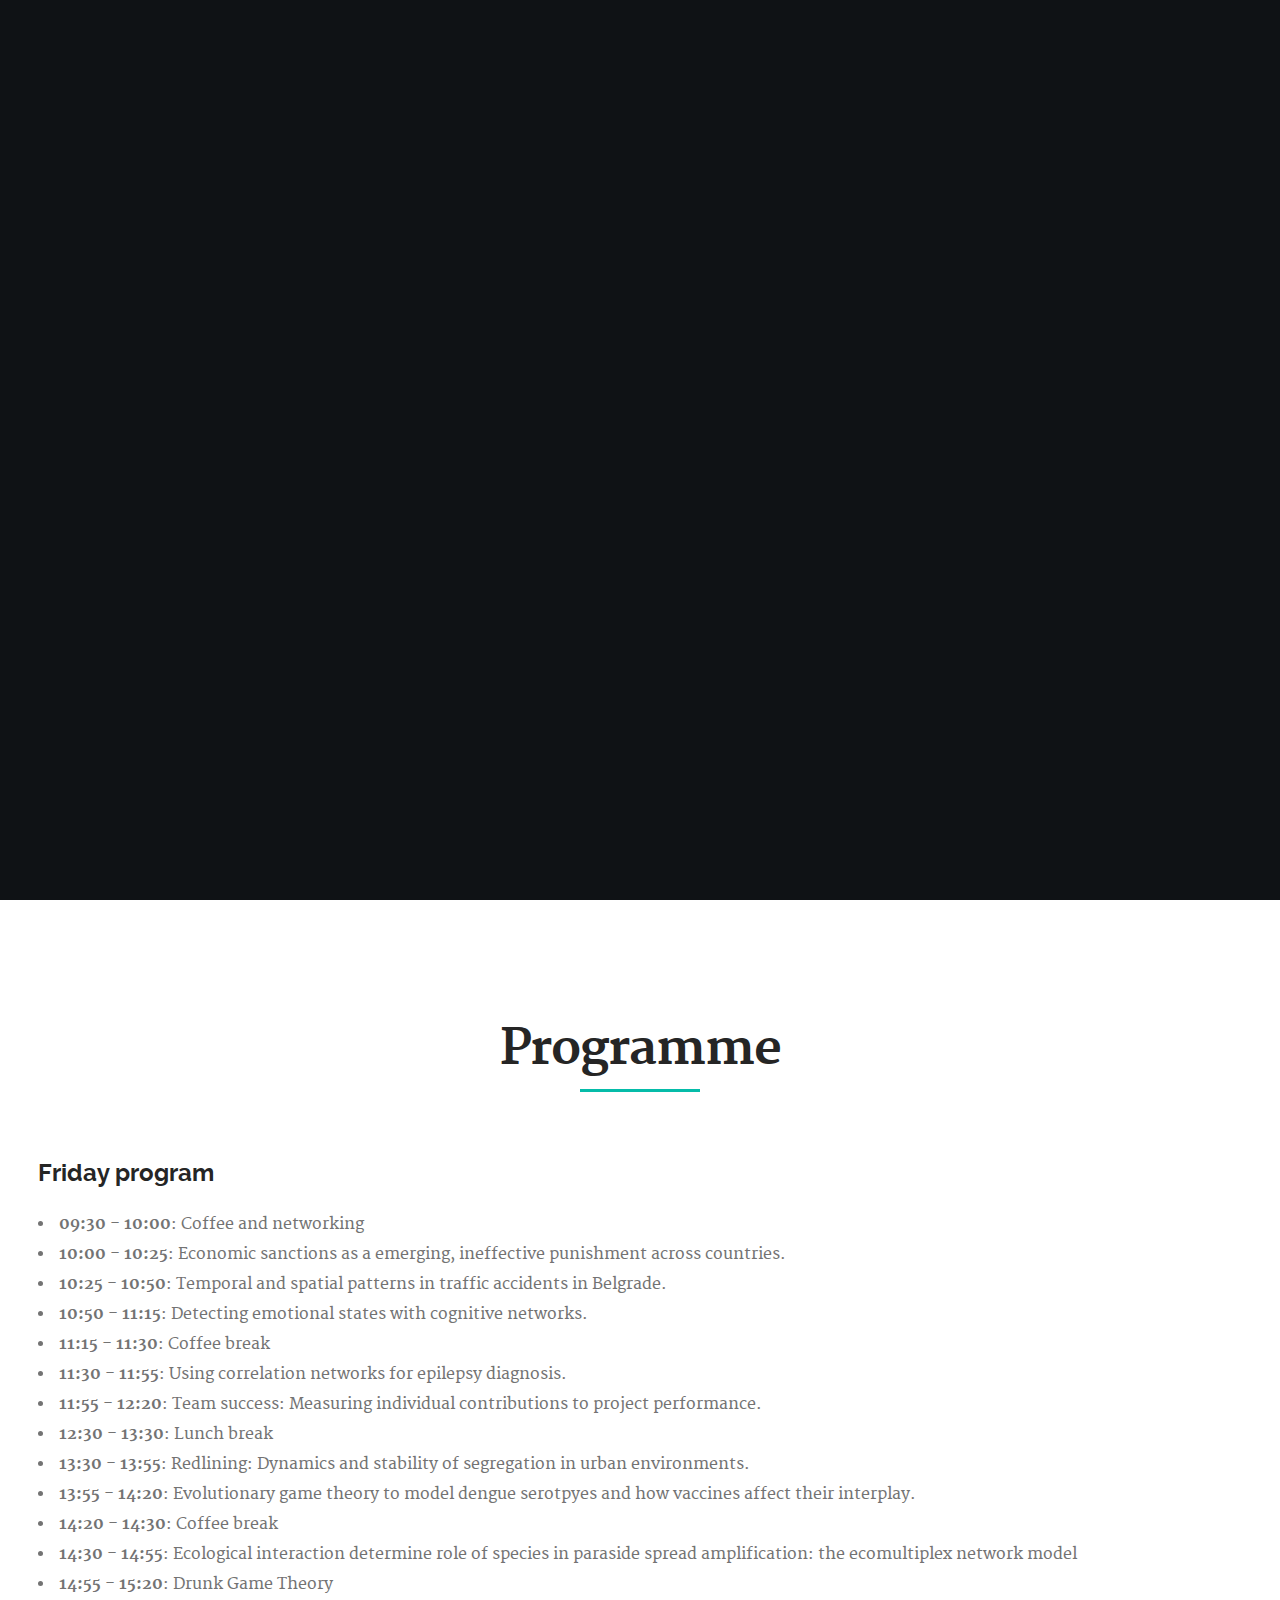
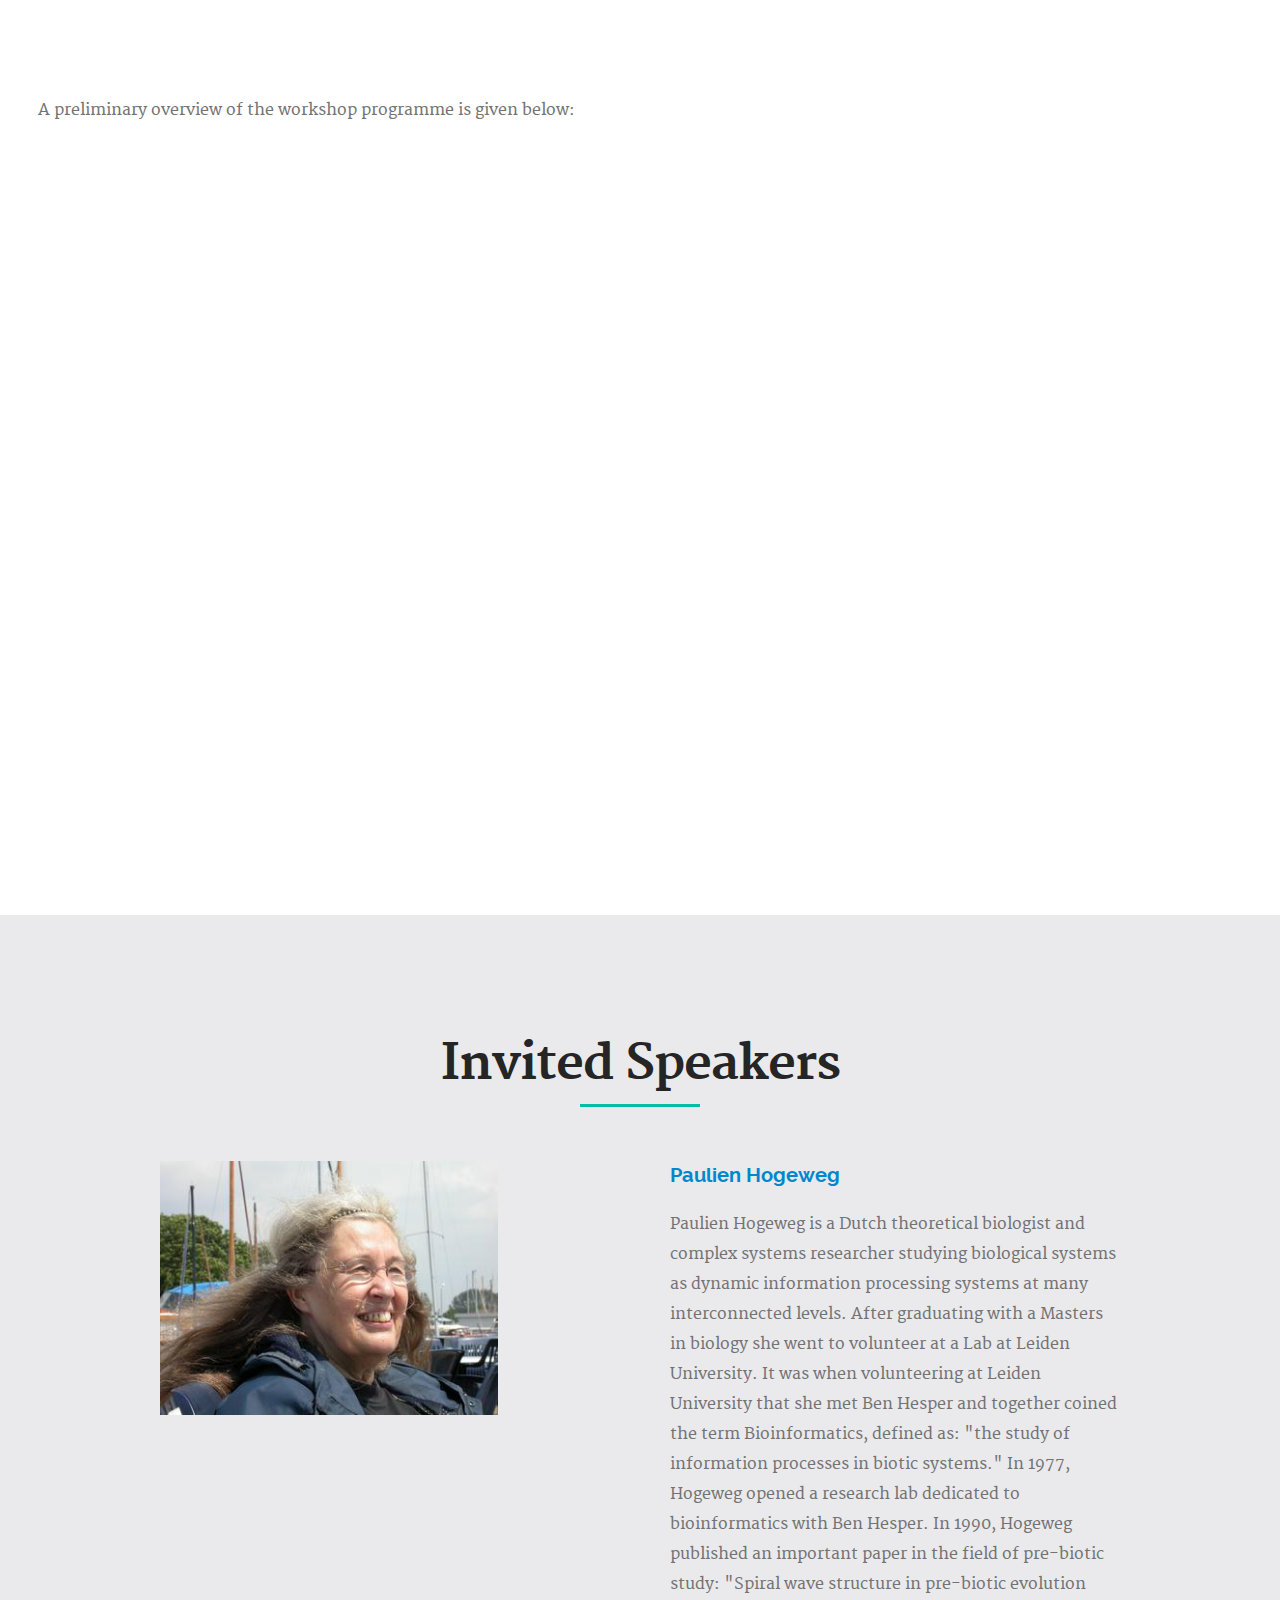
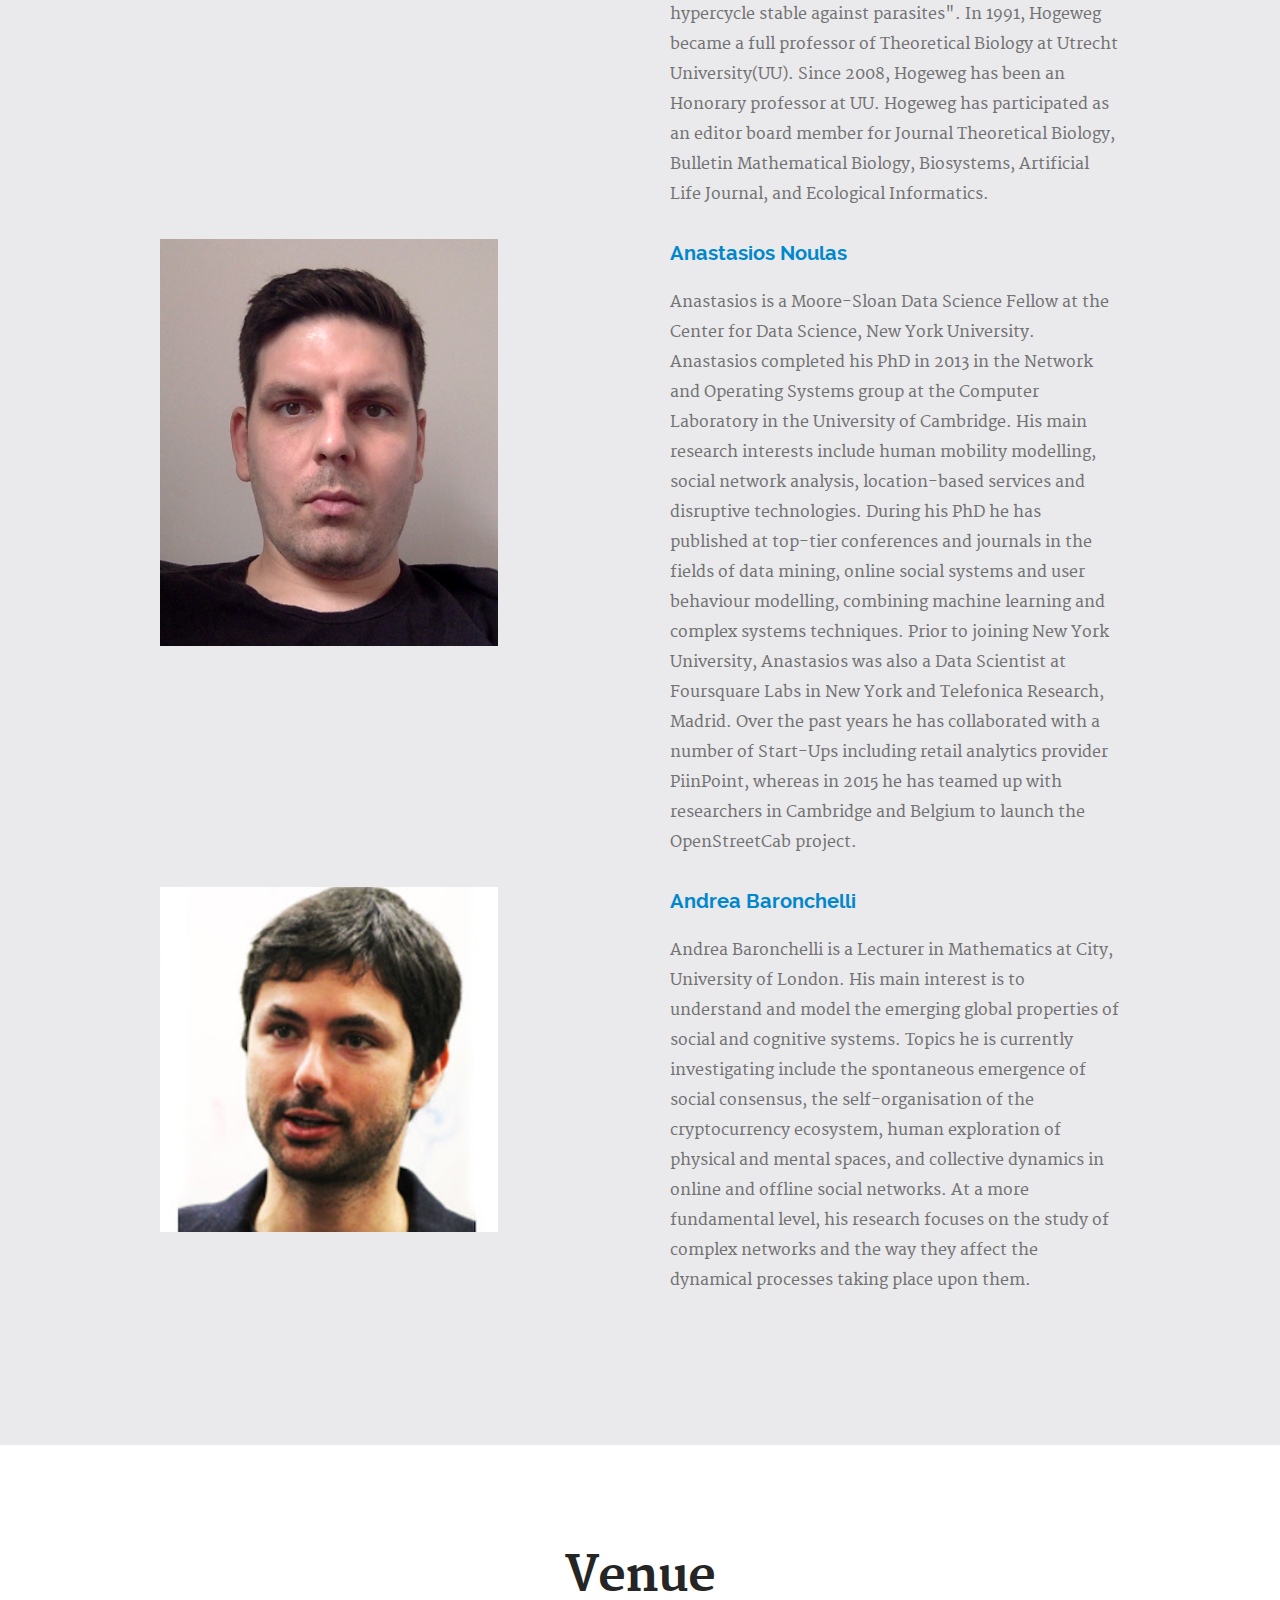
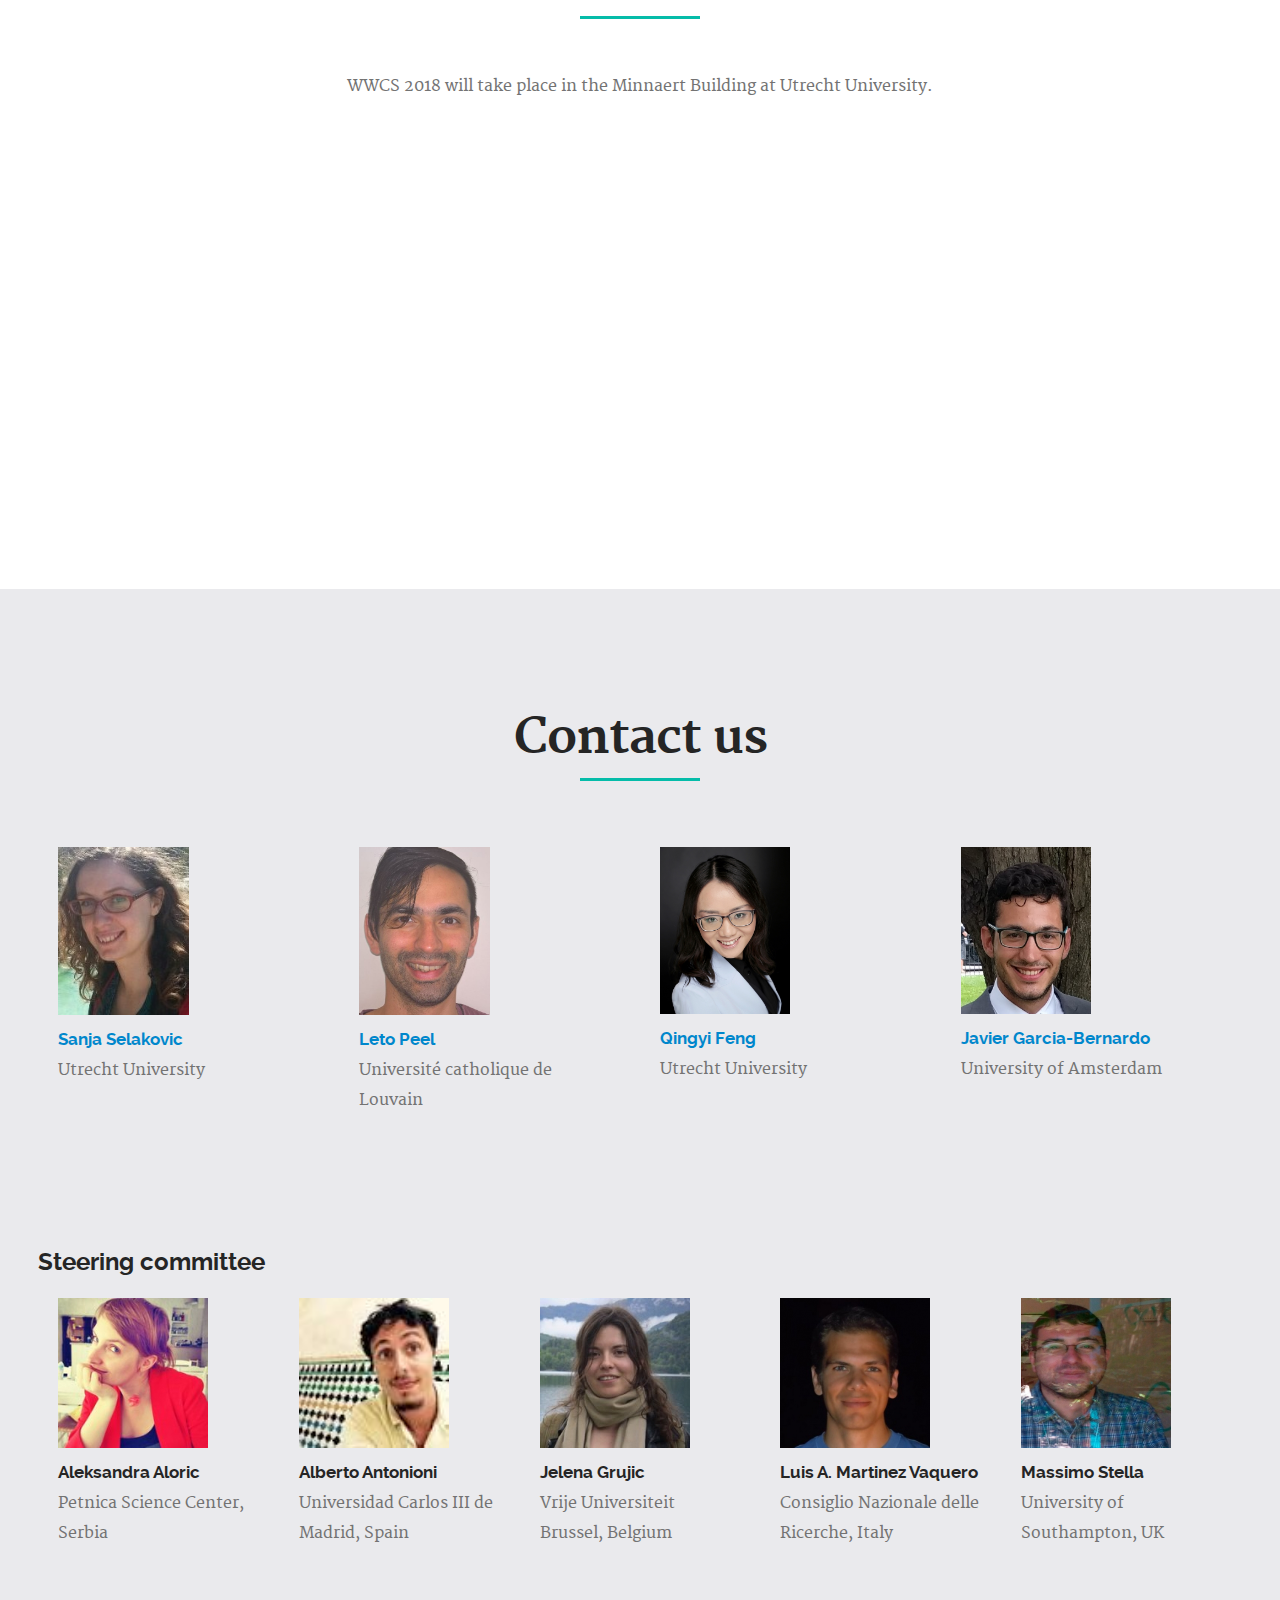
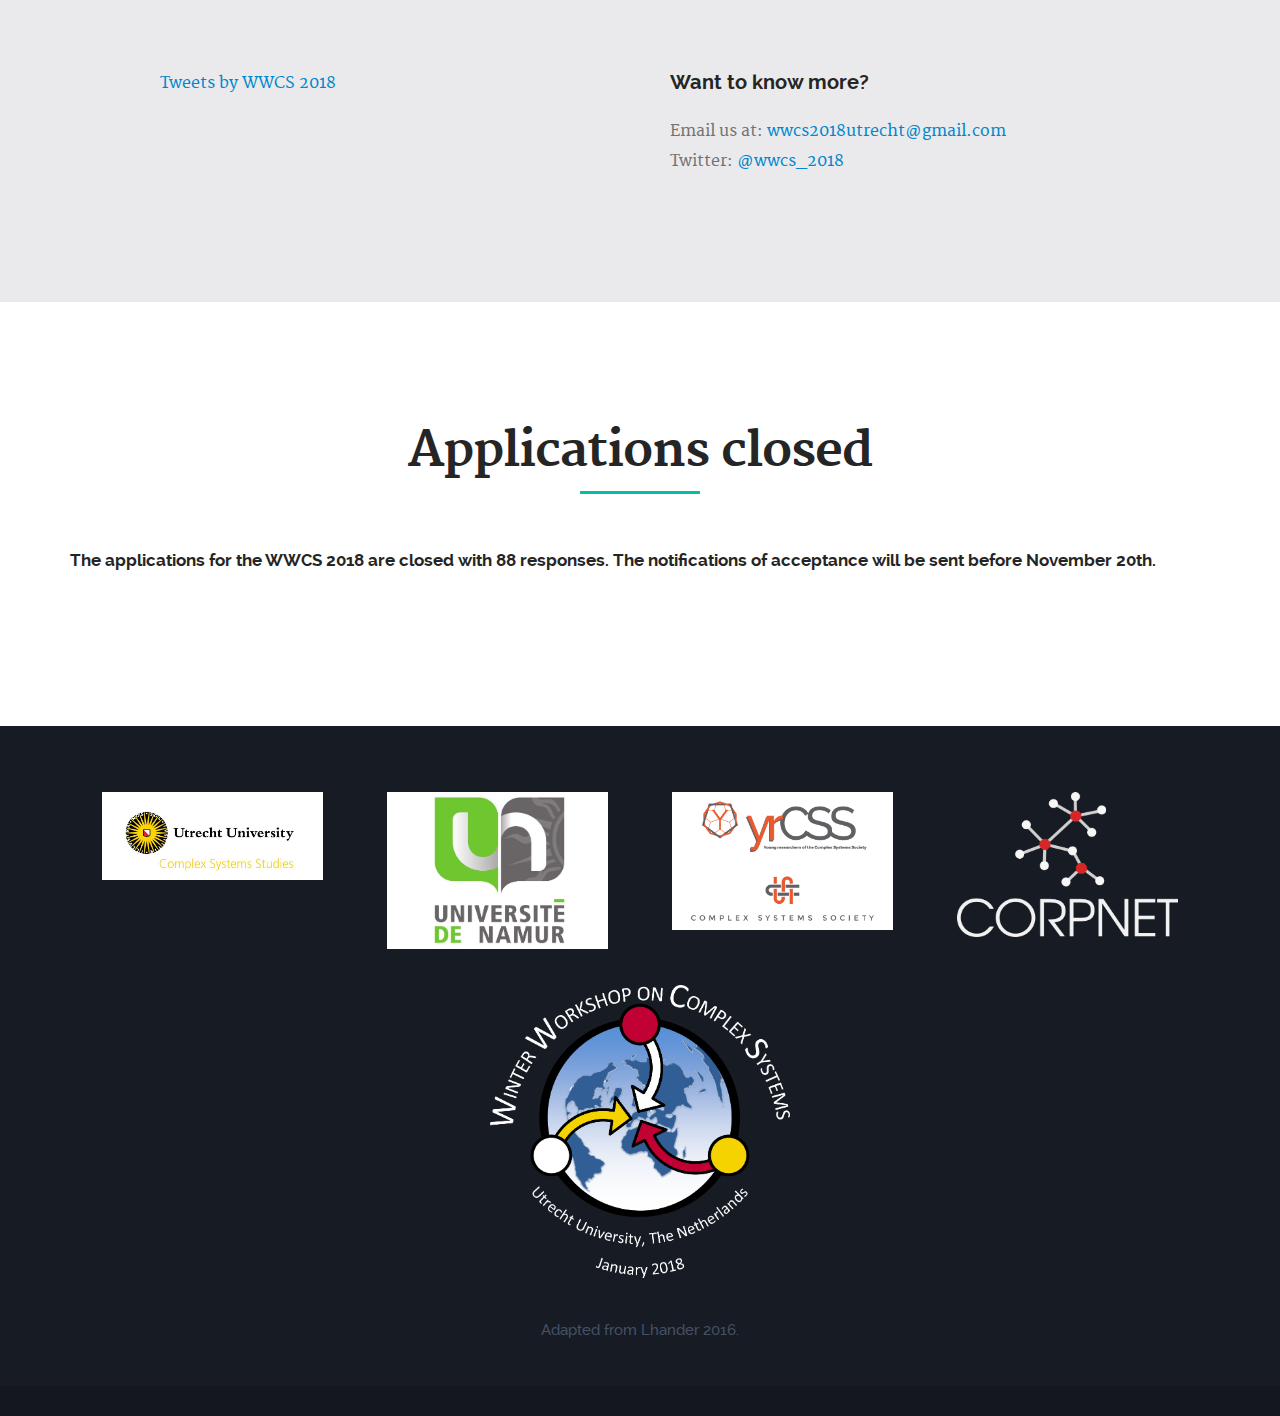
<file: index.html>
<!DOCTYPE html>
<!--[if IE 8 ]>
<html class="no-js oldie ie8" lang="en">
<![endif]-->
<!--[if IE 9 ]>
<html class="no-js oldie ie9" lang="en">
<![endif]-->
<!--[if (gte IE 9)|!(IE)]><!-->
<html class="no-js" lang="en">
 <!--<![endif]-->
 <head>


    <!--- basic page needs
       ================================================== -->
    <meta charset="utf-8">
    <title>WWCS2018</title>
    <meta name="description" content="">
    <meta name="author" content="WWCS2018 homepage">
    <meta property="og:title" content= "WWCS 2018"/>
    <meta property="og:type" content= "website"/>
    <meta property="og:description" content= "WWCS 2018 home page" />
    <meta property="og:url" content= "https://wwcs2018.github.io/" />
    <!-- mobile specific metas
       ================================================== -->
    <meta name="viewport" content="width=device-width, initial-scale=1, maximum-scale=1">
    <!-- CSS
       ================================================== -->
    <link rel="stylesheet" href="css/base.css">
    <link rel="stylesheet" href="css/main.css">
    <link rel="stylesheet" href="css/vendor.css">
    <!-- script
       ================================================== -->
    <script src="js/modernizr.js"></script>
    <!-- favicons
       ================================================== -->
    <link rel="icon" type="image/png" href="favicon.png">
 </head>
 <body id="top">
    <!-- header 
       ================================================== -->
    <header>
       <div class="row">
          <div class="logo">
             <a href="index.html">WWCS 2018</a>
          </div>
          <nav id="main-nav-wrap">
             <ul class="main-navigation">
                <li class="current"><a class="smoothscroll"  href="#intro" title="">Home</a></li>
                <li><a class="smoothscroll"  href="#programme" title="">Programme</a></li>
                <li><a class="smoothscroll"  href="#speakers" title="">Speakers</a></li>
                <li><a class="smoothscroll"  href="#venue" title="">Venue</a></li>
                <li><a class="smoothscroll"  href="#contact" title="">Contact</a></li>
                <li><a  href="./sponsors.html#sponsorpage" title="">Sponsors</a></li>
                <!--li><a class="smoothscroll"  href="#pricing" title="">Organisers</a></li-->			
                <li class="highlight with-sep"><a href="#apply" title="">Applications closed</a></li>
             </ul>
          </nav>
          <a class="menu-toggle" href="#"><span>Menu</span></a>
       </div>
    </header>
    <!-- /header -->
    <!-- intro section
       ================================================== -->
    <section id="intro">
       <div class="shadow-overlay"></div>
       <div class="intro-content">
          <div class="row">
             <div class="col-twelve">
                <br />
                <h1>Winter Workshop on Complex Systems 2018</h1>
                <h6>29 January -- 2 February 2018 (Utrecht, The Netherlands).</h6>
                <h5>The Winter Workshop on Complex Systems is a one-week workshop where young researchers from all over the world gather together for discussing about complexity science and engaging into novel research projects. This is the 4th edition of the WWCS and will be held at Utrecht University in the Netherlands. Previously it was held in <a href="http://ai.vub.ac.be/complexity/">Brussels</a>, <a href="http://wwcs2016.altervista.org/wwcswordyversion/">Madrid</a> and <a href="http://www.wwcs2017.com/">Petnica</a>. </h5>
                <br />
                <h5>IMPORTANT DATES</h5>
                <h5>
                   Deadline for applications: <u>CLOSED: 5 November 2017</u> <br />
                   Notification of acceptance: <u>20 November 2017</u> <br />
                   Workshop Dates: <font color="#ADFF2F"><u>29 January -- 2 February 2018</u> </font><br />
                </h5>
                <br />
                <a class="button stroke smoothscroll" href="#programme" title="">Programme</a>
		<!--<a class="button stroke smoothscroll" href="#apply" title="">Apply</a>-->
             </div>
          </div>
       </div>
    </section>
    <!-- /intro -->
    <!-- Process Section
       ================================================== -->
    <section id="programme">
       <div class="row section-intro">
          <div class="col-twelve with-bottom-line">
             <h1>Programme</h1>
          </div>
       </div>
       <div class="row pricing-content">
	<h2>Friday program</h2>
<ul>
<li><b>09:30 - 10:00</b>: Coffee and networking</li>
<li><b>10:00 - 10:25</b>: Economic sanctions as a emerging, ineffective punishment across countries.</li>
<li><b>10:25 - 10:50</b>: Temporal and spatial patterns in traffic accidents in Belgrade.</li>
<li><b>10:50 - 11:15</b>: Detecting emotional states with cognitive networks.</li>
<li><b>11:15 - 11:30</b>: Coffee break</li>
<li><b>11:30 - 11:55</b>: Using correlation networks for epilepsy diagnosis.</li>
<li><b>11:55 - 12:20</b>: Team success: Measuring individual contributions to project performance.</li>
<li><b>12:30 - 13:30</b>: Lunch break</li>
<li><b>13:30 - 13:55</b>: Redlining: Dynamics and stability of segregation in urban environments.</li>
<li><b>13:55 - 14:20</b>: Evolutionary game theory to model dengue serotpyes and how vaccines affect their interplay.</li>
<li><b>14:20 - 14:30</b>: Coffee break</li>
<li><b>14:30 - 14:55</b>: Ecological interaction determine role of species in paraside spread amplification: the ecomultiplex network model</li>
<li><b>14:55 - 15:20</b>: Drunk Game Theory</li>
</ul>
</div>

       <div class="row pricing-content">
       A preliminary overview of the workshop programme is given below:
       <br><br>
<iframe src="https://calendar.google.com/calendar/embed?showTitle=0&amp;mode=WEEK&dates=20180128%2F20180202&amp;height=600&amp;wkst=1&amp;hl=en&amp;bgcolor=%23FFFFFF&amp;src=4gpb1882sedhn4i48drcgoab5g%40group.calendar.google.com&amp;color=%232952A3&amp;ctz=Europe%2FAmsterdam" style="border-width:0" width="800" height="600" frameborder="0" scrolling="no"></iframe>
       <!--
	<div style="text-align:center;">
          <img src="images/Program_notime.png" align="center">
       </div>
	-->
    </section>
    <!-- /pricing --> 
    <section id="speakers">
       <div class="row section-intro">
          <div class="col-twelve with-bottom-line">
             <h1>Invited Speakers</h1>
          </div>
       </div>
       <div class="row faq-content">
          <div class="q-and-a block-1-2 block-tab-full group">
             <div class="bgrid">
                <img src="images/paulien.jpg"  width=75%>
             </div>
             <div class="bgrid">
                <h3><a href="http://www-binf.bio.uu.nl/ph/">Paulien Hogeweg</a></h3>
                <p> Paulien Hogeweg is a Dutch theoretical biologist and complex systems researcher studying biological systems as dynamic information processing systems at many interconnected levels. After graduating with a Masters in biology she went to volunteer at a Lab at Leiden University. It was when volunteering at Leiden University that she met Ben Hesper and together coined the term Bioinformatics, defined as: "the study of information processes in biotic systems." In 1977, Hogeweg opened a research lab dedicated to bioinformatics with Ben Hesper. In 1990, Hogeweg published an important paper in the field of pre-biotic study: "Spiral wave structure in pre-biotic evolution hypercycle stable against parasites". In 1991, Hogeweg became a full professor of Theoretical Biology at Utrecht University(UU). Since 2008, Hogeweg has been an Honorary professor at UU. Hogeweg has participated as an editor board member for Journal Theoretical Biology, Bulletin Mathematical Biology, Biosystems, Artificial Life Journal, and Ecological Informatics.</p>
             </div>
          </div>
          <!-- /q-and-a --> 
          <div class="q-and-a block-1-2 block-tab-full group">
             <div class="bgrid">
                <img src="images/TassosTwitter.png"  width=75%>
             </div>
             <div class="bgrid">
                <h3><a href="https://scholar.google.co.uk/citations?user=tnkMDBsAAAAJ&hl=en">Anastasios Noulas</a></h3>
                <p>Anastasios is a Moore-Sloan Data Science Fellow at the Center for Data Science, New York University. Anastasios completed his PhD in 2013 in the Network and Operating Systems group at the Computer Laboratory in the University of Cambridge. His main research interests include human mobility modelling, social network analysis, location-based services and disruptive technologies. During his PhD he has published at top-tier conferences and journals in the fields of data mining, online social systems and user behaviour modelling, combining machine learning and complex systems techniques. Prior to joining New York University, Anastasios was also a Data Scientist at Foursquare Labs in New York and Telefonica Research, Madrid. Over the past years he has collaborated with a number of Start-Ups including retail analytics provider PiinPoint, whereas in 2015 he has teamed up with researchers in Cambridge and Belgium to launch the OpenStreetCab project.</p>
             </div>
          </div>
          <!-- /q-and-a --> 
          <div class="q-and-a block-1-2 block-tab-full group">
             <div class="bgrid">
                <img src="images/baronchelli.jpg"  width=75%>
             </div>
             <div class="bgrid">
                <h3><a href="https://sites.google.com/site/andreabaronchelli/">Andrea Baronchelli</a></h3>
                <p>Andrea Baronchelli is a Lecturer in Mathematics at City, University of London. His main interest is to understand and model the emerging global properties of social and cognitive systems. Topics he is currently investigating include the spontaneous emergence of social consensus, the self-organisation of the cryptocurrency ecosystem, human exploration of physical and mental spaces, and collective dynamics in online and offline social networks. At a more fundamental level, his research focuses on the study of complex networks and the way they affect the dynamical processes taking place upon them. </p>
             </div>
          </div>
          <!-- /q-and-a --> 
       </div>
       <!-- /faq-content --> 
    </section>
    <!-- /faq -->
    <!-- Testimonials Section
       ================================================== -->
    <section id="venue">
       <div class="row section-intro">
          <div class="col-twelve with-bottom-line">
             <h1>Venue</h1>
          </div>
       </div>

       WWCS 2018 will take place in the Minnaert Building at Utrecht University. <br />
  	<div class="q-and-a block-1-2 block-tab-full group">

          <div class="bgrid">
	<div class="wrapper">
	          <iframe class="preview-iframe" src="https://www.google.com/maps/embed?pb=!1m14!1m8!1m3!1d4903.215524529!2d5.1623808!3d52.0868698!3m2!1i1024!2i768!4f13.1!3m3!1m2!1s0x47c668998390e181%3A0x3ed19711c96ff94d!2sMinnaert+Building!5e0!3m2!1sen!2snl!4v1507741196287" style="border:0" width=90%   allowfullscreen="" frameborder="0"></iframe>
</div>
<br>
	   </div>

          <div class="bgrid">
	<div class="wrapper">
	          <iframe class="preview-iframe" src="https://www.youtube.com/embed/c_5iufJA0E4"  width=90% frameborder="0" allowfullscreen></iframe>
          </div>

    </div>

</div>
    </section>
    <!-- /testimonials -->
    <!-- faq
       ================================================== -->
    <section id="contact">
       <div class="row section-intro">
          <div class="col-twelve with-bottom-line">
             <h1>Contact us</h1>
          </div>
       </div>

       <div class="row pricing-content">
       <div class="pricing-tables block-1-4 group">
	       <div class="bgrid">
		  <img src="images/sanja.jpg"  width=50%>
		  <h4><a href="https://www.uu.nl/staff/SSelakovic/0">Sanja Selakovic</a></h4>
		  <p>Utrecht University</p>
	       </div>
	       <!-- /price-block -->
	       <div class="bgrid">
		  <img src="images/leto.jpg"  width=50%>
		  <h4><a href="https://piratepeel.github.io/">Leto Peel</a></h4>
		  <p>Universit&eacute catholique de Louvain</p>
	       </div>
	       <!-- /price-block -->
	       <div class="bgrid">
		  <img src="images/qingyi.jpg" width=50%>
		  <h4><a href="https://www.uu.nl/medewerkers/QFeng">Qingyi Feng</a></h4>
		  <p>Utrecht University</p>
	       </div>
	       <!-- /price-block -->
	       <div class="bgrid">
		  <img src="images/javier.jpg"  width=50%>
		  <h4><a href="http://www.javiergb.com/">Javier Garcia-Bernardo</a></h4>
		  <p>University of Amsterdam</p>
	       </div>
	</div>
	</div>

       <div class="row pricing-content">
	<h2> Steering committee</h2>
       <div class="pricing-tables block-1-5 group">
	       <div class="bgrid">
		  <img src="images/aleksandra.jpg"  width=150px >
		  <h4>Aleksandra Aloric</h4>
		  <p>Petnica Science Center, Serbia</p>
	       </div>
	       <!-- /price-block -->
	       <div class="bgrid">
		  <img src="images/alberto.jpeg"  width=150px>
		  <h4>Alberto Antonioni</h4>
		  <p>Universidad Carlos III de Madrid, Spain</p>
	       </div>
	       <!-- /price-block -->
	       <div class="bgrid">
		  <img src="images/jelena.jpg" width=150px>
		  <h4>Jelena Grujic</h4>
		  <p>Vrije Universiteit Brussel, Belgium</p>
	       </div>
	       <!-- /price-block -->
	       <div class="bgrid">
		  <img src="images/luis.jpg"  width=150px>
		  <h4>Luis A. Martinez Vaquero</h4>
		  <p>Consiglio Nazionale delle Ricerche, Italy</p>
	       </div>
	       <div class="bgrid">
		  <img src="images/massimo.jpg"  width=150px height=150px>
		  <h4>Massimo Stella</h4>
		  <p>University of Southampton, UK</p>
	       </div>
	</div>
	</div>


       <!-- /price-block -->  
       <div class="row faq-content">
          <div class="q-and-a block-1-2 block-tab-full group">
             <div class="bgrid">
                <div class="twitter">
                   <a class="twitter-timeline" data-height="500" data-width="600" data-theme="light" data-link-color="#D50032" href="https://twitter.com/wwcs_2018">Tweets by WWCS 2018</a> 
                   <script async src="https://platform.twitter.com/widgets.js" charset="utf-8"></script>
                </div>
             </div>
             <div class="bgrid">
                <h3>Want to know more?</h3>
                <p>Email us at: <a href="mailto:wwcs2018utrecht@gmail.com">wwcs2018utrecht@gmail.com</a> <br />
                   Twitter: <a href="https://twitter.com/wwcs_2018">@wwcs_2018</a>
                </p>
             </div>
          </div>
          <!-- /q-and-a --> 
       </div>
       <!-- /faq-content --> 
    </section>
    <!-- /faq --> 
    <!-- Testimonials Section
       ================================================== -->
    <!-- cta
       ================================================== -->
    
    <section id="apply">
       <div class="row section-intro">
          <div class="col-twelve with-bottom-line">
             <h1>Applications closed</h1>
          </div>
       </div>
       <div class="row flex-container">
	<h4>The applications for the WWCS 2018 are closed with 88 responses. The notifications of acceptance will be sent before November 20th. </h4>

          <!--<h4> To apply for the workshop <a href="https://docs.google.com/forms/d/e/1FAIpQLSfcQUz45sNJF75X43zvkLOrkde8-PPwMPr6VP0f2-tH4r4F3A/viewform?usp=sf_link">
             complete this application form</a>
          </h4>
          <br />
          <div class="p">
             <p>The workshop fee is 100 euros to participate in the workshop and includes:</br>
                - Lunch each day of the workshop</br>
                - Introduction mixer evening (drinks and dinner)</br>
                - Social dinner</br>
                - Workshop pack</br>
             </p>
             <p>
                The notification of acceptance will also include all the details necessary for the payment of the workshop fee. Further information will be provided to the accepted participants.
             </p>
             <p>
                The workshop fee does not include accomodation. However, we are currently working on providing an option for cost effective accomodation in Utrecht. This will likely be in the form of shared dorms at a cost of about 75-150 euros. More details to follow...
             </p>
             <p>
                A limited number of travel grants will be made available for participants with limited funding possibilities. Full details of travel grants and how to apply will be made available later.     
             </p>-->
          </div>
       </div>
    </section>
    <!-- /testimonials -->
    <!-- footer
       ================================================== -->
    <section id="sponsors">
       <footer>
          <div class="footer-main">
          <div class="row">
             <!-- <h1>Sponsors</h1> -->
             <div class="pricing-tables block-1-4 group" style="text-align:center;">
                <div class="bgrid"> 
                   <img src="images/CCS_Logo.jpg"  width="90%">
                </div>
                <!-- /footer-info -->
                <!--div class="bgrid"> 
                   <img src="images/Logo_2018.png"  width="90%">
                   
                        	</div--> <!-- /site-links -->  
                <div class="bgrid"> 
                   <img src="images/unamur.jpg"  width="90%">
                </div>
          
                <div class="bgrid"> 
                   <img src="images/yrccs.png" width="90%">
                </div>

               <div class="bgrid"> 
                   <img src="images/logo_vertical_black_bg.png" width="90%">
                </div>


                <!--div class="bgrid"> 
                   <img src="images/npcs.png" width="90%">
                        	           	
                        	</div> <!-- /social -->     
             </div>
             <!-- /row -->
             <div style="text-align:center;">
                <br />
                <div class="pricing-tables block-1-3 group" style="text-align:center;">
                   <div class="bgrid"> &nbsp; </div>
                   <div class="bgrid"> 
                      <img src="images/Logo_2018.png" width="300px">
                   </div>
                   <div class="bgrid"> &nbsp; </div>
                </div>
             </div>
          </div>
          <!-- /footer-main -->
          <div class="footer-bottom">
             <div class="row">
                <div class="col-twelve">
                   <div class="copyright">
                      <span>Adapted from Lhander 2016.</span> 
                   </div>
                   <div id="go-top" style="display: block;">
                      <a class="smoothscroll" title="Back to Top" href="#top"><i class="icon ion-android-arrow-up"></i></a>
                   </div>
                </div>
             </div>
             <!-- /footer-bottom -->     	
          </div>
       </footer>
    </section>
    <div id="preloader">
       <div id="loader"></div>
    </div>
    <!-- Java Script
       ================================================== --> 
    <script src="js/jquery-1.11.3.min.js"></script>
    <script src="js/jquery-migrate-1.2.1.min.js"></script>
    <script src="js/plugins.js"></script>
    <script src="js/main.js"></script>
    <script>
       $(function() {
         $('div').click(function() {
           $(this).toggleClass('crop');
         });
       });
    </script>

 </body>
</html>
</file>
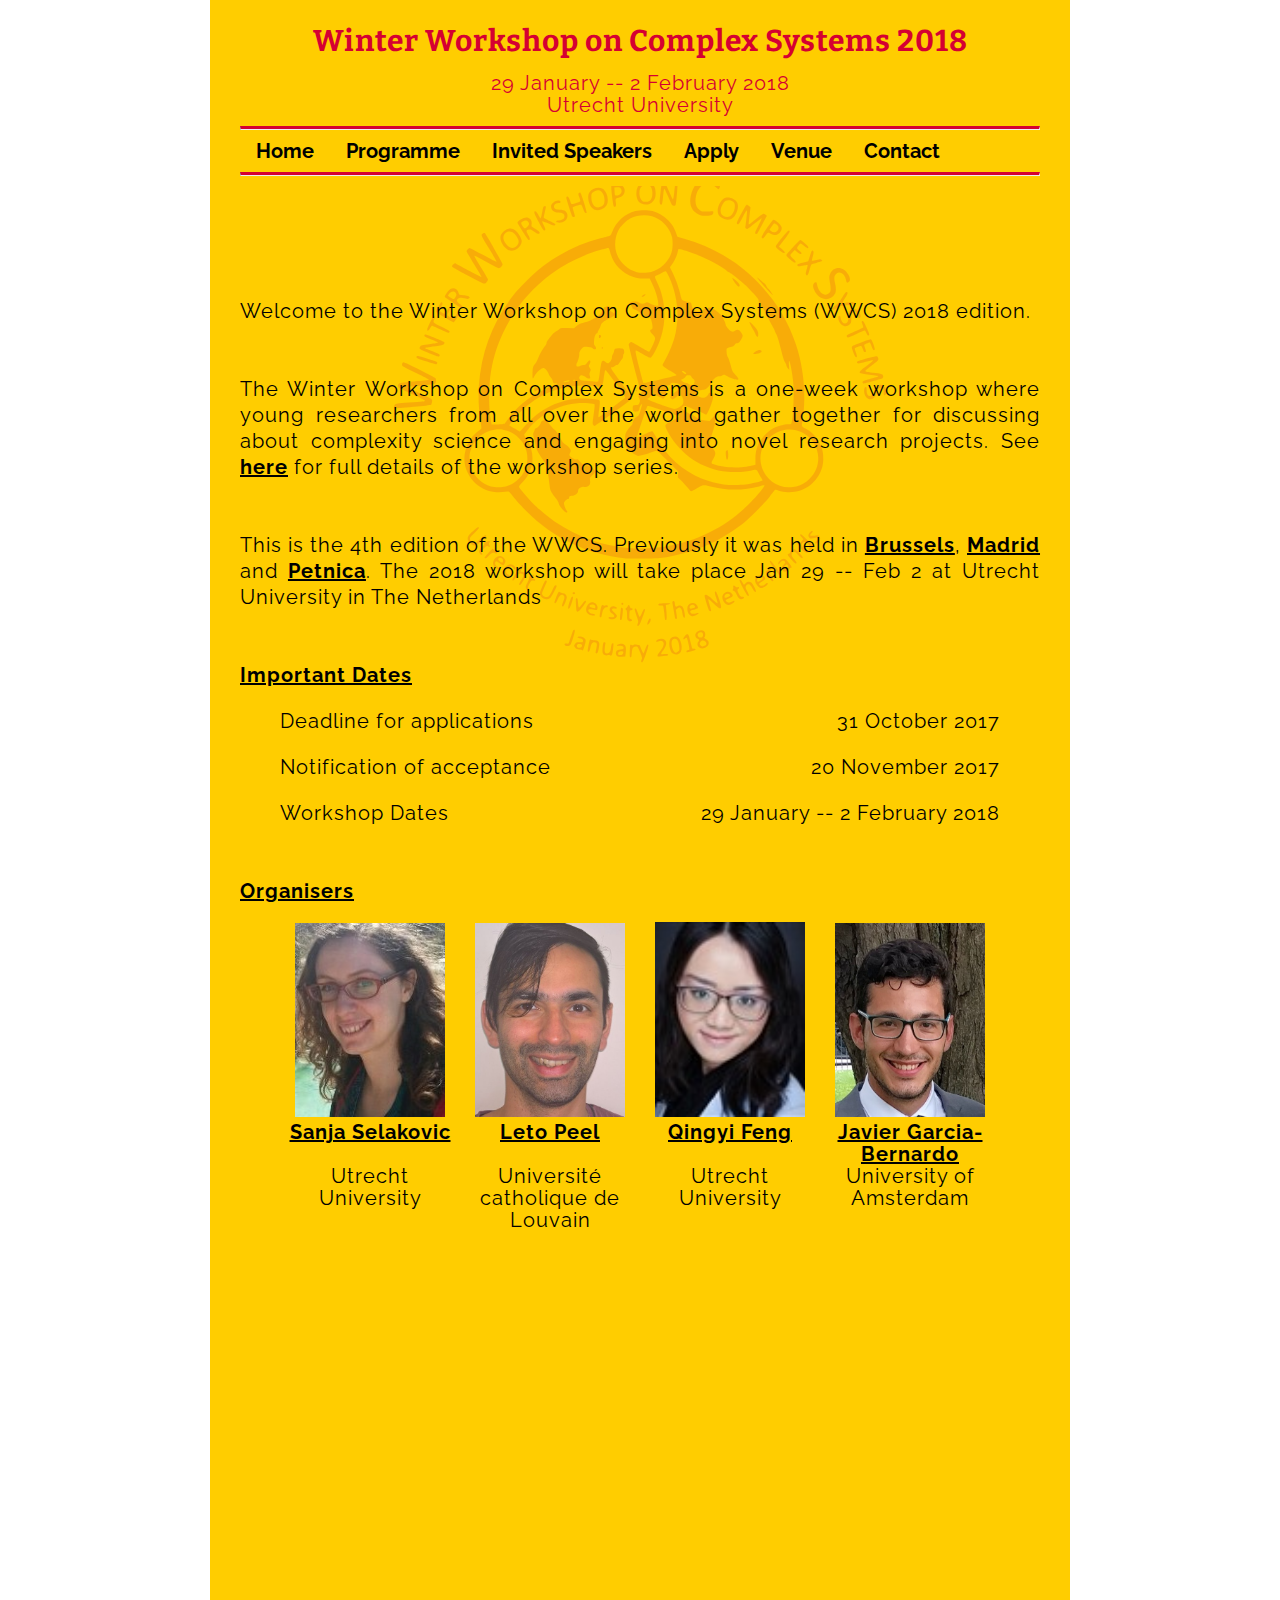
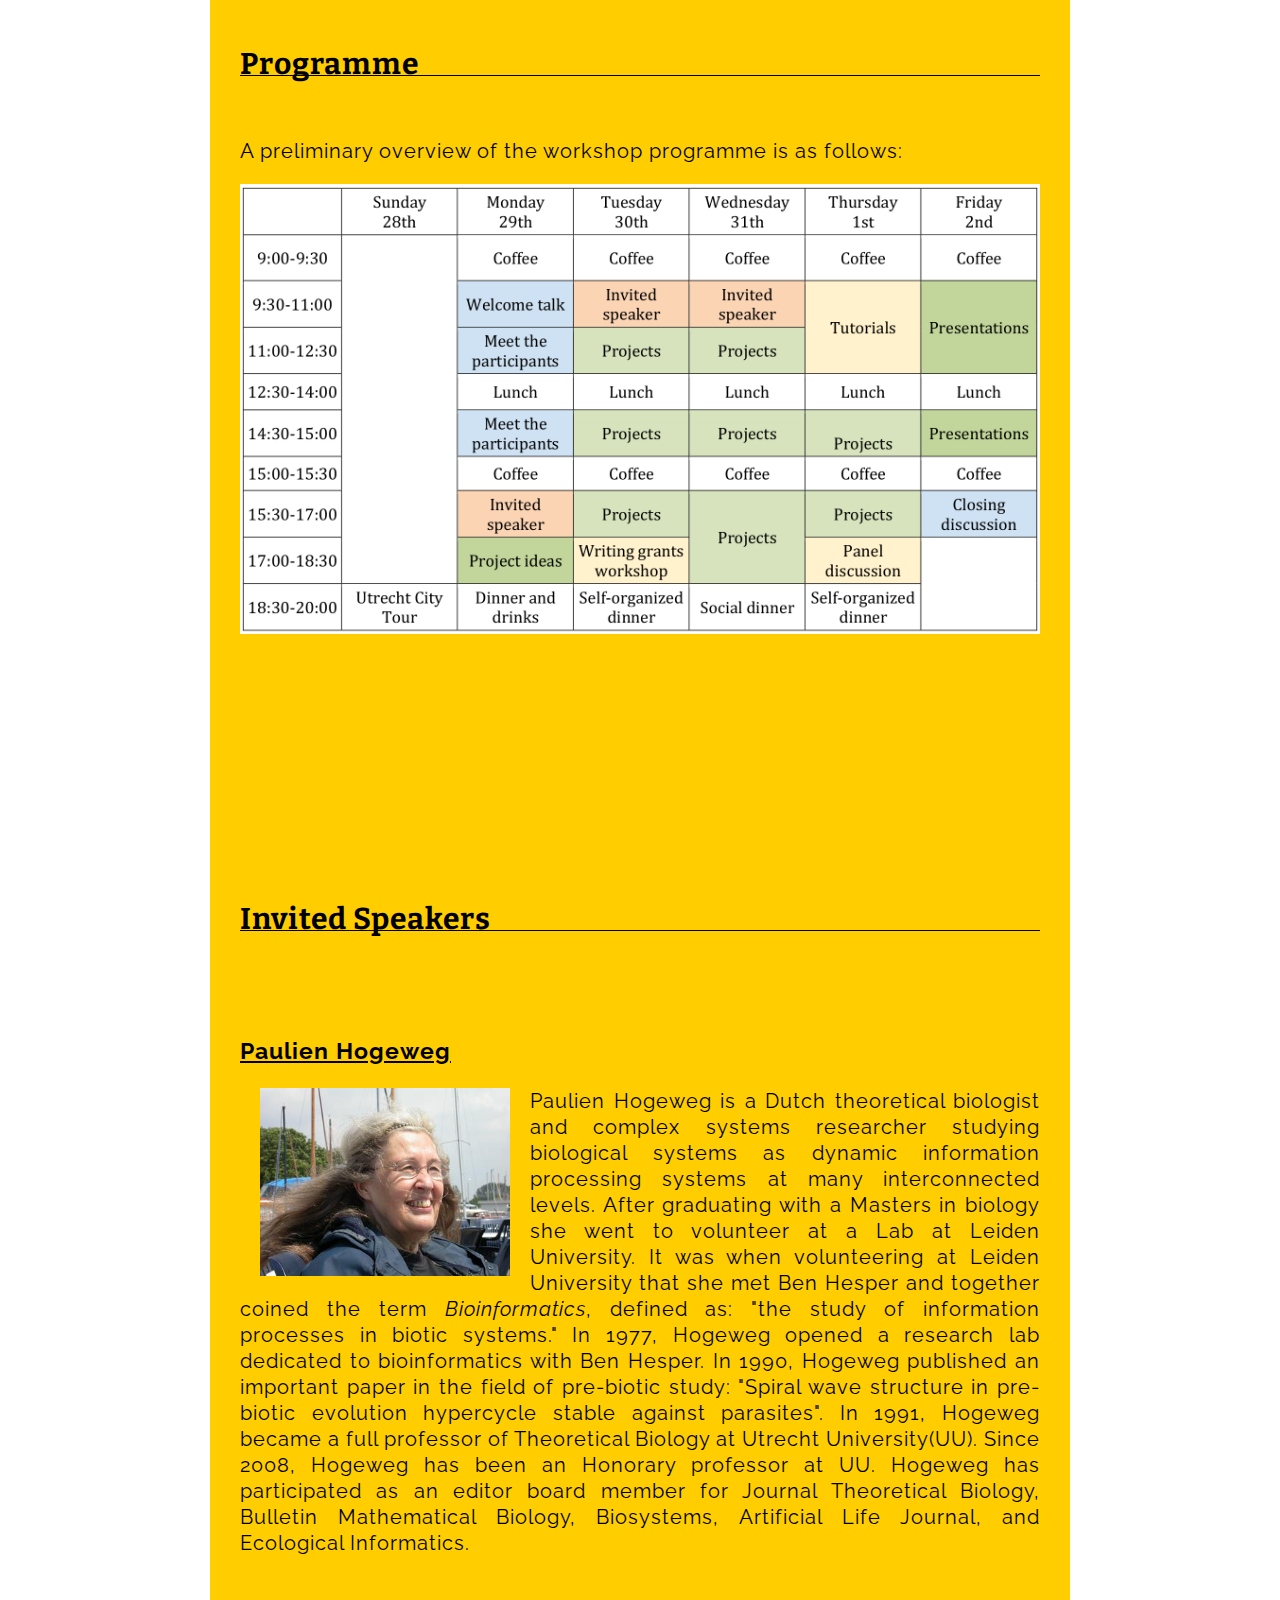
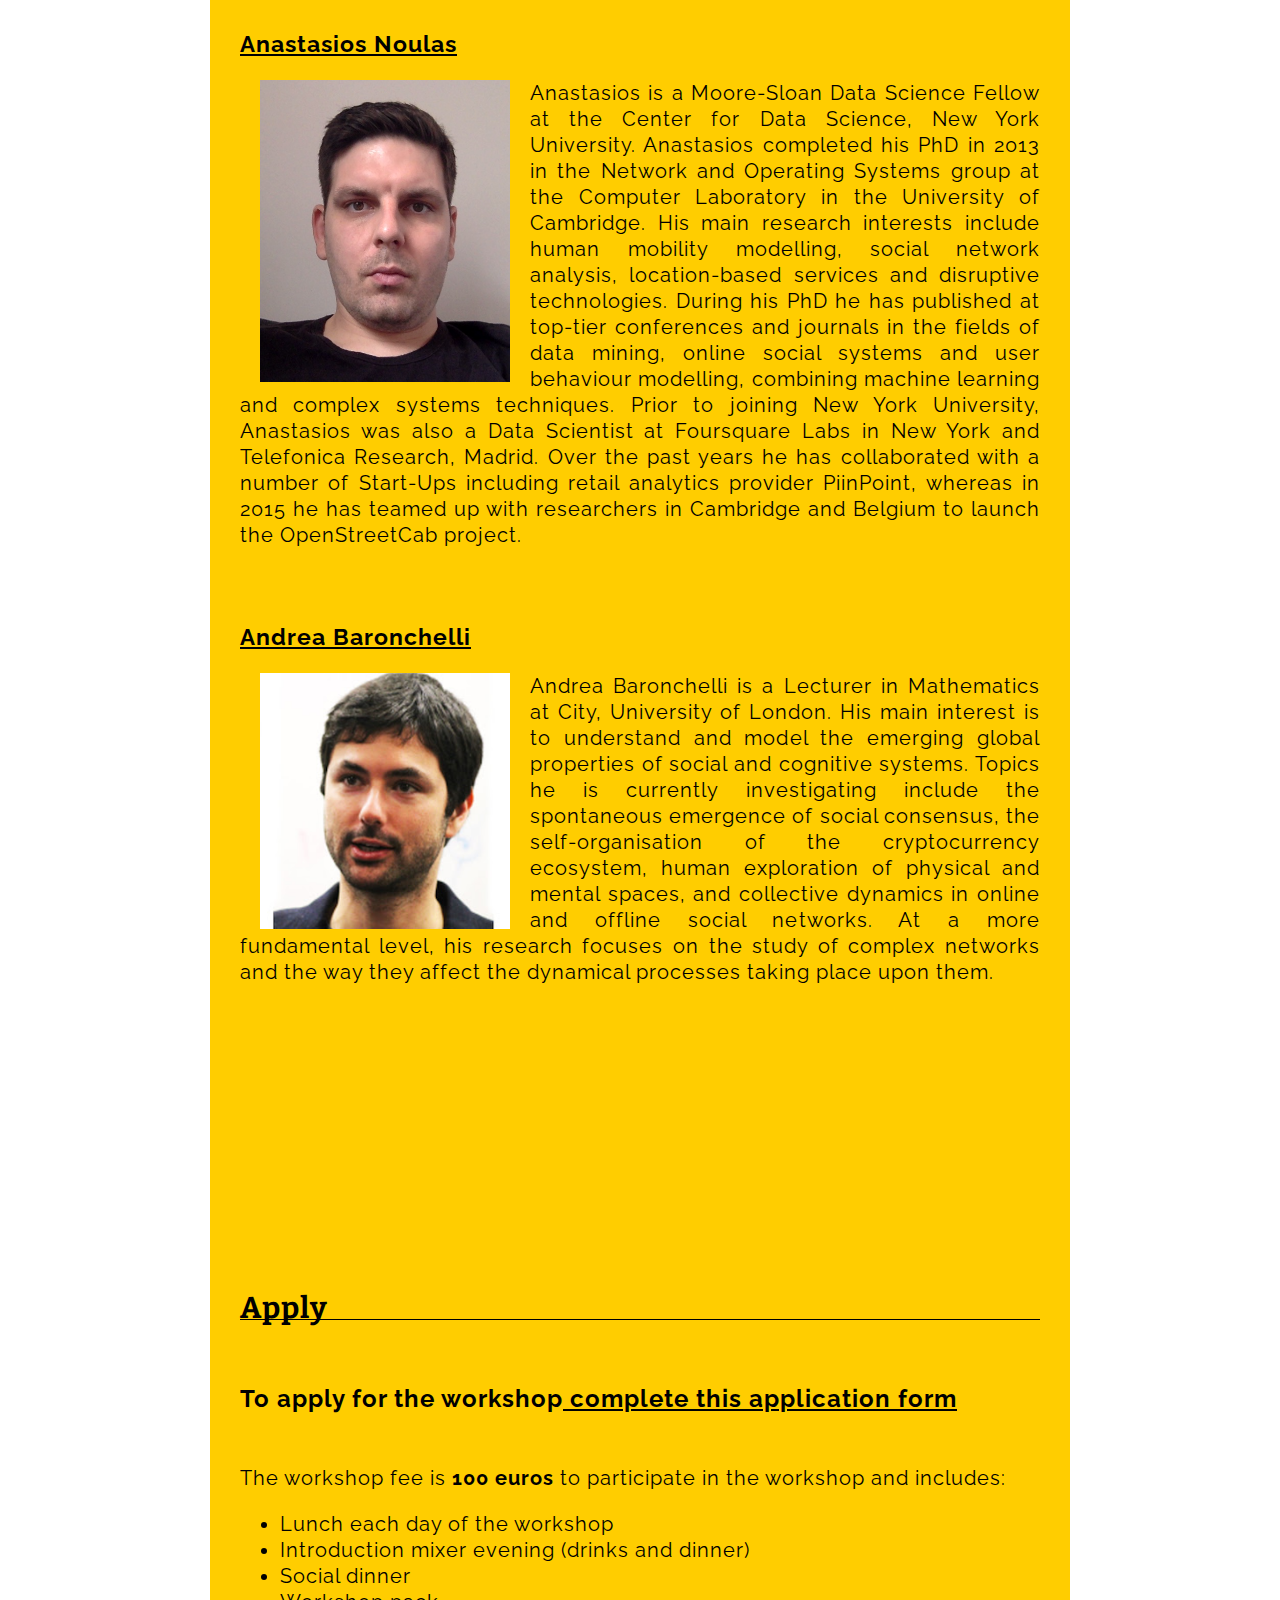
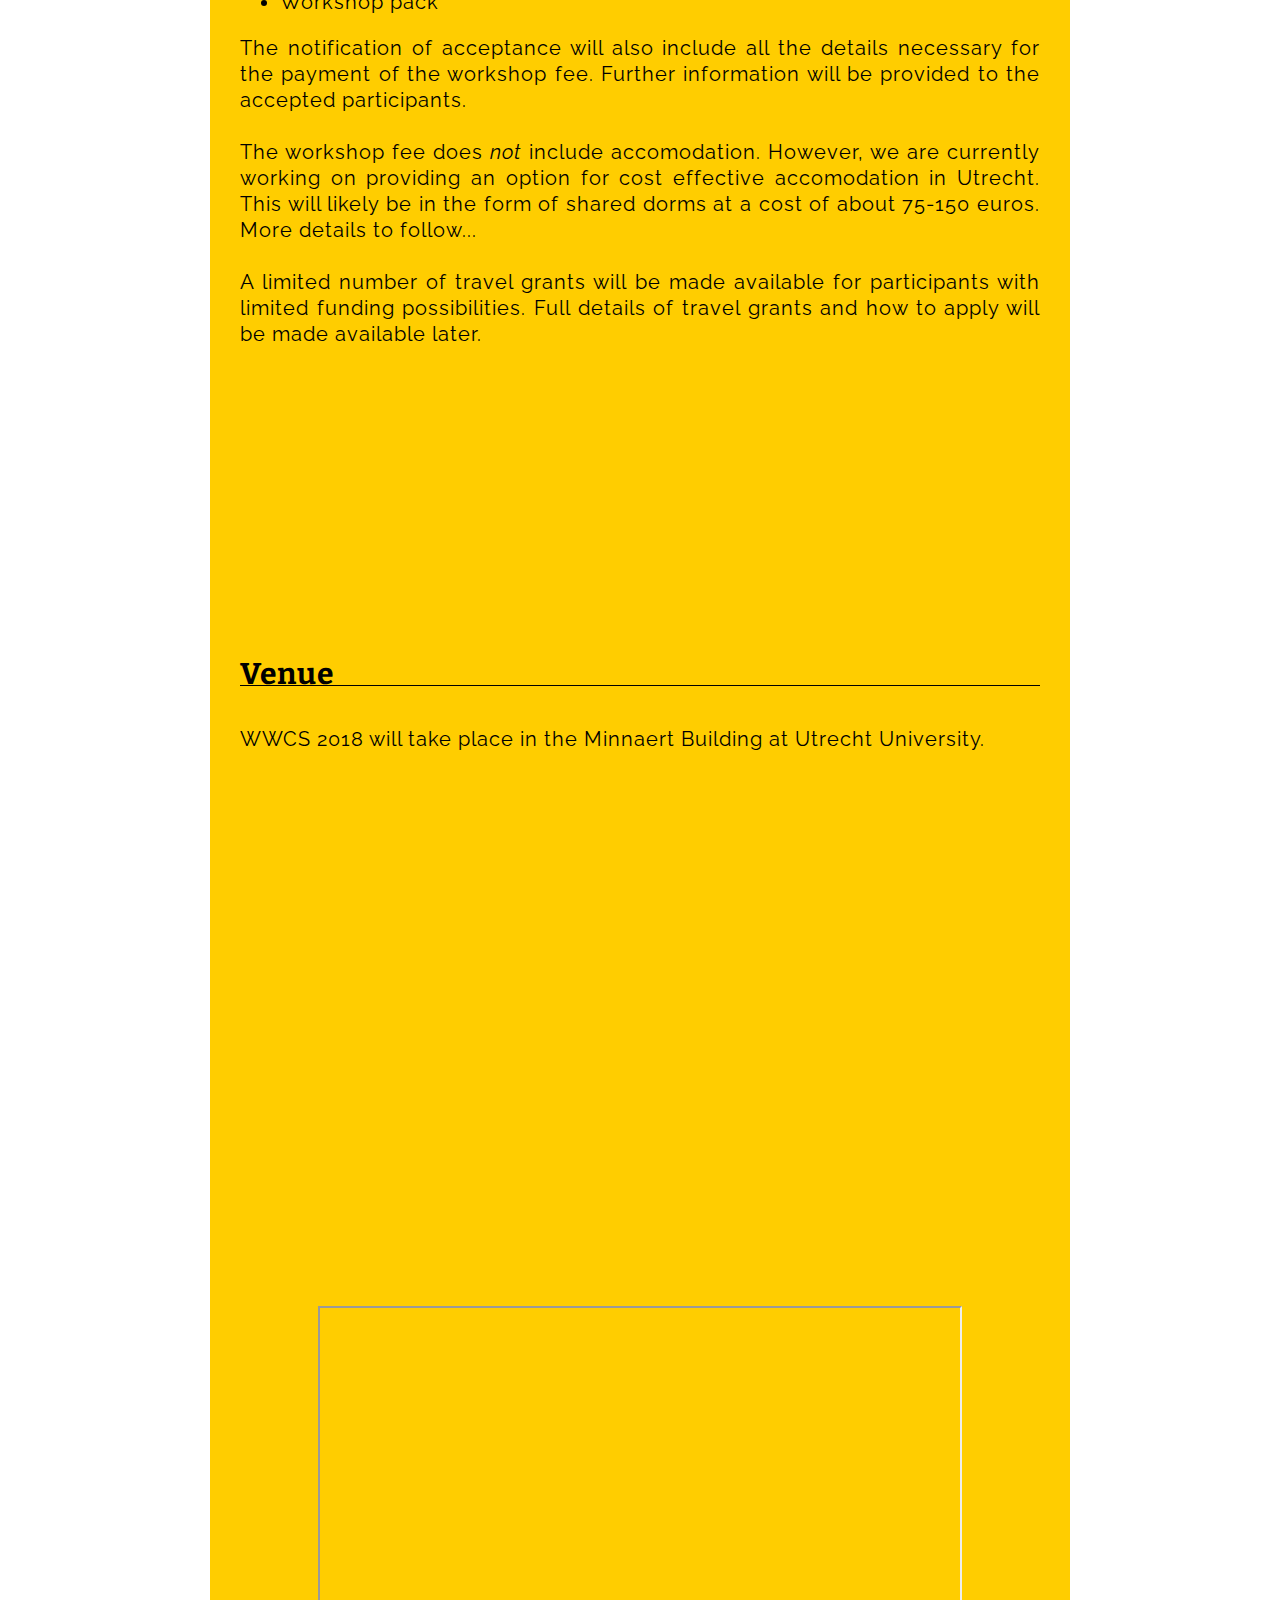
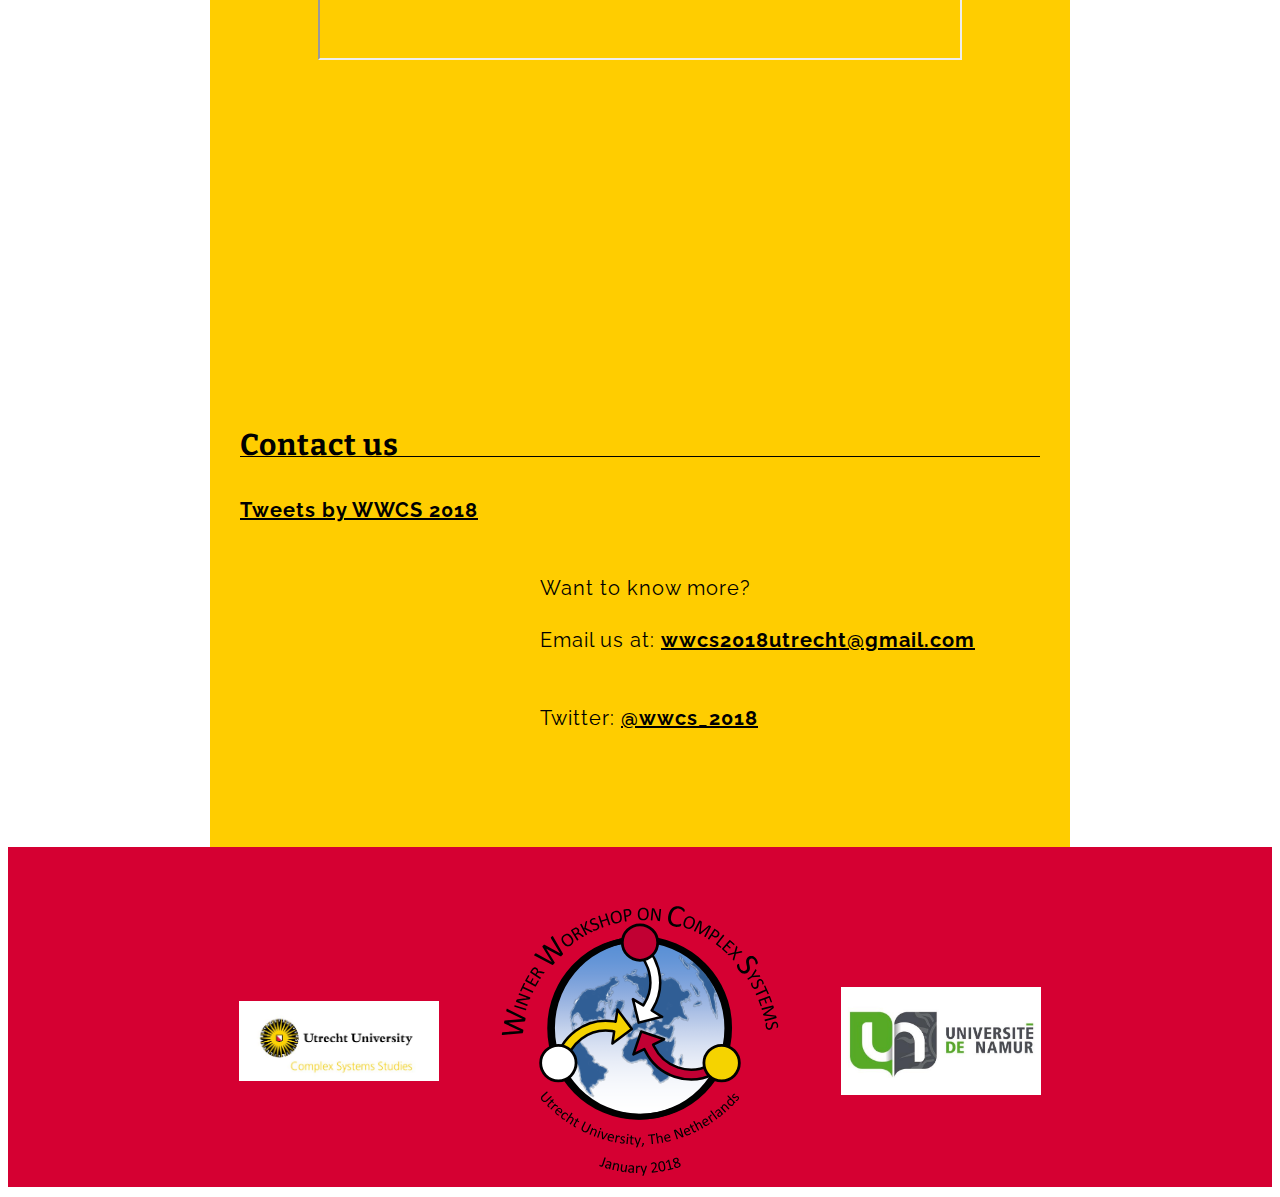
<file: retro/index.html>
<!DOCTYPE html PUBLIC "-//W3C//DTD XHTML 1.1//EN"
"http://www.w3.org/TR/xhtml11/DTD/xhtml11.dtd">
<html>

<head>



<meta http-equiv="content-type" content="text/html; charset=iso-8859-1">
<meta name="description" content="WWCS2018 homepage">
<meta name="author" content="Leto Peel"> 
<meta property="og:title" content= "WWCS 2018"/> 
<meta property="og:type" content= "website"/> 
<meta property="og:description" content= "WWCS 2018 home page" />  
<meta property="og:url" content= "https://wwcs2018.github.io/" />
<link rel="stylesheet" type="text/css" href="style.css" media="screen"/>
<link rel="short icon" href="Logo_2018_sq.svg">
<title>WWCS 2018</title>
<link href="https://fonts.googleapis.com/css?family=Bitter" rel="stylesheet">
<link href="https://fonts.googleapis.com/css?family=Raleway" rel="stylesheet">
<link href="https://fonts.googleapis.com/css?family=Corben" rel="stylesheet">
<link href="https://fonts.googleapis.com/css?family=Nobile" rel="stylesheet">
<link href="https://fonts.googleapis.com/css?family=Lobster" rel="stylesheet">
<link href="https://fonts.googleapis.com/css?family=Cabin" rel="stylesheet">
<link href="https://fonts.googleapis.com/css?family=Ovo" rel="stylesheet">
<link href="https://fonts.googleapis.com/css?family=Muli" rel="stylesheet">



<!--script>
  (function(i,s,o,g,r,a,m){i['GoogleAnalyticsObject']=r;i[r]=i[r]||function(){
  (i[r].q=i[r].q||[]).push(arguments)},i[r].l=1*new Date();a=s.createElement(o),
  m=s.getElementsByTagName(o)[0];a.async=1;a.src=g;m.parentNode.insertBefore(a,m)
  })(window,document,'script','https://www.google-analytics.com/analytics.js','ga');

  ga('create', 'UA-102927312-1', 'auto');
  ga('send', 'pageview');

</script-->
</head>

<body>
<div class="main_body">
<div class="logo">
<div class="navbar">
<h1>Winter Workshop on Complex Systems 2018</h1>
29 January -- 2 February 2018
<br>Utrecht University
<hr class="style1">
  <a href="#">Home</a>
  <a href="#programme">Programme</a>
  <a href="#invited">Invited Speakers</a>
  <a href="#apply">Apply</a>
  <a href="#venue">Venue</a>
  <a href="#contact">Contact</a>
  <br>
  <hr class="style1">
</div>

<p id="home">

<div id="home"  class="home">

Welcome to the Winter Workshop on Complex Systems (WWCS) 2018 edition.
<br><br><br>
The Winter Workshop on Complex Systems is a one-week workshop where young researchers 
from all over the world gather together for discussing about complexity science and engaging 
into novel research projects. See <a href="http://wwcs.altervista.org/">here</a> for full details 
of the workshop series.
<br><br><br>
This is the 4th edition of the WWCS. Previously it was held in 
<a href="http://ai.vub.ac.be/complexity/">Brussels</a>, 
<a href="http://wwcs2016.altervista.org/wwcswordyversion/">Madrid</a> and 
<a href="http://www.wwcs2017.com/">Petnica</a>.  
The 2018 workshop will take place Jan 29 -- Feb 2 at Utrecht University in The Netherlands

<br><br><br>

<b><u>Important Dates</b></u>
<ul>
    <li>Deadline for applications</li>
    <li>31 October 2017</li>
</ul>
<ul>
    <li>Notification of acceptance</li>
    <li>20 November 2017</li>
</ul>
<ul>
    <li>Workshop Dates</li>
    <li>29 January -- 2 February 2018</li>
</ul>
<br><br><br>
</div>
<br><br><br>
<br><br><br>
<b><u>Organisers</b></u>
<div class="organisers">
<ul>
    <li><img src="sanja.jpg" width="150px">
    <br><a href="https://www.uu.nl/staff/SSelakovic/0">Sanja Selakovic</a>
    <br><br>Utrecht University</li>
    <li><img src="leto.jpg" width="150px">
    <br><a href="https://piratepeel.github.io/">Leto Peel</a>
    <br><br>Universit&eacute catholique de Louvain</li>
    <li><img src="qingyi.jpg" width="150px">
    <br><a href="https://www.uu.nl/medewerkers/QFeng">Qingyi Feng</a>
    <br><br>Utrecht University</li>
    <li><img src="javier.jpg" width="150px">
    <br><a href="http://www.javiergb.com/">Javier Garcia-Bernardo</a>
    <br>University of Amsterdam</li>
</ul>
</div>

<br><br><br><br><br><br>


<h2 id="programme">
Programme
</h2>
<div>
<br>
<br>A preliminary overview of the workshop programme is as follows:
<br><br>
<img src="Program.png" width="100%">
</div>
<h2 id="invited">
Invited Speakers
</h2>
<br>
<br>
<div class="content">
<h3><a href="http://www-binf.bio.uu.nl/ph/">Paulien Hogeweg</a></h3>
<img src="paulien.jpg" width="250px" align="left" hspace="20px">
Paulien Hogeweg is a Dutch theoretical biologist and complex systems researcher 
studying biological systems as dynamic information processing systems at many interconnected levels. 
After graduating with a Masters in biology she went to volunteer at a Lab at Leiden University. 
It was when volunteering at Leiden University that she met Ben Hesper and together coined the term 
<i>Bioinformatics</i>, defined as: "the study of information processes in biotic systems."
In 1977, Hogeweg opened a research lab dedicated to bioinformatics with Ben Hesper. 
In 1990, Hogeweg published an important paper in the field of pre-biotic study: 
"Spiral wave structure in pre-biotic evolution hypercycle stable against parasites". 
In 1991, Hogeweg became a full professor of Theoretical Biology at Utrecht University(UU). 
Since 2008, Hogeweg has been an Honorary professor at UU. 
Hogeweg has participated as an editor board member for Journal Theoretical Biology, 
Bulletin Mathematical Biology, Biosystems, Artificial Life Journal, and Ecological Informatics.

<br>
<br>
<br>
<h3><a href="https://scholar.google.co.uk/citations?user=tnkMDBsAAAAJ&hl=en">Anastasios Noulas</a></h3>
<img src="TassosTwitter.png" width="250px" align="left" hspace="20px">
Anastasios is a Moore-Sloan Data Science Fellow at the Center for Data
Science, New York University.  Anastasios completed his PhD in 2013 in
the Network and Operating Systems group at the Computer Laboratory in
the University of Cambridge.  His main research interests include
human mobility
modelling, social network analysis, location-based services and
disruptive technologies. During his PhD he has published at top-tier
conferences and journals in the fields of data mining, online social
systems and user behaviour modelling, combining machine learning and
complex systems techniques. Prior to joining New York University,
Anastasios was also a Data Scientist at Foursquare Labs in New York
and Telefonica Research, Madrid. Over the past years he has
collaborated with a number of Start-Ups including retail analytics
provider PiinPoint, whereas in 2015 he has teamed up with researchers
in Cambridge and Belgium to launch the OpenStreetCab project.


<br>
<br>
<br>
<h3><a href="https://sites.google.com/site/andreabaronchelli/">Andrea Baronchelli</a></h3>
<img src="baronchelli.jpg" width="250px" align="left" hspace="20px">

Andrea Baronchelli is a Lecturer in Mathematics at City, University of London. 
His main interest is to understand and model the emerging global properties of 
social and cognitive systems. Topics he is currently investigating include the 
spontaneous emergence of social consensus, the self-organisation of the 
cryptocurrency ecosystem, human exploration of physical and mental spaces, 
and collective dynamics in online and offline social networks. At a more 
fundamental level, his research focuses on the study of complex networks 
and the way they affect the dynamical processes taking place upon them. 
</div>
<br>


<h2 id="apply">
Apply
</h2>
<div class="content">
<br><font size="+2"><b>To apply for the workshop<a href="https://docs.google.com/forms/d/e/1FAIpQLSfcQUz45sNJF75X43zvkLOrkde8-PPwMPr6VP0f2-tH4r4F3A/viewform?usp=sf_link">
complete this application form</a></b></font>
<br>
<br>
<br>The workshop fee is <b>100 euros</b> to participate in the workshop and includes:
<ul>
<li>Lunch each day of the workshop
<li>Introduction mixer evening (drinks and dinner)
<li>Social dinner
<li>Workshop pack
</ul>
The notification of acceptance will also include all the details necessary for the payment of the 
workshop fee. Further information will be provided to the accepted participants.
<br><br>
The workshop fee does <i>not</i> include accomodation.  However, we are currently working on providing 
an option for cost effective accomodation in Utrecht. This will likely be in the form of shared dorms at a cost of about 75-150 euros.  
More details to follow...
<br><br>
A limited number of travel grants will be made available for participants with limited funding possibilities. 
Full details of travel grants and how to apply will be made available later.
<br>
<br> 
<!--br>Apply <a href="https://docs.google.com/forms/d/e/1FAIpQLSfcQUz45sNJF75X43zvkLOrkde8-PPwMPr6VP0f2-tH4r4F3A/viewform?usp=sf_link">
here</a-->
</div>

<h2 id="venue">
Venue
</h2>
<div class="content">
WWCS 2018 will take place in the Minnaert Building at Utrecht University.
<br>
<br>
<div style="margin-top:10px; text-align:center;">
<iframe src="https://www.google.com/maps/embed?pb=!1m14!1m8!1m3!1d4903.215524529!2d5.1623808!3d52.0868698!3m2!1i1024!2i768!4f13.1!3m3!1m2!1s0x47c668998390e181%3A0x3ed19711c96ff94d!2sMinnaert+Building!5e0!3m2!1sen!2snl!4v1507741196287" width="600" height="450" frameborder="0" style="border:0" allowfullscreen></iframe>
</div>
<br>
<br>
<div style="margin-top:10px; text-align:center;">
<iframe width=80% height="350" src="https://www.youtube.com/embed/c_5iufJA0E4" frameborder="1" allowfullscreen></iframe>
</div>
<br><br><br>

</div>

<h2 id="contact">
Contact us
</h2>
<div class="content">
<div class="twitter">
<a class="twitter-timeline" data-height="300" data-width="200" data-theme="light" data-link-color="#D50032" href="https://twitter.com/wwcs_2018">Tweets by WWCS 2018</a> 
<script async src="https://platform.twitter.com/widgets.js" charset="utf-8"></script>
</div>
<div class="contact">
<br><br><br>Want to know more? 
<br>
<br>Email us at: <a href="mailto:wwcs2018utrecht@gmail.com">wwcs2018utrecht@gmail.com</a>  
<br><br><br>Twitter: <a href="https://twitter.com/wwcs_2018">@wwcs_2018</a>
</div>
</div>


</div>
</div>
<div class="foot">

<div class="footer_content">
<img class="foot_img" src="CCS_Logo.jpg" width="200px">
<img class="foot_img" src="Logo_2018.svg" onerror="this.src='your.png'">
<img class="foot_img" src="unamur.jpg" width="200px">
</div>

</div>
</div>
</body>





</html>
</file>
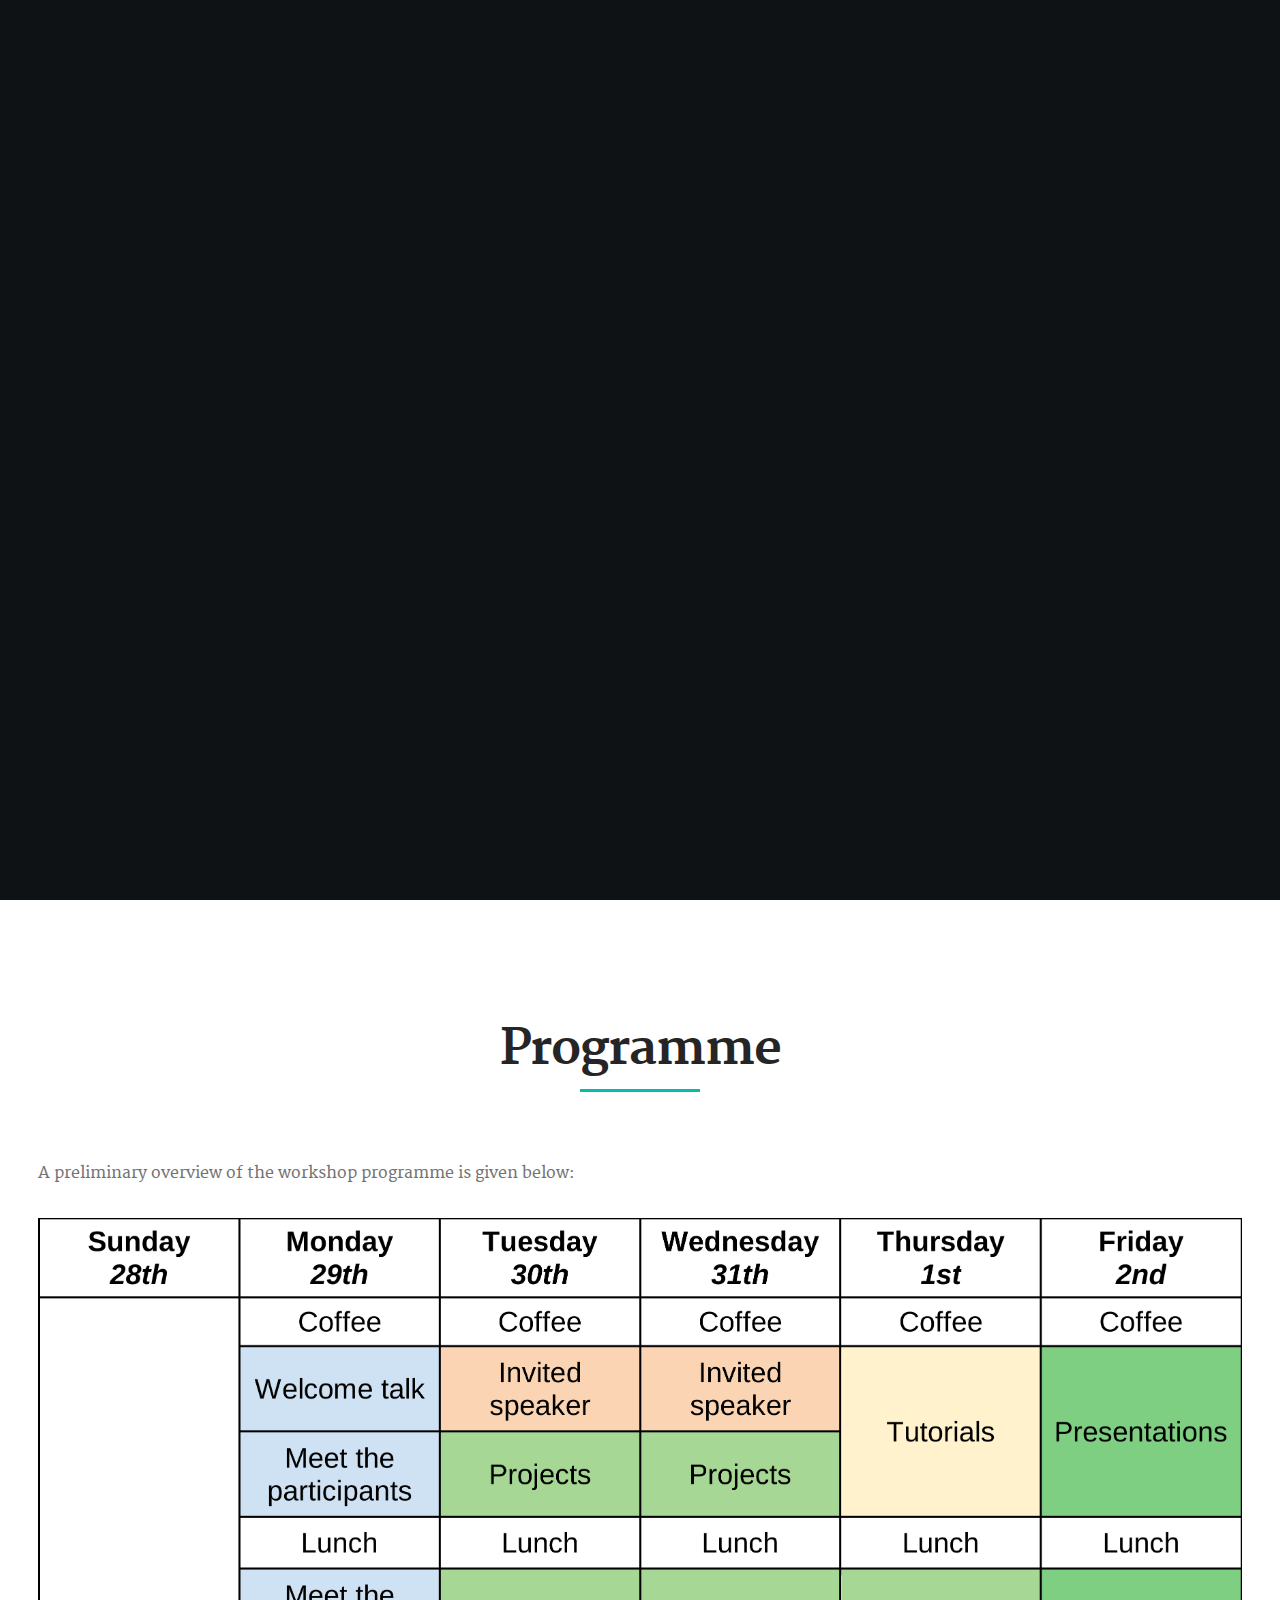
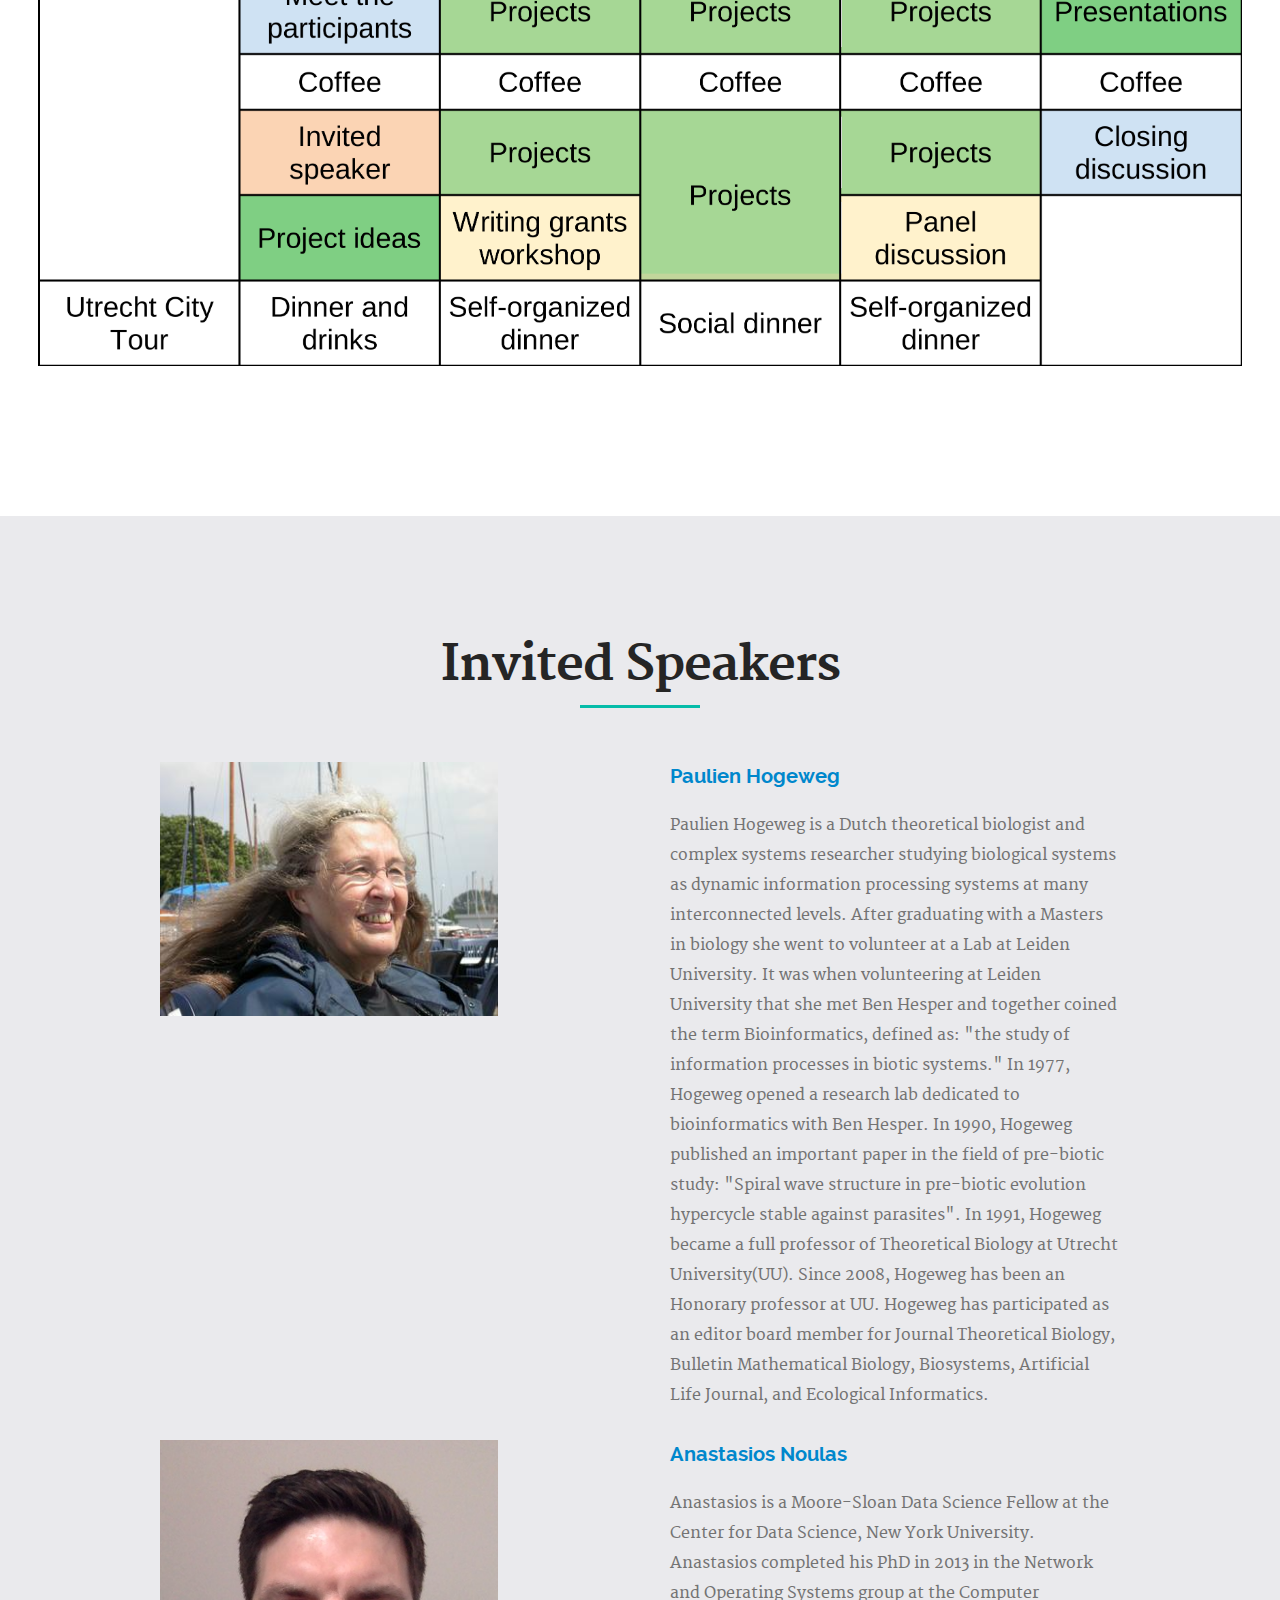
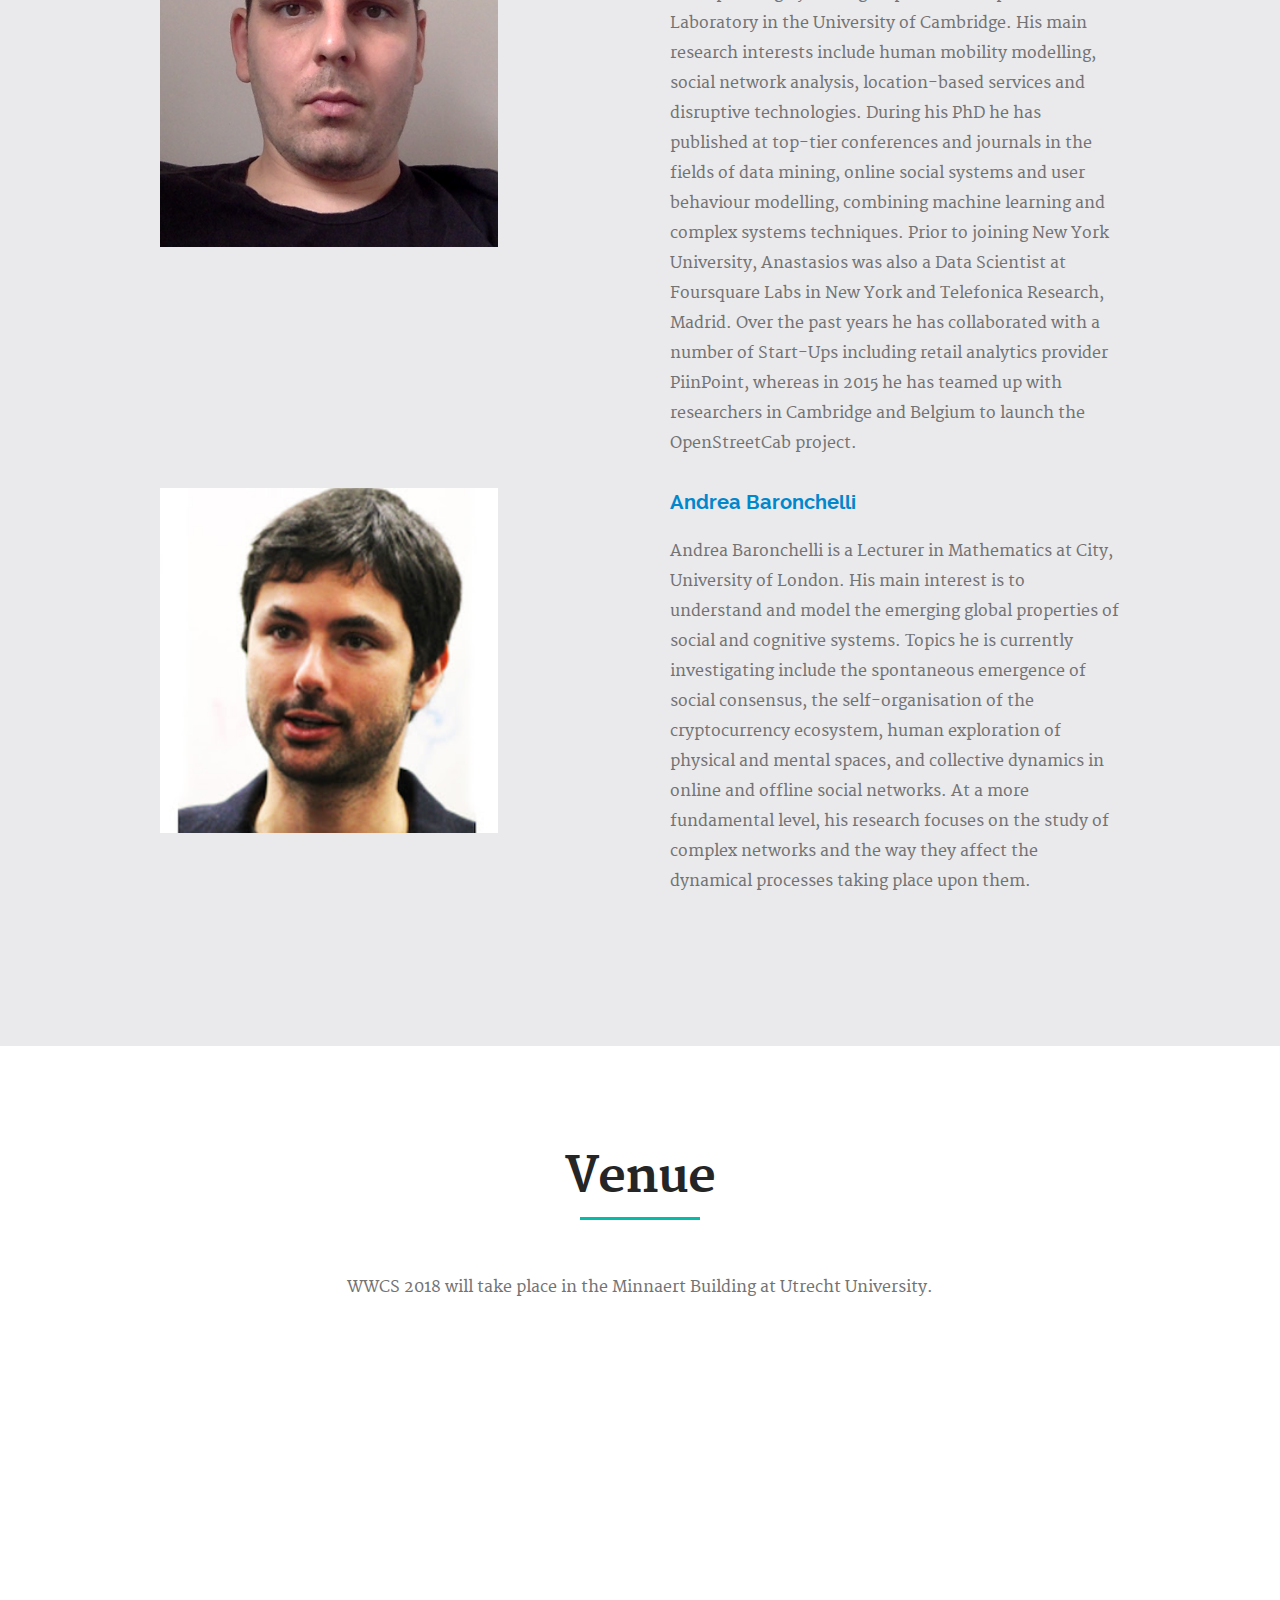
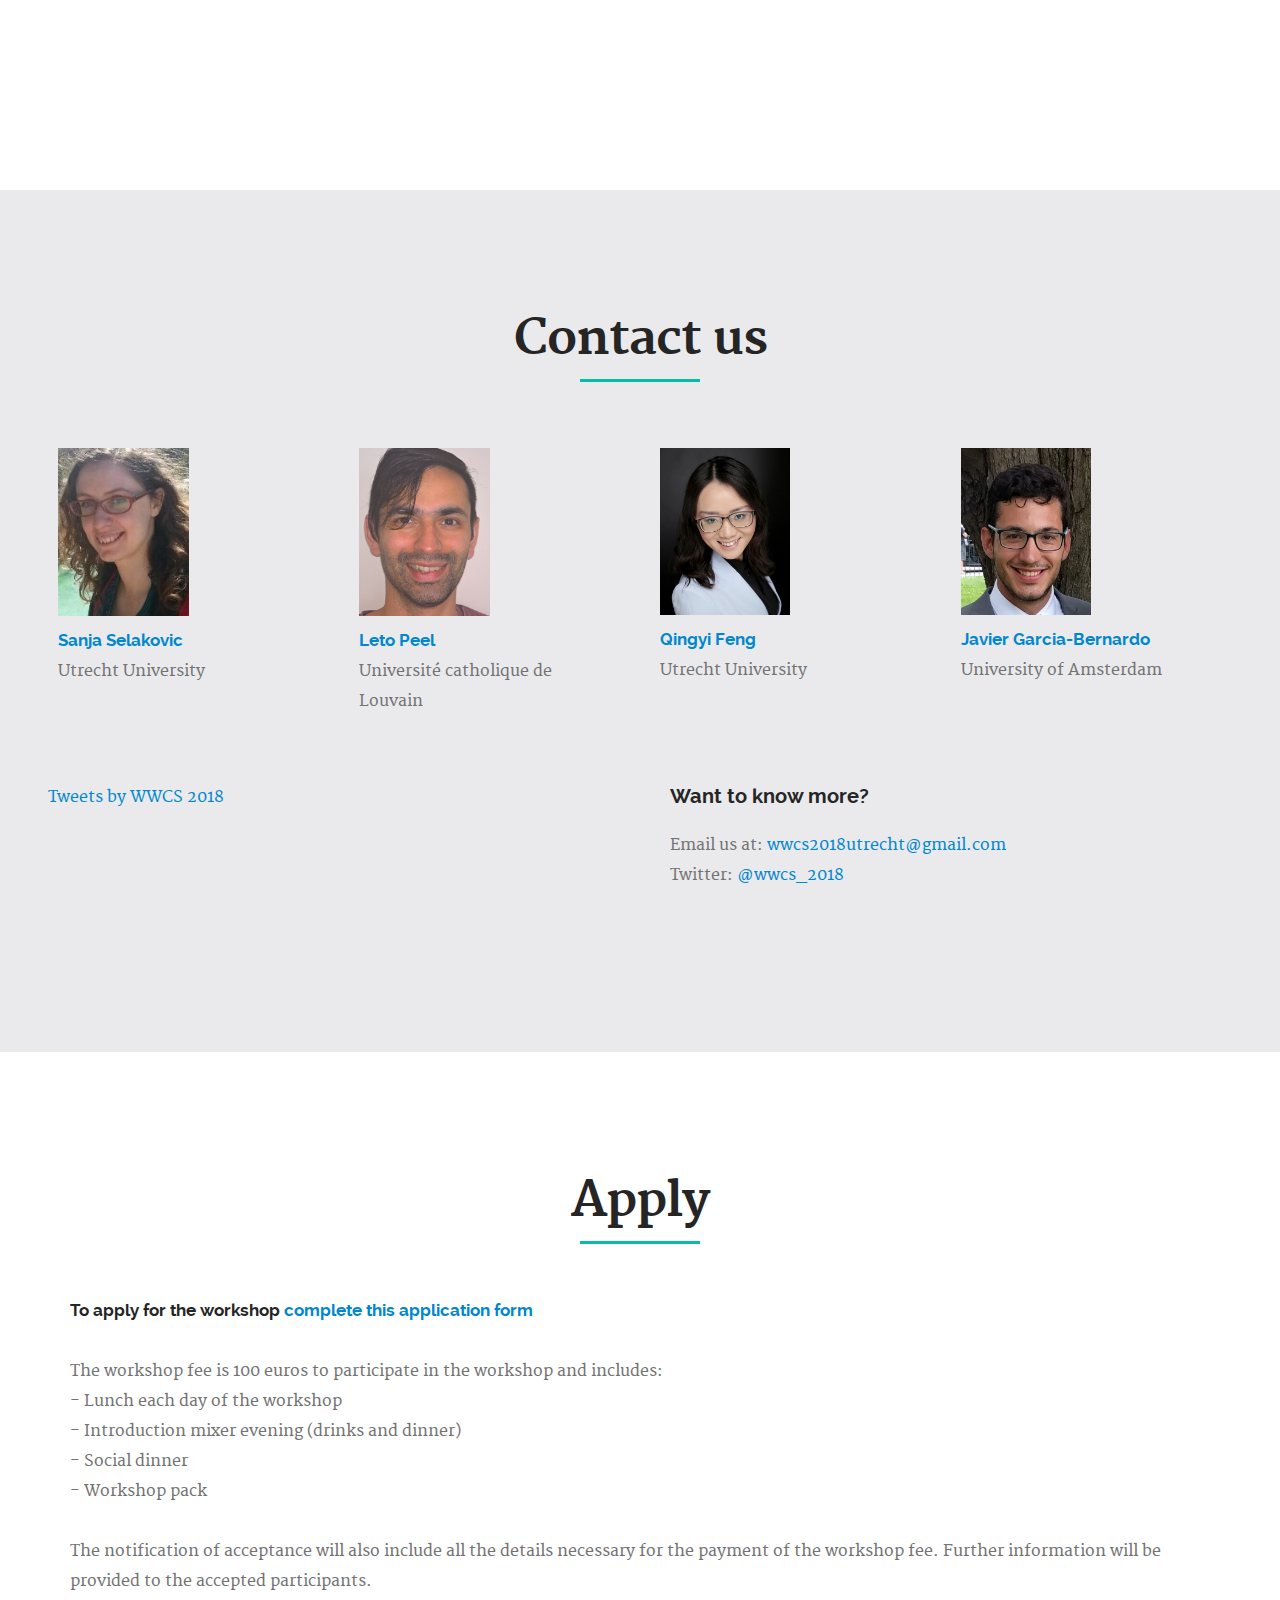
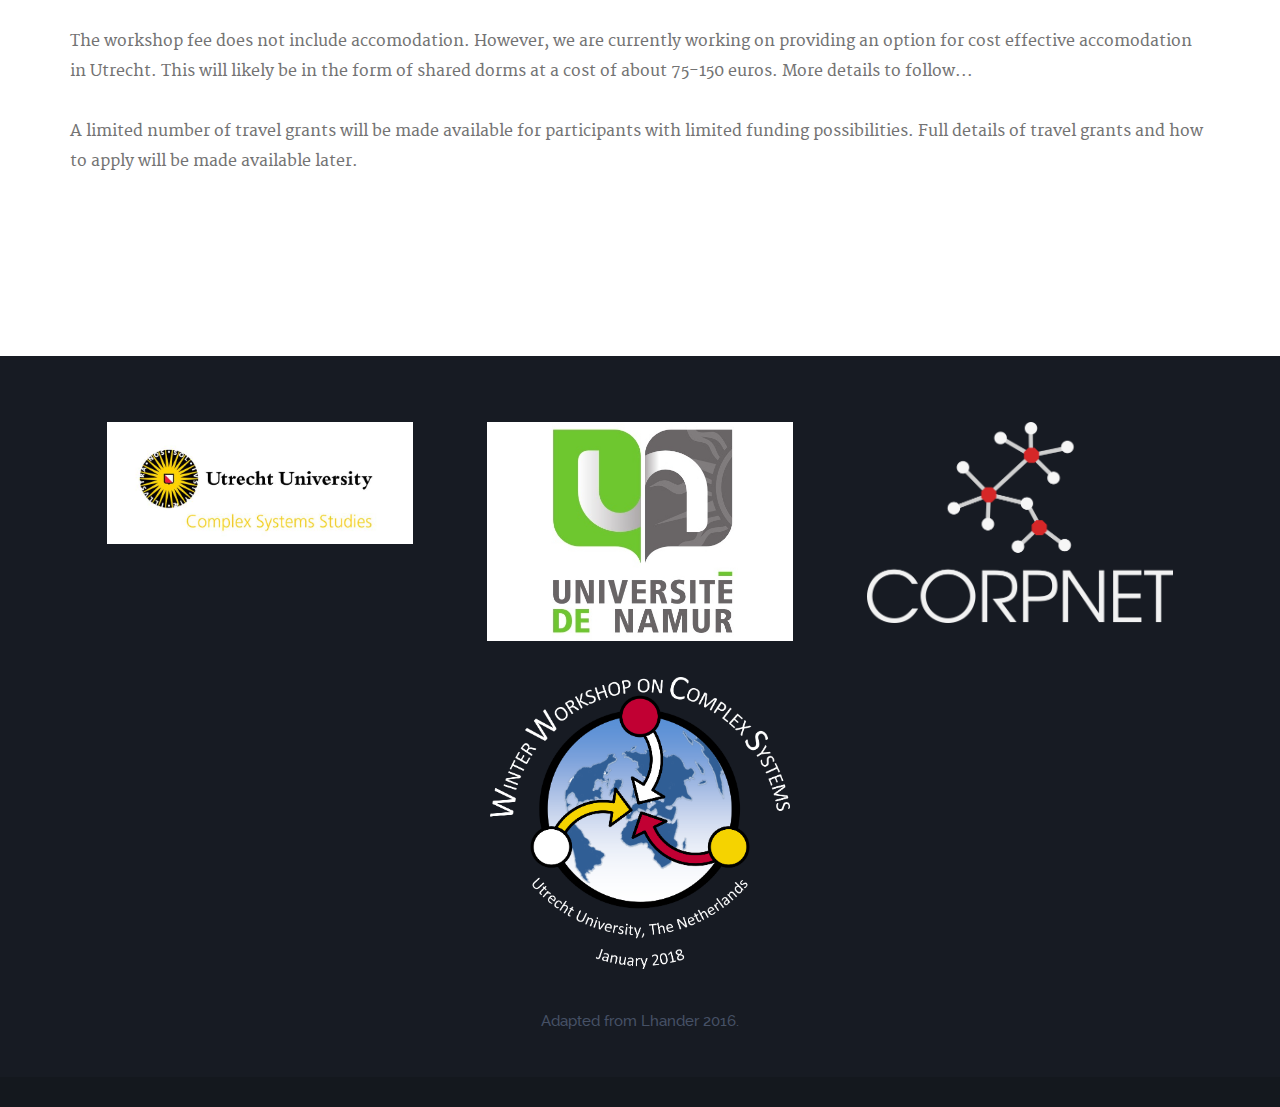
<file: test/index.html>
<!DOCTYPE html>
<!--[if IE 8 ]>
<html class="no-js oldie ie8" lang="en">
<![endif]-->
<!--[if IE 9 ]>
<html class="no-js oldie ie9" lang="en">
<![endif]-->
<!--[if (gte IE 9)|!(IE)]><!-->
<html class="no-js" lang="en">
 <!--<![endif]-->
 <head>


    <!--- basic page needs
       ================================================== -->
    <meta charset="utf-8">
    <title>WWCS2018</title>
    <meta name="description" content="">
    <meta name="author" content="WWCS2018 homepage">
    <meta property="og:title" content= "WWCS 2018"/>
    <meta property="og:type" content= "website"/>
    <meta property="og:description" content= "WWCS 2018 home page" />
    <meta property="og:url" content= "https://wwcs2018.github.io/" />
    <!-- mobile specific metas
       ================================================== -->
    <meta name="viewport" content="width=device-width, initial-scale=1, maximum-scale=1">
    <!-- CSS
       ================================================== -->
    <link rel="stylesheet" href="css/base.css">
    <link rel="stylesheet" href="css/main.css">
    <link rel="stylesheet" href="css/vendor.css">
    <!-- script
       ================================================== -->
    <script src="js/modernizr.js"></script>
    <!-- favicons
       ================================================== -->
    <link rel="icon" type="image/png" href="favicon.png">
 </head>
 <body id="top">
    <!-- header 
       ================================================== -->
    <header>
       <div class="row">
          <div class="logo">
             <a href="index.html">WWCS 2018</a>
          </div>
          <nav id="main-nav-wrap">
             <ul class="main-navigation">
                <li class="current"><a class="smoothscroll"  href="#intro" title="">Home</a></li>
                <li><a class="smoothscroll"  href="#programme" title="">Programme</a></li>
                <li><a class="smoothscroll"  href="#speakers" title="">Speakers</a></li>
                <li><a class="smoothscroll"  href="#venue" title="">Venue</a></li>
                <li><a class="smoothscroll"  href="#contact" title="">Contact</a></li>
                <li><a  href="./sponsors.html#sponsorpage" title="">Sponsors</a></li>
                <!--li><a class="smoothscroll"  href="#pricing" title="">Organisers</a></li-->			
                <li class="highlight with-sep"><a href="#apply" title="">Apply Now</a></li>
             </ul>
          </nav>
          <a class="menu-toggle" href="#"><span>Menu</span></a>
       </div>
    </header>
    <!-- /header -->
    <!-- intro section
       ================================================== -->
    <section id="intro">
       <div class="shadow-overlay"></div>
       <div class="intro-content">
          <div class="row">
             <div class="col-twelve">
                <br />
                <h1>Winter Workshop on Complex Systems 2018</h1>
                <h6>29 January -- 2 February 2018 (Utrecht, The Netherlands).</h6>
                <h5>The Winter Workshop on Complex Systems is a one-week workshop where young researchers from all over the world gather together for discussing about complexity science and engaging into novel research projects. This is the 4th edition of the WWCS and will be held at Utrecht University in the Netherlands. Previously it was held in <a href="http://ai.vub.ac.be/complexity/">Brussels</a>, <a href="http://wwcs2016.altervista.org/wwcswordyversion/">Madrid</a> and <a href="http://www.wwcs2017.com/">Petnica</a>. </h5>
                <br />
                <h5>IMPORTANT DATES</h5>
                <h5>
                   Deadline for applications: <u>31 October 2017</u> <br />
                   Notification of acceptance: <u>20 November 2017</u> <br />
                   Workshop Dates: <u>29 January -- 2 February 2018</u> <br />
                </h5>
                <br />
                <a class="button stroke smoothscroll" href="#programme" title="">Programme</a>
                <a class="button stroke smoothscroll" href="#apply" title="">Apply</a>
             </div>
          </div>
       </div>
    </section>
    <!-- /intro -->
    <!-- Process Section
       ================================================== -->
    <section id="programme">
       <div class="row section-intro">
          <div class="col-twelve with-bottom-line">
             <h1>Programme</h1>
          </div>
       </div>
       <div class="row pricing-content">
       A preliminary overview of the workshop programme is given below:
       <br><br>
       <div style="text-align:center;">
          <img src="images/Program_notime.png" align="center">
       </div>
    </section>
    <!-- /pricing --> 
    <section id="speakers">
       <div class="row section-intro">
          <div class="col-twelve with-bottom-line">
             <h1>Invited Speakers</h1>
          </div>
       </div>
       <div class="row faq-content">
          <div class="q-and-a block-1-2 block-tab-full group">
             <div class="bgrid">
                <img src="images/paulien.jpg"  width=75%>
             </div>
             <div class="bgrid">
                <h3><a href="http://www-binf.bio.uu.nl/ph/">Paulien Hogeweg</a></h3>
                <p> Paulien Hogeweg is a Dutch theoretical biologist and complex systems researcher studying biological systems as dynamic information processing systems at many interconnected levels. After graduating with a Masters in biology she went to volunteer at a Lab at Leiden University. It was when volunteering at Leiden University that she met Ben Hesper and together coined the term Bioinformatics, defined as: "the study of information processes in biotic systems." In 1977, Hogeweg opened a research lab dedicated to bioinformatics with Ben Hesper. In 1990, Hogeweg published an important paper in the field of pre-biotic study: "Spiral wave structure in pre-biotic evolution hypercycle stable against parasites". In 1991, Hogeweg became a full professor of Theoretical Biology at Utrecht University(UU). Since 2008, Hogeweg has been an Honorary professor at UU. Hogeweg has participated as an editor board member for Journal Theoretical Biology, Bulletin Mathematical Biology, Biosystems, Artificial Life Journal, and Ecological Informatics.</p>
             </div>
          </div>
          <!-- /q-and-a --> 
          <div class="q-and-a block-1-2 block-tab-full group">
             <div class="bgrid">
                <img src="images/TassosTwitter.png"  width=75%>
             </div>
             <div class="bgrid">
                <h3><a href="https://scholar.google.co.uk/citations?user=tnkMDBsAAAAJ&hl=en">Anastasios Noulas</a></h3>
                <p>Anastasios is a Moore-Sloan Data Science Fellow at the Center for Data Science, New York University. Anastasios completed his PhD in 2013 in the Network and Operating Systems group at the Computer Laboratory in the University of Cambridge. His main research interests include human mobility modelling, social network analysis, location-based services and disruptive technologies. During his PhD he has published at top-tier conferences and journals in the fields of data mining, online social systems and user behaviour modelling, combining machine learning and complex systems techniques. Prior to joining New York University, Anastasios was also a Data Scientist at Foursquare Labs in New York and Telefonica Research, Madrid. Over the past years he has collaborated with a number of Start-Ups including retail analytics provider PiinPoint, whereas in 2015 he has teamed up with researchers in Cambridge and Belgium to launch the OpenStreetCab project.</p>
             </div>
          </div>
          <!-- /q-and-a --> 
          <div class="q-and-a block-1-2 block-tab-full group">
             <div class="bgrid">
                <img src="images/baronchelli.jpg"  width=75%>
             </div>
             <div class="bgrid">
                <h3><a href="https://sites.google.com/site/andreabaronchelli/">Andrea Baronchelli</a></h3>
                <p>Andrea Baronchelli is a Lecturer in Mathematics at City, University of London. His main interest is to understand and model the emerging global properties of social and cognitive systems. Topics he is currently investigating include the spontaneous emergence of social consensus, the self-organisation of the cryptocurrency ecosystem, human exploration of physical and mental spaces, and collective dynamics in online and offline social networks. At a more fundamental level, his research focuses on the study of complex networks and the way they affect the dynamical processes taking place upon them. </p>
             </div>
          </div>
          <!-- /q-and-a --> 
       </div>
       <!-- /faq-content --> 
    </section>
    <!-- /faq -->
    <!-- Testimonials Section
       ================================================== -->
    <section id="venue">
       <div class="row section-intro">
          <div class="col-twelve with-bottom-line">
             <h1>Venue</h1>
          </div>
       </div>

       WWCS 2018 will take place in the Minnaert Building at Utrecht University. <br />
  	<div class="q-and-a block-1-2 block-tab-full group">

          <div class="bgrid">
	<div class="wrapper">
	          <iframe class="preview-iframe" src="https://www.google.com/maps/embed?pb=!1m14!1m8!1m3!1d4903.215524529!2d5.1623808!3d52.0868698!3m2!1i1024!2i768!4f13.1!3m3!1m2!1s0x47c668998390e181%3A0x3ed19711c96ff94d!2sMinnaert+Building!5e0!3m2!1sen!2snl!4v1507741196287" style="border:0" width=90%   allowfullscreen="" frameborder="0"></iframe>
</div>
<br>
	   </div>

          <div class="bgrid">
	<div class="wrapper">
	          <iframe class="preview-iframe" src="https://www.youtube.com/embed/c_5iufJA0E4"  width=90% frameborder="0" allowfullscreen></iframe>
          </div>

    </div>

</div>
    </section>
    <!-- /testimonials -->
    <!-- faq
       ================================================== -->
    <section id="contact">
       <div class="row section-intro">
          <div class="col-twelve with-bottom-line">
             <h1>Contact us</h1>
          </div>
       </div>
       <div class="row pricing-content">
       <div class="pricing-tables block-1-4 group">
       <div class="bgrid">
          <img src="images/sanja.jpg"  width=50%>
          <h4><a href="https://www.uu.nl/staff/SSelakovic/0">Sanja Selakovic</a></h4>
          <p>Utrecht University</p>
       </div>
       <!-- /price-block -->
       <div class="bgrid">
          <img src="images/leto.jpg"  width=50%>
          <h4><a href="https://piratepeel.github.io/">Leto Peel</a></h4>
          <p>Universit&eacute catholique de Louvain</p>
       </div>
       <!-- /price-block -->
       <div class="bgrid">
          <img src="images/qingyi.jpg" width=50%>
          <h4><a href="https://www.uu.nl/medewerkers/QFeng">Qingyi Feng</a></h4>
          <p>Utrecht University</p>
       </div>
       <!-- /price-block -->
       <div class="bgrid">
          <img src="images/javier.jpg"  width=50%>
          <h4><a href="http://www.javiergb.com/">Javier Garcia-Bernardo</a></h4>
          <p>University of Amsterdam</p>
       </div>
       <!-- /price-block -->  
       <div class="row faq-content">
          <div class="q-and-a block-1-2 block-tab-full group">
             <div class="bgrid">
                <div class="twitter">
                   <a class="twitter-timeline" data-height="500" data-width="600" data-theme="light" data-link-color="#D50032" href="https://twitter.com/wwcs_2018">Tweets by WWCS 2018</a> 
                   <script async src="https://platform.twitter.com/widgets.js" charset="utf-8"></script>
                </div>
             </div>
             <div class="bgrid">
                <h3>Want to know more?</h3>
                <p>Email us at: <a href="mailto:wwcs2018utrecht@gmail.com">wwcs2018utrecht@gmail.com</a> <br />
                   Twitter: <a href="https://twitter.com/wwcs_2018">@wwcs_2018</a>
                </p>
             </div>
          </div>
          <!-- /q-and-a --> 
       </div>
       <!-- /faq-content --> 
    </section>
    <!-- /faq --> 
    <!-- Testimonials Section
       ================================================== -->
    <!-- cta
       ================================================== -->
    
    <section id="apply">
       <div class="row section-intro">
          <div class="col-twelve with-bottom-line">
             <h1>Apply</h1>
          </div>
       </div>
       <div class="row flex-container">
          <h4> To apply for the workshop <a href="https://docs.google.com/forms/d/e/1FAIpQLSfcQUz45sNJF75X43zvkLOrkde8-PPwMPr6VP0f2-tH4r4F3A/viewform?usp=sf_link">
             complete this application form</a>
          </h4>
          <br />
          <div class="p">
             <p>The workshop fee is 100 euros to participate in the workshop and includes:</br>
                - Lunch each day of the workshop</br>
                - Introduction mixer evening (drinks and dinner)</br>
                - Social dinner</br>
                - Workshop pack</br>
             </p>
             <p>
                The notification of acceptance will also include all the details necessary for the payment of the workshop fee. Further information will be provided to the accepted participants.
             </p>
             <p>
                The workshop fee does not include accomodation. However, we are currently working on providing an option for cost effective accomodation in Utrecht. This will likely be in the form of shared dorms at a cost of about 75-150 euros. More details to follow...
             </p>
             <p>
                A limited number of travel grants will be made available for participants with limited funding possibilities. Full details of travel grants and how to apply will be made available later.     
             </p>
          </div>
       </div>
    </section>
    <!-- /testimonials -->
    <!-- footer
       ================================================== -->
    <section id="sponsors">
       <footer>
          <div class="footer-main">
          <div class="row">
             <!-- <h1>Sponsors</h1> -->
             <div class="pricing-tables block-1-3 group" style="text-align:center;">
                <div class="bgrid"> 
                   <img src="images/CCS_Logo.jpg"  width="90%">
                </div>
                <!-- /footer-info -->
                <!--div class="bgrid"> 
                   <img src="images/Logo_2018.png"  width="90%">
                   
                        	</div--> <!-- /site-links -->  
                <div class="bgrid"> 
                   <img src="images/unamur.jpg"  width="90%">
                </div>
                <!-- /social --> 
                <div class="bgrid"> 
                   <img src="images/logo_vertical_black_bg.png" width="90%">
                </div>
                <!-- /social -->      
                <!--div class="bgrid"> 
                   <img src="images/npcs.png" width="90%">
                        	           	
                        	</div> <!-- /social -->     
             </div>
             <!-- /row -->
             <div style="text-align:center;">
                <br />
                <div class="pricing-tables block-1-3 group" style="text-align:center;">
                   <div class="bgrid"> &nbsp; </div>
                   <div class="bgrid"> 
                      <img src="images/Logo_2018.png" width="300px">
                   </div>
                   <div class="bgrid"> &nbsp; </div>
                </div>
             </div>
          </div>
          <!-- /footer-main -->
          <div class="footer-bottom">
             <div class="row">
                <div class="col-twelve">
                   <div class="copyright">
                      <span>Adapted from Lhander 2016.</span> 
                   </div>
                   <div id="go-top" style="display: block;">
                      <a class="smoothscroll" title="Back to Top" href="#top"><i class="icon ion-android-arrow-up"></i></a>
                   </div>
                </div>
             </div>
             <!-- /footer-bottom -->     	
          </div>
       </footer>
    </section>
    <div id="preloader">
       <div id="loader"></div>
    </div>
    <!-- Java Script
       ================================================== --> 
    <script src="js/jquery-1.11.3.min.js"></script>
    <script src="js/jquery-migrate-1.2.1.min.js"></script>
    <script src="js/plugins.js"></script>
    <script src="js/main.js"></script>
    <script>
       $(function() {
         $('div').click(function() {
           $(this).toggleClass('crop');
         });
       });
    </script>

 </body>
</html>
</file>
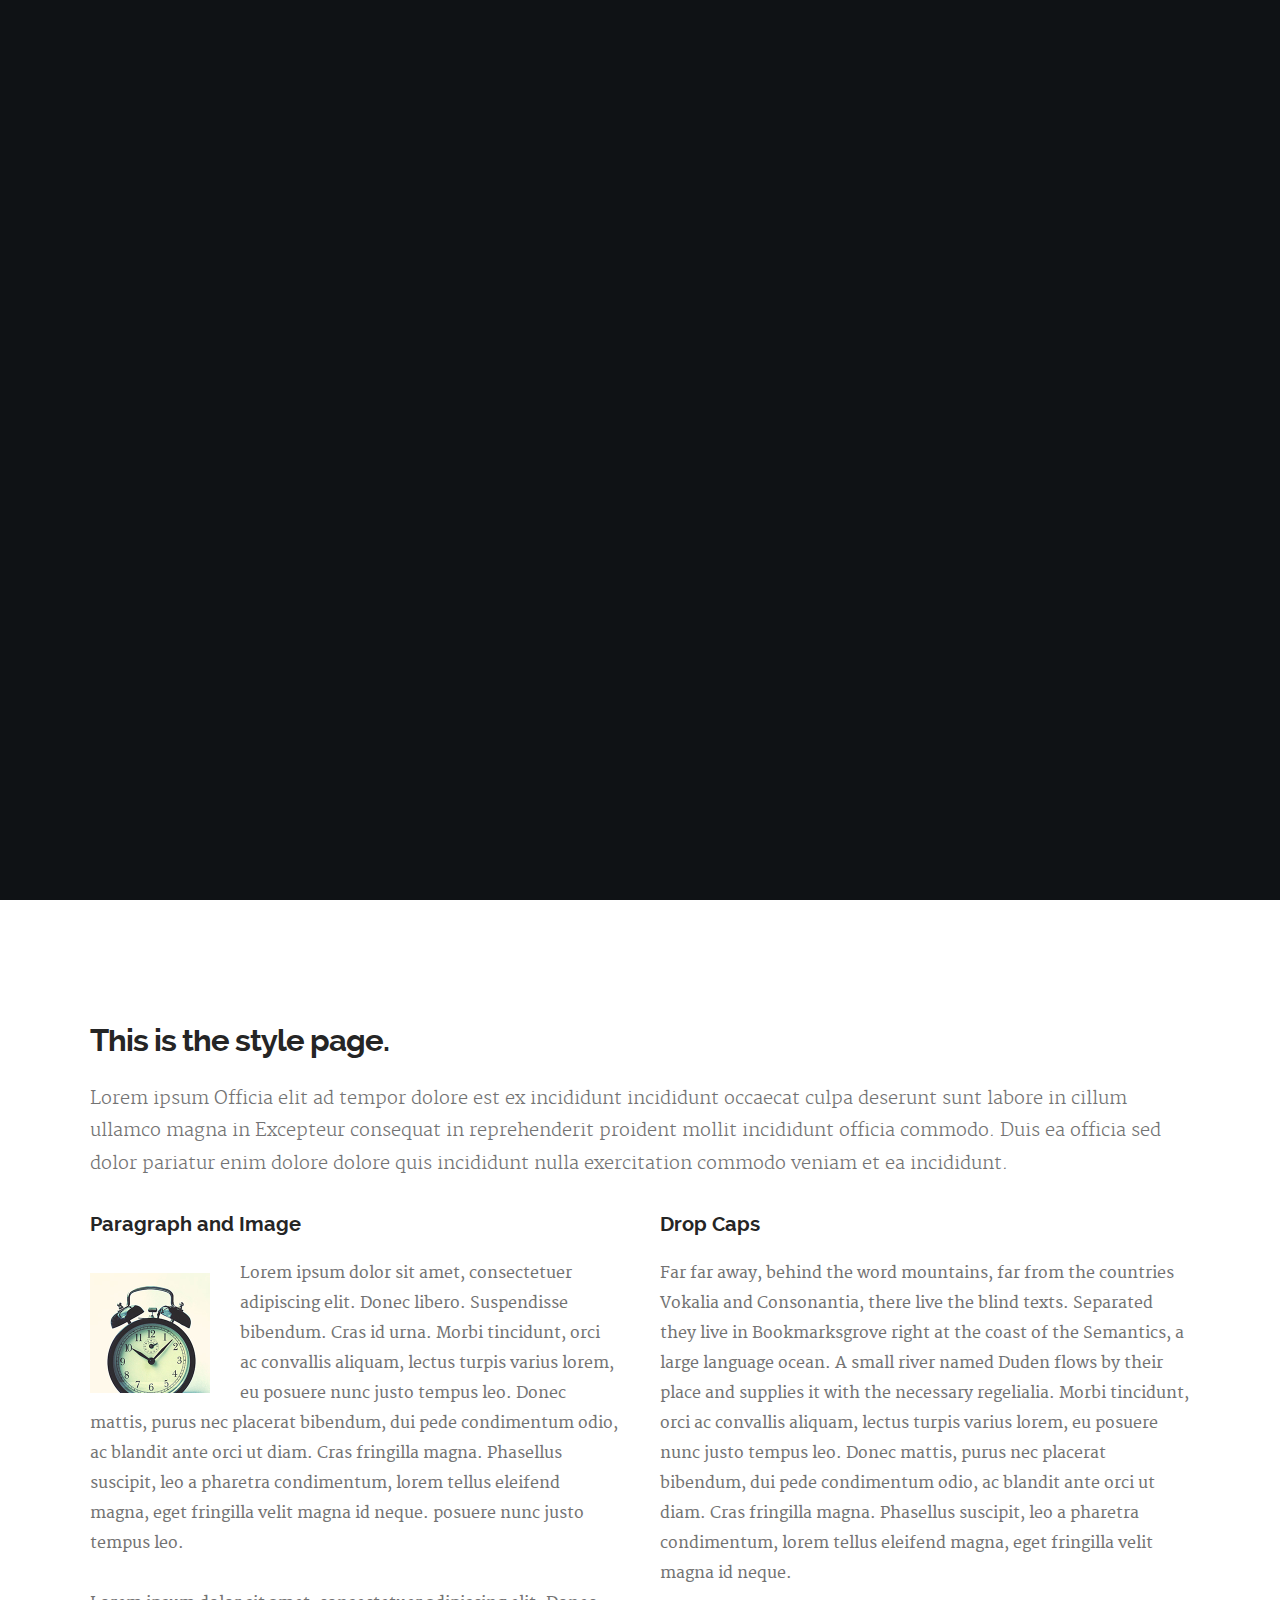
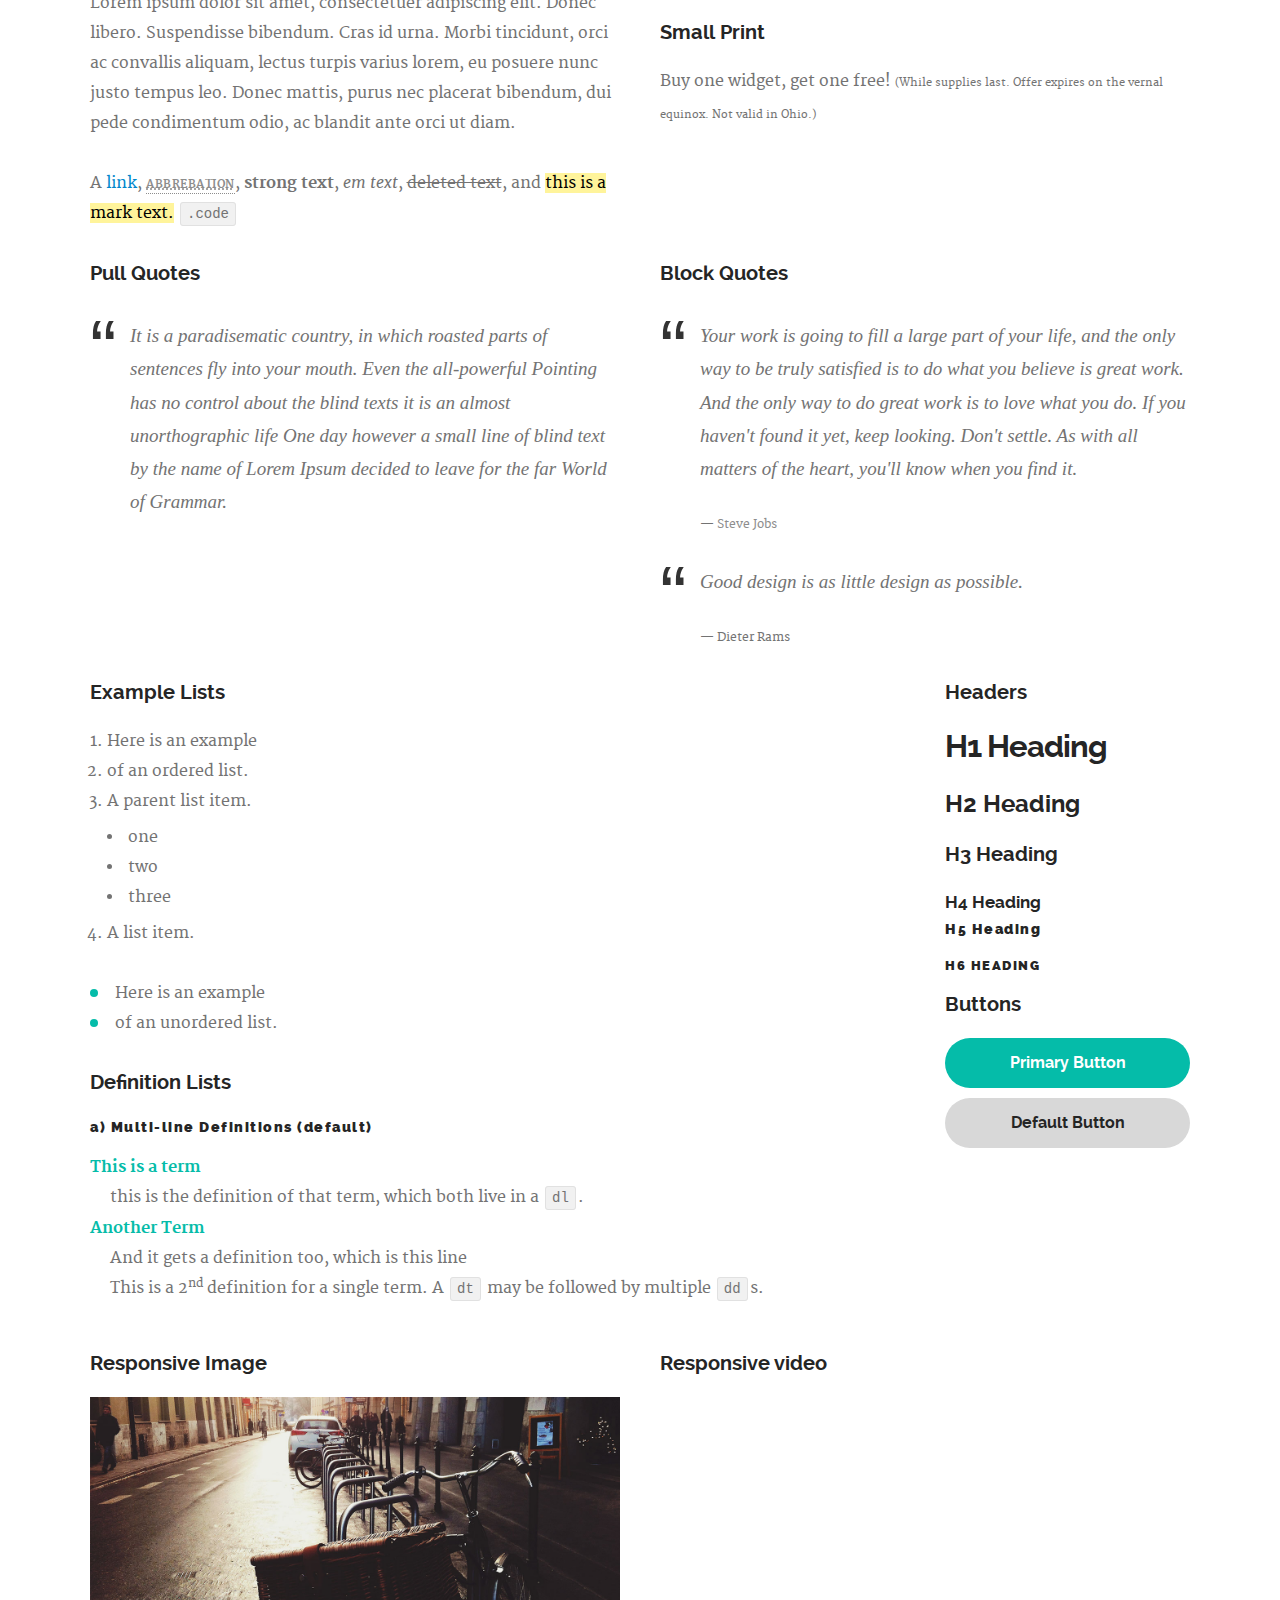
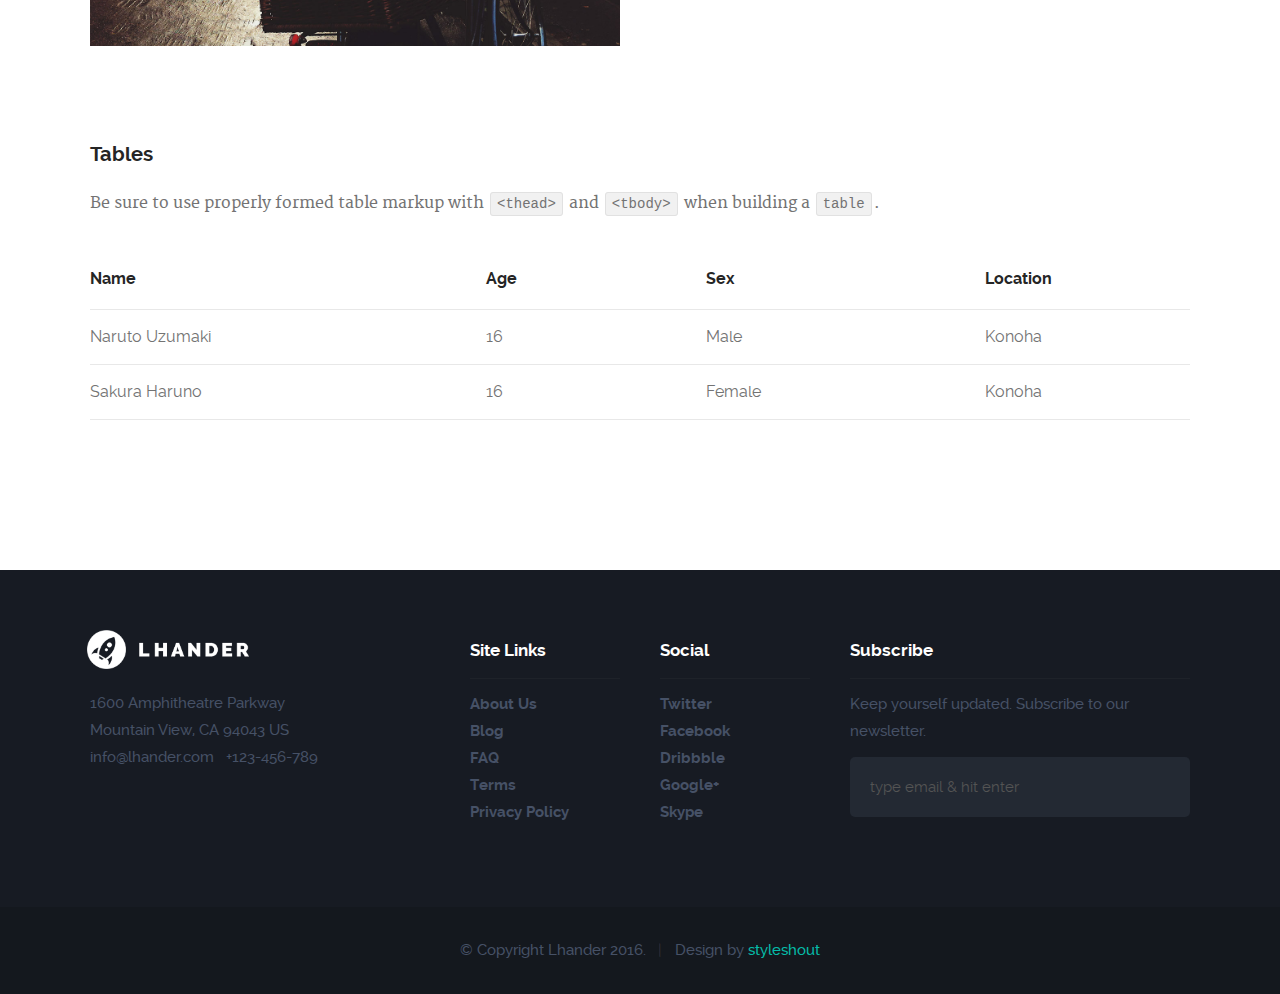
<file: styles.html>
<!DOCTYPE html>
<!--[if IE 8 ]><html class="no-js oldie ie8" lang="en"> <![endif]-->
<!--[if IE 9 ]><html class="no-js oldie ie9" lang="en"> <![endif]-->
<!--[if (gte IE 9)|!(IE)]><!--><html class="no-js" lang="en"> <!--<![endif]-->
<head>

   <!--- basic page needs
   ================================================== -->
   <meta charset="utf-8">
	<title>Lhander - Style Page</title>
	<meta name="description" content="">  
	<meta name="author" content="">

   <!-- mobile specific metas
   ================================================== -->
	<meta name="viewport" content="width=device-width, initial-scale=1, maximum-scale=1">

 	<!-- CSS
   ================================================== -->
   <link rel="stylesheet" href="css/base.css">  
   <link rel="stylesheet" href="css/main.css">
   <link rel="stylesheet" href="css/vendor.css">  

   <style type="text/css" media="screen">

   	#styles { 
   		background: white;
   		padding-top: 12rem;
   		padding-bottom: 12rem;
   	}
      	
   </style>   

   <!-- script
   ================================================== -->
	<script src="js/modernizr.js"></script>

   <!-- favicons
	================================================== -->
	<link rel="icon" type="image/png" href="favicon.png">

</head>

<body id="top">

	<!-- header 
   ================================================== -->
   <header>

   	<div class="row">

   		<div class="logo">
	         <a href="index.html">Lhander</a>
	      </div>

	   	<nav id="main-nav-wrap">
				<ul class="main-navigation">
					<li><a href="index.html#intro" title="">Home</a></li>
					<li><a href="index.html#process" title="">Process</a></li>
					<li><a href="index.html#features" title="">Features</a></li>
					<li><a href="index.html#pricing" title="">Pricing</a></li>
					<li><a href="index.html#faq" title="">FAQ</a></li>
					<li><a  href="styles.html" title="">styles</a></li>
					<li class="highlight with-sep"><a href="#" title="">Sign Up</a></li>					
				</ul>
			</nav>

			<a class="menu-toggle" href="#"><span>Menu</span></a>
   		
   	</div>   	
   	
   </header> <!-- /header -->

	<!-- intro section
   ================================================== -->
   <section id="intro">

   	<div class="shadow-overlay"></div>

   	<div class="intro-content">
   		<div class="row">

   			<div class="col-twelve">

	   			<div class='video-link'>
	   				<a href="#video-popup"><img src="images/play-button.png" alt=""></a>
	   			</div>

	   			<h5>Hello welcome to lhander.</h5>
	   			<h1>Our awesome app will make your life a lot easier.</h1>

	   			<a class="button stroke smoothscroll" href="#process" title="">Learn More</a>

	   		</div>  
   			
   		</div>   		 		
   	</div> 

   	<!-- Modal Popup
	   ========================================================= -->

      <div id="video-popup" class="popup-modal mfp-hide">

		   <div class="fluid-video-wrapper">
            <iframe src="http://player.vimeo.com/video/14592941?title=0&amp;byline=0&amp;portrait=0&amp;color=faec09" width="500" height="281" frameborder="0" webkitallowfullscreen mozallowfullscreen allowfullscreen></iframe> 
         </div>		     

         <a class="close-popup">Close</a>         

	   </div> <!-- /video-popup -->  	 	

   </section> <!-- /intro -->


   <!-- Process Section
   ================================================== -->
   <section id="styles">

   	<div class="row">

   		<div class="col-twelve tab-full">

   			<h1>This is the style page.</h1>

   			<p class="lead">Lorem ipsum Officia elit ad tempor dolore est ex incididunt incididunt occaecat culpa deserunt sunt labore in cillum ullamco magna in Excepteur consequat in reprehenderit proident mollit incididunt officia commodo.
   			Duis ea officia sed dolor pariatur enim dolore dolore quis incididunt nulla exercitation commodo veniam et ea incididunt.</p>   			

   		</div>

     	</div> <!-- /row -->

     	<div class="row">

     		<div class="col-six tab-full">

		      <h3>Paragraph and Image</h3>

		      <p><a href="#"><img width="120" height="120" class="pull-left" alt="sample-image" src="images/sample-image.jpg"></a>
		  		Lorem ipsum dolor sit amet, consectetuer adipiscing elit. Donec libero. Suspendisse bibendum.
		  		Cras id urna. Morbi tincidunt, orci ac convallis aliquam, lectus turpis varius lorem, eu
		  		posuere nunc justo tempus leo. Donec mattis, purus nec placerat bibendum, dui pede condimentum
		  		odio, ac blandit ante orci ut diam. Cras fringilla magna. Phasellus suscipit, leo a pharetra
		  		condimentum, lorem tellus eleifend magna, eget fringilla velit magna id neque.
		  		posuere nunc justo tempus leo. </p>

		  		<p>
		  		Lorem ipsum dolor sit amet, consectetuer adipiscing elit. Donec libero. Suspendisse bibendum.
		  		Cras id urna. Morbi tincidunt, orci ac convallis aliquam, lectus turpis varius lorem, eu
		  		posuere nunc justo tempus leo. Donec mattis, purus nec placerat bibendum, dui pede condimentum
		  		odio, ac blandit ante orci ut diam.	
 			   </p>

            <p>A <a href="#">link</a>,
  			   <abbr title="this really isn't a very good description">abbrebation</abbr>,
  			   <strong>strong text</strong>,
            <em>em text</em>,
  			   <del>deleted text</del>, and
            <mark>this is a mark text.</mark>
            <code>.code</code>
          	</p>

         </div>

         <div class="col-six tab-full">

            <h3>Drop Caps</h3>

	         <p class="drop-cap">Far far away, behind the word mountains, far from the countries Vokalia and Consonantia,
	         there live the blind texts. Separated they live in Bookmarksgrove right at the coast of the
	         Semantics, a large language ocean. A small river named Duden flows by their place and supplies it with the necessary regelialia. Morbi tincidunt, orci ac convallis aliquam, lectus turpis varius lorem, eu	posuere nunc justo tempus leo. Donec mattis, purus nec placerat bibendum, dui pede condimentum odio, ac blandit ante orci ut diam. Cras fringilla magna. Phasellus suscipit, leo a pharetra condimentum, lorem tellus eleifend magna, eget fringilla velit magna id neque.
		  		</p>

		      <h3>Small Print</h3>

		      <p>Buy one widget, get one free!
		  		<small>(While supplies last. Offer expires on the vernal equinox. Not valid in Ohio.)</small>
		  		</p>

		   </div>	         

		</div> <!-- /row -->

		<div class="row">

		  	<div class="col-six tab-full">

		      <h3>Pull Quotes</h3>

		      <aside class="pull-quote">
				   <blockquote>
					   <p>It is a paradisematic country, in which roasted parts of
		            sentences fly into your mouth. Even the all-powerful Pointing has no control about the blind
		            texts it is an almost unorthographic life One day however a small line of blind text by the name
		            of Lorem Ipsum decided to leave for the far World of Grammar.</p>
					</blockquote>
				</aside>

		   </div>

		   <div class="col-six tab-full">

		      <h3>Block Quotes</h3>

		      <blockquote cite="http://where-i-got-my-info-from.com">
				   <p>Your work is going to fill a large part of your life, and the only way to be truly satisfied is
		         to do what you believe is great work. And the only way to do great work is to love what you do.
		         If you haven't found it yet, keep looking. Don't settle. As with all matters of the heart, you'll know when you find it.
		         </p>
		
					<cite>
					   <a href="#">Steve Jobs</a>
					</cite>
			   </blockquote>

		      <blockquote>
		         <p>Good design is as little design as possible.</p>
		         <cite>Dieter Rams</cite>
		      </blockquote>

		   </div>

		</div> <!-- /row -->

		<div class="row half-bottom">

		 	<div class="col-nine tab-full">

		      <h3>Example Lists</h3>

		      <ol>
				   <li>Here is an example</li>
				   <li>of an ordered list.</li>
				   <li>A parent list item.
				   	<ul>
				   		<li>one</li>
				   		<li>two</li>
				   		<li>three</li>
				   	</ul>
				   </li>
				   <li>A list item.</li>
			   </ol>

		      <ul class="disc">
				   <li>Here is an example</li>
				   <li>of an unordered list.</li>
			   </ul>	

			   <h3>Definition Lists</h3>	            

		      <h5>a) Multi-line Definitions (default)</h5>

		      <dl>
				   <dt><strong>This is a term</strong></dt>
				      <dd>this is the definition of that term, which both live in a <code>dl</code>.</dd>
				   <dt><strong>Another Term</strong></dt>
				      <dd>And it gets a definition too, which is this line</dd>
				      <dd>This is a 2<sup>nd</sup> definition for a single term. A <code>dt</code> may be followed by multiple <code>dd</code>s.</dd>
			   </dl>

		   </div>

		   <div class="col-three tab-full">		                  

		      <h3>Headers</h3>

		      <h1>H1 Heading</h1>
		      <h2>H2 Heading</h2>
		      <h3>H3 Heading</h3>
		      <h4>H4 Heading</h4>
		      <h5>H5 Heading</h5>
		      <h6>H6 Heading</h6>

		      <h3>Buttons</h3>

		    	<p>
		     		<a class="button button-primary full-width" href="#">Primary Button</a>
		     		<a class="button full-width" href="#">Default Button</a>
		     	</p>

		   </div>

		</div> <!-- /row -->

		<div class="row half-bottom">

      	<div class="col-six tab-full">

      		<h3>Responsive Image</h3>

      		<p><img src="images/post-thumb-1.jpg"></p>

      	</div>

      	<div class="col-six tab-full">

      		<h3>Responsive video</h3>

      		<div class="fluid-video-wrapper">
                  <iframe src="http://player.vimeo.com/video/14592941?title=0&amp;byline=0&amp;portrait=0&amp;color=F64B39" width="500" height="281" frameborder="0" webkitallowfullscreen mozallowfullscreen allowfullscreen></iframe> 
            </div>

      	</div>
      	
      </div> <!-- /row -->

      <div class="row">

      	<div class="col-twelve">

      		<h3>Tables</h3>
      		<p>Be sure to use properly formed table markup with <code>&lt;thead&gt;</code> and <code>&lt;tbody&gt;</code> when building a <code>table</code>.</p>

      		<div class="table-responsive">

      			<table>
					  <thead>
					    <tr>
					      <th>Name</th>
					      <th>Age</th>
					      <th>Sex</th>
					      <th>Location</th>					    
					    </tr>
					  </thead>
					  <tbody>
					    <tr>
					      <td>Naruto Uzumaki</td>
					      <td>16</td>
					      <td>Male</td>
					      <td>Konoha</td>					    
					    </tr>
					    <tr>
					      <td>Sakura Haruno</td>
					      <td>16</td>
					      <td>Female</td>
					      <td>Konoha</td>			    
					    </tr>
					  </tbody>
					</table>

      		</div>     		

      	</div>
      	
      </div> <!--row -->      
   	
   </section> <!-- /styles -->


   <!-- footer
   ================================================== -->
   <footer>

   	<div class="footer-main">

   		<div class="row">  

	      	<div class="col-four tab-full mob-full footer-info">            

	            <div class="footer-logo"></div>

	            <p>
		        	1600 Amphitheatre Parkway<br>
            	Mountain View, CA 94043 US<br>
		        	info@lhander.com &nbsp; +123-456-789
		        	</p>

		      </div> <!-- /footer-info -->

	      	<div class="col-two tab-1-3 mob-1-2 site-links">

	      		<h4>Site Links</h4>

	      		<ul>
	      			<li><a href="#">About Us</a></li>
						<li><a href="#">Blog</a></li>
						<li><a href="#">FAQ</a></li>
						<li><a href="#">Terms</a></li>
						<li><a href="#">Privacy Policy</a></li>
					</ul>

	      	</div> <!-- /site-links -->  

	      	<div class="col-two tab-1-3 mob-1-2 social-links">

	      		<h4>Social</h4>

	      		<ul>
	      			<li><a href="#">Twitter</a></li>
						<li><a href="#">Facebook</a></li>
						<li><a href="#">Dribbble</a></li>
						<li><a href="#">Google+</a></li>
						<li><a href="#">Skype</a></li>
					</ul>
	      	           	
	      	</div> <!-- /social --> 

	      	<div class="col-four tab-1-3 mob-full footer-subscribe">

	      		<h4>Subscribe</h4>

	      		<p>Keep yourself updated. Subscribe to our newsletter.</p>

	      		<div class="subscribe-form">
	      	
	      			<form id="mc-form" class="group" novalidate="true">

							<input type="email" value="" name="dEmail" class="email" id="mc-email" placeholder="type email &amp; hit enter" required=""> 
	   		
			   			<input type="submit" name="subscribe" >
		   	
		   				<label for="mc-email" class="subscribe-message"></label>
			
						</form>

	      		</div>	      		
	      	           	
	      	</div> <!-- /subscribe -->         

	      </div> <!-- /row -->

   	</div> <!-- /footer-main -->


      <div class="footer-bottom">

      	<div class="row">

      		<div class="col-twelve">
	      		<div class="copyright">
		         	<span>© Copyright Lhander 2016.</span> 
		         	<span>Design by <a href="http://www.styleshout.com/">styleshout</a></span>		         	
		         </div>

		         <div id="go-top" style="display: block;">
		            <a class="smoothscroll" title="Back to Top" href="#top"><i class="icon ion-android-arrow-up"></i></a>
		         </div>         
	      	</div>

      	</div> <!-- /footer-bottom -->     	

      </div>

   </footer>  

   <div id="preloader"> 
    	<div id="loader"></div>
   </div> 

   <!-- Java Script
   ================================================== --> 
   <script src="js/jquery-1.11.3.min.js"></script>
   <script src="js/jquery-migrate-1.2.1.min.js"></script>
   <script src="js/plugins.js"></script>
   <script src="js/main.js"></script>

</body>

</html>
</file>
<file: css/base.css>
/**
 * =================================================================== 
 *
 *  Lhander v1.0 Base Stylesheet
 *  url: styleshout.com
 *  01-11-2016
 *
 * =================================================================== 
 */

/** 
 * ===================================================================
 * reset - normalize.css v3.0.2 | MIT License | git.io/normalize
 *
 * ------------------------------------------------------------------- 
 */

html {
	font-family: sans-serif;
	-ms-text-size-adjust: 100%;
	-webkit-text-size-adjust: 100%;
}
body {
	margin: 0;
}
article,
aside,
details,
figcaption,
figure,
footer,
header,
hgroup,
main,
menu,
nav,
section,
summary {
	display: block;
}
audio, canvas, progress, video {
	display: inline-block;
	vertical-align: baseline;
}
audio:not([controls]) {
	display: none;
	height: 0;
}
[hidden], template {
	display: none;
}
a {
	background: transparent;
}
a:active, a:hover {
	outline: 0;
}
abbr[title] {
	border-bottom: 1px dotted;
}
b, strong {
	font-weight: bold;
}
dfn {
	font-style: italic;
}
h1 {
	font-size: 2em;
	margin: 0.67em 0;
}
mark {
	background: #ff0;
	color: #000;
}
small {
	font-size: 80%;
}
sub, sup {
	font-size: 75%;
	line-height: 0;
	position: relative;
	vertical-align: baseline;
}
sup {
	top: -0.5em;
}
sub {
	bottom: -0.25em;
}
img {
	border: 0;
}
svg:not(:root) {
	overflow: hidden;
}
figure {
	margin: 1em 40px;
}
hr {
	-moz-box-sizing: content-box;
	box-sizing: content-box;
	height: 0;
}
pre {
	overflow: auto;
}
code, kbd, pre, samp {
	font-family: monospace, monospace;
	font-size: 1em;
}
button, input, optgroup, select, textarea {
	color: inherit;
	font: inherit;
	margin: 0;
}
button {
	overflow: visible;
}
button, select {
	text-transform: none;
}
button,
html input[type="button"],
input[type="reset"],
input[type="submit"] {
	-webkit-appearance: button;
	cursor: pointer;
}
button[disabled], html input[disabled] {
	cursor: default;
}
button::-moz-focus-inner, input::-moz-focus-inner {
	border: 0;
	padding: 0;
}
input {
	line-height: normal;
}
input[type="checkbox"], input[type="radio"] {
	box-sizing: border-box;
	padding: 0;
}
input[type="number"]::-webkit-inner-spin-button,
input[type="number"]::-webkit-outer-spin-button {
	height: auto;
}
input[type="search"] {
	-webkit-appearance: textfield;
	-moz-box-sizing: content-box;
	-webkit-box-sizing: content-box;
	box-sizing: content-box;
}
input[type="search"]::-webkit-search-cancel-button,
input[type="search"]::-webkit-search-decoration {
	-webkit-appearance: none;
}
fieldset {
	border: 1px solid #c0c0c0;
	margin: 0 2px;
	padding: 0.35em 0.625em 0.75em;
}
legend {
	border: 0;
	padding: 0;
}
textarea {
	overflow: auto;
}
optgroup {
	font-weight: bold;
}
table {
	border-collapse: collapse;
	border-spacing: 0;
}
td, th {
	padding: 0;
}

/** 
 * ===================================================================
 * basic/base setup styles 
 *
 * ------------------------------------------------------------------- 
 */

html {
	font-size: 62.5%;
	box-sizing: border-box;
}
*, *::before, *::after {
	box-sizing: inherit;
}
body {
	font-weight: normal;
	line-height: 1;
	text-rendering: optimizeLegibility;
	word-wrap: break-word;
	-webkit-overflow-scrolling: touch;
	-webkit-text-size-adjust: none;
}
body, input, button {
	-moz-osx-font-smoothing: grayscale;
	-webkit-font-smoothing: antialiased;
}

/**
 * Media
 * -
 */

img, video {
	max-width: 100%;
	height: auto;
}

/**
 * Typography resets
 * -
 */

div, dl, dt, dd, ul, ol, li, h1, h2, h3, h4, h5, h6, pre, form, p, blockquote, th, td {
	margin: 0;
	padding: 0;
}
h1, h2, h3, h4, h5, h6 {
	-webkit-font-variant-ligatures: common-ligatures;
	-moz-font-variant-ligatures: common-ligatures;
	font-variant-ligatures: common-ligatures;
	text-rendering: optimizeLegibility;
}
em, i {
	font-style: italic;
	line-height: inherit;
}
strong, b {
	font-weight: bold;
	line-height: inherit;
}
small {
	font-size: 60%;
	line-height: inherit;
}
ol, ul {
	list-style: none;
}
li {
	display: block;
}

/**
 * links
 * -
 */

a {
	text-decoration: none;
	line-height: inherit;
}
a img {
	border: none;
}

/**
 * inputs
 * -
 */

fieldset {
	margin: 0;
	padding: 0;
}
input[type="email"],
input[type="number"],
input[type="search"],
input[type="text"],
input[type="tel"],
input[type="url"],
input[type="password"],
textarea {
	-webkit-appearance: none;
	-moz-appearance: none;
	-ms-appearance: none;
	-o-appearance: none;
	appearance: none;
}

/** 
 * ===================================================================
 * grid
 *
 * ------------------------------------------------------------------- 
 */

.row {
	width: 94%;
	max-width: 1140px;
	margin: 0 auto;
}
.row:before, .row:after {
	content: "";
	display: table;
}
.row:after {
	clear: both;
}
.row .row {
	width: auto;
	max-width: none;
	margin-left: -20px;
	margin-right: -20px;
}
[class*="col-"], .bgrid {
	float: left;
}
[class*="col-"] + [class*="col-"]:last-child {
	float: right;
}
[class*="col-"] {
	padding: 0 20px;
}
.col-one {
	width: 8.33333%;
}
.col-two, .col-1-6 {
	width: 16.66667%;
}
.col-three, .col-1-4 {
	width: 25%;
}
.col-four, .col-1-3 {
	width: 33.33333%;
}
.col-five {
	width: 41.66667%;
}
.col-six, .col-1-2 {
	width: 50%;
}
.col-seven {
	width: 58.33333%;
}
.col-eight, .col-2-3 {
	width: 66.66667%;
}
.col-nine, .col-3-4 {
	width: 75%;
}
.col-ten, .col-5-6 {
	width: 83.33333%;
}
.col-eleven {
	width: 91.66667%;
}
.col-twelve, .col-full {
	width: 100%;
}

/**
 * small screens
 * --------------------------------------------------------------- 
 */

@media screen and (max-width:1024px) {
	.row .row {
		margin-left: -18px;
		margin-right: -18px;
	}
	[class*="col-"] {
		padding: 0 18px;
	}
}

/**
 * tablets
 * --------------------------------------------------------------- 
 */

@media screen and (max-width:768px) {
	.row {
		width: auto;
		padding-left: 30px;
		padding-right: 30px;
	}
	.row .row {
		padding-left: 0;
		padding-right: 0;
		margin-left: -15px;
		margin-right: -15px;
	}
	[class*="col-"] {
		padding: 0 15px;
	}
	.tab-1-4 {
		width: 25%;
	}
	.tab-1-3 {
		width: 33.33333%;
	}
	.tab-1-2 {
		width: 50%;
	}
	.tab-2-3 {
		width: 66.66667%;
	}
	.tab-3-4 {
		width: 75%;
	}
	.tab-full {
		width: 100%;
	}
}

/**
 * large mobile devices
 * --------------------------------------------------------------- 
 */

@media screen and (max-width:600px) {
	.row {
		padding-left: 25px;
		padding-right: 25px;
	}
	.row .row {
		margin-left: -10px;
		margin-right: -10px;
	}
	[class*="col-"] {
		padding: 0 10px;
	}
	.mob-1-4 {
		width: 25%;
	}
	.mob-1-2 {
		width: 50%;
	}
	.mob-3-4 {
		width: 75%;
	}
	.mob-full {
		width: 100%;
	}
}

/**
 * small mobile devices
 * --------------------------------------------------------------- 
 */

@media screen and (max-width:400px) {
	.row {
		padding-left: 30px;
		padding-right: 30px;
	}
	.row .row {
		padding-left: 0;
		padding-right: 0;
		margin-left: 0;
		margin-right: 0;
	}
	[class*="col-"] {
		width: 100% !important;
		float: none !important;
		clear: both !important;
		margin-left: 0;
		margin-right: 0;
		padding: 0;
	}
	[class*="col-"] + [class*="col-"]:last-child {
		float: none;
	}
}

/** 
 * ===================================================================
 * block grids 
 *
 * ------------------------------------------------------------------- 
 */

.block-1-6 .bgrid {
	width: 16.66667%;
}
.block-1-5 .bgrid {
	width: 20%;
}
.block-1-4 .bgrid {
	width: 20%;
}
.block-1-4 .bgrid {
	width: 25%;
}
.block-1-3 .bgrid {
	width: 33.33333%;
}
.block-1-2 .bgrid {
	width: 50%;
}

/**
 * Clearing for block grid columns. Allow columns with 
 * different heights to align properly.
 */

.block-1-6 .bgrid:nth-child(6n+1),
.block-1-5 .bgrid:nth-child(5n+1),
.block-1-4 .bgrid:nth-child(4n+1),
.block-1-3 .bgrid:nth-child(3n+1),
.block-1-2 .bgrid:nth-child(2n+1) {
	clear: both;
}

/**
 * small screens
 * --------------------------------------------------------------- 
 */
@media screen and (max-width:1024px) {
	.block-s-1-6 .bgrid {
		width: 16.66667%;
	}
	.block-s-1-5 .bgrid {
		width: 20%;
	}
	.block-s-1-4 .bgrid {
		width: 25%;
	}
	.block-s-1-3 .bgrid {
		width: 33.33333%;
	}
	.block-s-1-2 .bgrid {
		width: 50%;
	}
	.block-s-full .bgrid {
		width: 100%;
		clear: both;
	}
	[class*="block-s-"] .bgrid:nth-child(n) {
		clear: none;
	}
	.block-s-1-6 .bgrid:nth-child(6n+1),
	.block-s-1-4 .bgrid:nth-child(4n+1),
	.block-s-1-3 .bgrid:nth-child(3n+1),
	.block-s-1-2 .bgrid:nth-child(2n+1) {
		clear: both;
	}
}

/**
 * tablets
 * --------------------------------------------------------------- 
 */
@media screen and (max-width:768px) {
	.block-tab-1-6 .bgrid {
		width: 16.66667%;
	}
	.block-tab-1-4 .bgrid {
		width: 25%;
	}
	.block-tab-1-3 .bgrid {
		width: 33.33333%;
	}
	.block-tab-1-2 .bgrid {
		width: 50%;
	}
	.block-tab-full .bgrid {
		width: 100%;
		clear: both;
	}
	[class*="tab-bgrid-"] .bgrid:nth-child(n) {
		clear: none;
	}
	.block-tab-1-6 .bgrid:nth-child(6n+1),
	.block-tab-1-4 .bgrid:nth-child(4n+1),
	.block-tab-1-3 .bgrid:nth-child(3n+1),
	.block-tab-1-2 .bgrid:nth-child(2n+1) {
		clear: both;
	}
}

/**
 * mobile devices
 * --------------------------------------------------------------- 
 */
@media screen and (max-width:600px) {
	.block-mob-1-6 .bgrid {
		width: 16.66667%;
	}
	.block-mob-1-4 .bgrid {
		width: 25%;
	}
	.block-mob-1-3 .bgrid {
		width: 33.33333%;
	}
	.block-mob-1-2 .bgrid {
		width: 50%;
	}
	.block-mob-full .bgrid {
		width: 100%;
		clear: both;
	}
	[class*="mob-bgrid-"] .bgrid:nth-child(n) {
		clear: none;
	}
	.block-mob-1-6 .bgrid:nth-child(6n+1),
	.block-mob-1-4 .bgrid:nth-child(4n+1),
	.block-mob-1-3 .bgrid:nth-child(3n+1),
	.block-mob-1-2 .bgrid:nth-child(2n+1) {
		clear: both;
	}
}

/**
 * stack on small mobile devices
 * --------------------------------------------------------------- 
 */

@media screen and (max-width:400px) {
	.stack .bgrid {
		width: 100% !important;
		float: none !important;
		clear: both !important;
		margin-left: 0;
		margin-right: 0;
	}
}

/** 
 * ===================================================================
 * MISC 
 *
 * ------------------------------------------------------------------- 
 */

/**
 * Clearing - (http://nicolasgallagher.com/micro-clearfix-hack/
 * -
 */

.group:before, .group:after {
	content: "";
	display: table;
}
.group:after {
	clear: both;
}

/**
 * Misc Helper Styles 
 * -
 */
 
.hide { display: none; }
.invisible { visibility: hidden; }
.antialiased {
	-webkit-font-smoothing: antialiased;
	-moz-osx-font-smoothing: grayscale;
}
.remove-bottom { margin-bottom: 0; }
.half-bottom { margin-bottom: 1.5rem !important; }
.add-bottom { margin-bottom: 3rem !important; }
.no-border { border: none; }
.full-width { width: 100%; }
.text-center { text-align: center; }
.text-left { text-align: left; }
.text-right { text-align: right; }
.pull-left { float: left; }
.pull-right { float: right; }
.align-center {
	margin-left: auto;
	margin-right: auto;
	text-align: center;
}

/*# sourceMappingURL=base.css.map */
</file>
<file: css/main.css>
/**
 * =================================================================== 
 *
 *  Lhander v1.0 Main Stylesheet
 *  url: styleshout.com
 *  01-11-2016
 * -------------------------------------------------------------------
 *
 *	TOC:
 *	01. webfonts and iconfonts 
 *	02. base style overrides
 * 03. preloader
 * 04. forms
 * 05. buttons
 * 06. common styles
 * 07. header styles
 * 08. intro section
 * 09. process section
 * 10. features section
 * 11. pricing section
 * 12. testimomials section 
 * 13. faq section 
 *	14. ad-section 
 *	15. call-to-action section
 *	16. footer
 *
 * =================================================================== 
 */

/** 
 * ===================================================================
 * webfonts and iconfonts 
 *
 * ------------------------------------------------------------------- 
 */

@import url("fonts.css");
@import url("ionicons/css/ionicons.min.css");
@import url("micons/micons.css");

/** 
 * ===================================================================
 * base style overrides
 *
 * ------------------------------------------------------------------- 
 */

html {
	font-size: 10px;
}
@media only screen and (max-width:1024px) {
	html {
		font-size: 9.375px;
	}
}
@media only screen and (max-width:768px) {
	html {
		font-size: 10px;
	}
}
@media only screen and (max-width:400px) {
	html {
		font-size: 9.375px;
	}
}

html, body {
	height: 100%;
}
body {
	background: #14181E;
	font-family: "merriweather-regular", serif;
	font-size: 1.6rem;
	line-height: 3rem;
	color: #737373;
}

/**
 * links 
 * -
 */

a, a:visited {
	color: #0087cc;
	-moz-transition: all 0.3s ease-in-out;
	-o-transition: all 0.3s ease-in-out;
	-webkit-transition: all 0.3s ease-in-out;
	-ms-transition: all 0.3s ease-in-out;
	transition: all 0.3s ease-in-out;
}
a:hover, a:focus {
	color: #ff7b29;
}

/**
 * typography  
 * -
 */

h1, h2, h3, h4, h5, h6, .h01, .h02, .h03, .h04, .h05, .h06 {
	font-family: "raleway-bold", sans-serif;
	color: #252525;
	font-style: normal;
	text-rendering: optimizeLegibility;
	margin-bottom: 2.1rem;
}
h3, .h03 {
	margin-bottom: 1.8rem;
}
h4, .h04 {
	margin-bottom: 0rem;
}
h5, .h05, h6, .h06 {
	font-family: "raleway-heavy";
	margin-bottom: 1.2rem;
}

h1, .h01 {
	font-size: 3.1rem;
	line-height: 1.35;
	letter-spacing: -.1rem;
}
@media only screen and (max-width:600px) {
	h1, .h01 {
		font-size: 2.6rem;
		letter-spacing: -.07rem;
	}
}

h2, .h02 {
	font-size: 2.4rem;
	line-height: 1.25;
}
h3, .h03 {
	font-size: 2rem;
	line-height: 1.5;
}
h4, .h04 {
	font-size: 1.7rem;
	line-height: 1.76;
}
h5, .h05 {
	font-size: 1.4rem;
	line-height: 1.7;
	letter-spacing: .15rem;
}
h6, .h06 {
	font-size: 1.3rem;
	line-height: 1.85;
	text-transform: uppercase;
	letter-spacing: .15rem;
}



p img {
	margin: 0;
}
p.lead {
	font-family: "merriweather-light", serif;
	font-size: 1.8rem;
	line-height: 1.8;
	color: #737373;
}
@media only screen and (max-width:768px) {
	p.lead {
		font-size: 1.7rem;
	}
}

em, i, strong, b {
	font-size: 1.6rem;
	line-height: 3rem;
	font-style: normal;
	font-weight: normal;
}
em, i {
	font-family: "merriweather-italic", serif;
}
strong, b {
	font-family: "merriweather-bold", serif;
}
small {
	font-size: 1.1rem;
	line-height: inherit;
}
blockquote {
	margin: 3rem 0;
	padding-left: 4rem;
	position: relative;
}
blockquote:before {
	content: "\201C";
	font-size: 8rem;
	line-height: 0px;
	margin: 0;
	color: #333;
	font-family: arial, sans-serif;
	position: absolute;
	top: 3rem;
	left: 0;
}
blockquote p {
	font-family: georgia, serif;
	font-style: italic;
	padding: 0;
	font-size: 1.9rem;
	line-height: 1.75;
}
blockquote cite {
	display: block;
	font-size: 1.2rem;
	font-style: normal;
	line-height: 1.65;
}
blockquote cite:before {
	content: "\2014 \0020";
}
blockquote cite a, blockquote cite a:visited {
	color: #8d8d8d;
	border: none;
}
abbr {
	font-family: "merriweather-bold", serif;
	font-variant: small-caps;
	text-transform: lowercase;
	letter-spacing: .05rem;
	color: #8d8d8d;
}
var, kbd, samp, code, pre {
	font-family: Consolas, "Andale Mono", Courier, "Courier New", monospace;
}
pre {
	padding: 2.4rem 3rem 3rem;
	background: #F1F1F1;
}
code {
	font-size: 1.4rem;
	margin: 0 .2rem;
	padding: .3rem .6rem;
	white-space: nowrap;
	background: #F1F1F1;
	border: 1px solid #E1E1E1;
	border-radius: 3px;
}
pre > code {
	display: block;
	white-space: pre;
	line-height: 2;
	padding: 0;
	margin: 0;
}
pre.prettyprint > code {
	border: none;
}
del {
	text-decoration: line-through;
}
abbr[title], dfn[title] {
	border-bottom: 1px dotted;
	cursor: help;
}
mark {
	background: #FFF49B;
	color: #000;
}
hr {
	border: solid #cfcfd5;
	border-width: 1px 0 0;
	clear: both;
	margin: 2.4rem 0 1.5rem;
	height: 0;
}

/**
 * Lists  
 * -
 */

ol {
	list-style: decimal;
}
ul {
	list-style: disc;
}
li {
	display: list-item;
}
ol, ul {
	margin-left: 1.7rem;
}
ul li {
	padding-left: .4rem;
}
ul ul, ul ol, ol ol, ol ul {
	margin: .6rem 0 .6rem 1.7rem;
}
ul.disc li {
	display: list-item;
	list-style: none;
	padding: 0 0 0 .8rem;
	position: relative;
}
ul.disc li::before {
	content: "";
	display: inline-block;
	width: 8px;
	height: 8px;
	border-radius: 50%;
	background: #05bca9;
	position: absolute;
	left: -17px;
	top: 11px;
	vertical-align: middle;
}
dt {
	margin: 0;
	color: #05bca9;
}
dd {
	margin: 0 0 0 2rem;
}

/**
 * tables  
 * -
 */

table {
	border-width: 0;
	width: 100%;
	max-width: 100%;
	font-family: "raleway-regular", sans-serif;
}
th, td {
	padding: 1.5rem 3rem;
	text-align: left;
	border-bottom: 1px solid #E8E8E8;
}
th {
	color: #252525;
	font-family: "raleway-bold", sans-serif;
}
td {
	line-height: 1.5;
}
th:first-child, td:first-child {
	padding-left: 0;
}
th:last-child, td:last-child {
	padding-right: 0;
}
.table-responsive {
	overflow-x: auto;
	-webkit-overflow-scrolling: touch;
}

/**
 * Spacing  
 * -
 */

button, .button {
	margin-bottom: 1.2;
}
fieldset {
	margin-bottom: 1.5rem;
}
input,
textarea,
select,
pre,
blockquote,
figure,
table,
p,
ul,
ol,
dl,
form,
.fluid-video-wrapper,
.iw-custom-select {
	margin-bottom: 3rem;
}

/**
 * floated image  
 * -
 */

img.pull-right {
	margin: 1.5rem 0 0 3rem;
}
img.pull-left {
	margin: 1.5rem 3rem 0 0;
}

/**
 * block grids paddings 
 * -
 */

.bgrid {
	padding: 0 20px;
}
@media only screen and (max-width:1024px) {
	.bgrid {
		padding: 0 18px;
	}
}
@media only screen and (max-width:768px) {
	.bgrid {
		padding: 0 15px;
	}
}
@media only screen and (max-width:600px) {
	.bgrid {
		padding: 0 10px;
	}
}
@media only screen and (max-width:400px) {
	.bgrid {
		padding: 0;
	}
}


/** 
 * ===================================================================
 * preloader
 *
 * ------------------------------------------------------------------- 
 */

#preloader {
	position: fixed;
	top: 0;
	left: 0;
	right: 0;
	bottom: 0;
	background: #0F1215;
	z-index: 9999999;
	height: 100%;
	width: 100%;
}
.no-js #preloader, .oldie #preloader {
	display: none;
}
#loader {
	position: absolute;
	left: 50%;
	top: 50%;
	width: 60px;
	height: 60px;
	margin-left: -30px;
	margin-top: -30px;
	padding: 0;
	background-color: #05bca9;
	border-radius: 100%;
	-webkit-animation: sk-scaleout 1.0s infinite ease-in-out;
	animation: sk-scaleout 1.0s infinite ease-in-out;
}
@-webkit-keyframes sk-scaleout {
	0% {
		-webkit-transform: scale(0);
	}
	100% {
		-webkit-transform: scale(1);
		opacity: 0;
	}
}
@keyframes sk-scaleout {
	0% {
		-webkit-transform: scale(0);
		transform: scale(0);
	}
	100% {
		-webkit-transform: scale(1);
		transform: scale(1);
		opacity: 0;
	}
}


/** 
 * ===================================================================
 * forms
 *
 * ------------------------------------------------------------------- 
 */

fieldset {
	border: none;
}
input[type="email"],
input[type="number"],
input[type="search"],
input[type="text"],
input[type="tel"],
input[type="url"],
input[type="password"],
textarea,
select {
	display: block;
	height: 6rem;
	padding: 1.5rem 2rem;
	border: 0;
	outline: none;
	vertical-align: middle;
	color: #737373;
	font-family: "merriweather-regular", sans-serif;
	font-size: 1.5rem;
	line-height: 3rem;
	border-radius: 3px;
	background: #FFFFFF;
	max-width: 100%;
	border: 1px solid #d5d5d5;
	-moz-transition: all 0.3s ease-in-out;
	-o-transition: all 0.3s ease-in-out;
	-webkit-transition: all 0.3s ease-in-out;
	-ms-transition: all 0.3s ease-in-out;
	transition: all 0.3s ease-in-out;
}
.ss-custom-select {
	position: relative;
	padding: 0;
	display: inline-block;
}
.ss-custom-select select {
	-webkit-appearance: none;
	-moz-appearance: none;
	-ms-appearance: none;
	-o-appearance: none;
	appearance: none;
	text-indent: 0.01px;
	text-overflow: '';
	margin: 0;
	line-height: 3rem;
	vertical-align: middle;
	padding-right: 4rem;
}
.ss-custom-select select option {
	padding-left: 2rem;
	padding-right: 2rem;
}
.ss-custom-select select::-ms-expand {
	display: none;
}
.ss-custom-select::after {
	content: '\f123';
	font-family: 'Ionicons';
	position: absolute;
	top: 50%;
	right: 18px;
	margin-top: -10px;
	bottom: auto;
	width: 20px;
	height: 20px;
	line-height: 20px;
	font-size: 15px;
	text-align: center;
	pointer-events: none;
	color: #252525;
}
textarea {
	min-height: 25rem;
}
input[type="email"]:focus,
input[type="number"]:focus,
input[type="search"]:focus,
input[type="text"]:focus,
input[type="tel"]:focus,
input[type="url"]:focus,
input[type="password"]:focus,
textarea:focus,
select:focus {
	color: #000000;
	background: #f4fffe;
	border: 1px solid #d2fef9;
}
label, legend {
	font-family: "merriweather-bold", sans-serif;
	font-size: 1.4rem;
	margin-bottom: .6rem;
	color: #404040;
	display: block;
}
label span, legend span {
	color: #05bca9;
}
input[type="checkbox"], input[type="radio"] {
	display: inline;
}

/**
 * Style Placeholder Text  
 * -
 */

::-webkit-input-placeholder {
	color: #a1a1a1;
}
:-moz-placeholder {
	/* Firefox 18- */
	color: #a1a1a1;
}
::-moz-placeholder {
	/* Firefox 19+ */
	color: #a1a1a1;
}
:-ms-input-placeholder {
	color: #a1a1a1;
}
.placeholder {
	color: #a1a1a1 !important;
}


/** 
 * ===================================================================
 * buttons
 *
 * ------------------------------------------------------------------- 
 */

.button,
button,
input[type="submit"],
input[type="reset"],
input[type="button"] {
	display: inline-block;
	font-family: "raleway-bold", sans-serif;
	font-size: 1.6rem;
	height: 5rem;
	line-height: 5rem;
	padding: 0 3rem;
	margin: 0 .3rem 1rem 0;
	background: #d8d8d8;
	color: #252525;
	text-decoration: none;
	cursor: pointer;
	text-align: center;
	white-space: nowrap;
	border: none;
	border-radius: 1000px;
	-moz-transition: all 0.3s ease-in-out;
	-o-transition: all 0.3s ease-in-out;
	-webkit-transition: all 0.3s ease-in-out;
	-ms-transition: all 0.3s ease-in-out;
	transition: all 0.3s ease-in-out;
}
.button:hover,
button:hover,
input[type="submit"]:hover,
input[type="reset"]:hover,
input[type="button"]:hover,
.button:focus,
button:focus,
input[type="submit"]:focus,
input[type="reset"]:focus,
input[type="button"]:focus {
	background: #bebebe;
	color: #FFFFFF;
	outline: 0;
}

.button.button-primary,
button.button-primary,
input[type="submit"].button-primary,
input[type="reset"].button-primary,
input[type="button"].button-primary {
	background: #05bca9;
	color: #FFFFFF;
}

.button.button-primary:hover,
button.button-primary:hover,
input[type="submit"].button-primary:hover,
input[type="reset"].button-primary:hover,
input[type="button"].button-primary:hover,
.button.button-primary:focus,
button.button-primary:focus,
input[type="submit"].button-primary:focus,
input[type="reset"].button-primary:focus,
input[type="button"].button-primary:focus {
	background: #04998a;
}
button.full-width, .button.full-width {
	width: 100%;
	margin-right: 0;
}
button.medium, .button.medium {
	height: 5.5rem !important;
	line-height: 5.5rem !important;
	padding: 0 1.8rem !important;
}
button.large, .button.large {
	height: 6rem !important;
	line-height: 6rem !important;
	padding: 0rem 3rem !important;
}
button.round, .button.round {
	padding-left: 3rem !important;
	padding-right: 3rem !important;
	border-radius: 1000px;
}
button.stroke, .button.stroke {
	background: transparent !important;
	border: 3px solid transparent;
	line-height: 4.4rem;
}
button::-moz-focus-inner, input::-moz-focus-inner {
	border: 0;
	padding: 0;
}

/** 
 * ===================================================================
 * common styles 
 *
 * ------------------------------------------------------------------- 
 */

.section-intro {
	max-width: 700px;
	text-align: center;
	margin-left: auto;
	margin-right: auto;
	margin-bottom: 5.2rem;
	position: relative;
}
.section-intro h1 {
	font-family: "merriweather-bold", serif;
	font-size: 4.8rem;
	color: #252525;
	line-height: 1.25;
	margin-bottom: 1.2rem;
}
.section-intro h5 {
	color: rgba(56, 66, 78, 1);
	font-size: 1.6rem;
	line-height: 1.875;
	margin-bottom: 0.3rem;
	letter-spacing: .4rem;
}
.section-intro .lead {
	color: rgba(0, 0, 0, 1);
}
.section-intro .with-bottom-line {
	position: relative;
	overflow: hidden;
}
.section-intro .with-bottom-line::after {
	display: block;
	background-color: #05bca9;
	width: 120px;
	height: 3px;
	content: '\0020';
	position: absolute;
	left: 50%;
	bottom: 0;
	margin-left: -60px;
}
@media only screen and (max-width:600px) {
	section .h01 {
		font-size: 2.5rem;
	}
}

/**
 * responsive:
 * common styles
 * - 
 */

@media only screen and (max-width:768px) {
	.section-intro {
		max-width: 650px;
	}
	.section-intro h1 {
		font-size: 4.2rem;
	}
}
@media only screen and (max-width:600px) {
	.section-intro h1 {
		font-size: 3.8rem;
	}
	.section-intro h5 {
		font-size: 1.5rem;
		letter-spacing: .3rem;
	}
}
@media only screen and (max-width:400px) {
	.section-intro h1 {
		font-size: 3.6rem;
	}
}


/** 
 * ===================================================================
 * header styles 
 *
 * ------------------------------------------------------------------- 
 */

header {
	width: 100%;
	position: absolute;
	left: 0;
	top: 24px;
	z-index: 600;
	background: transparent;
	-moz-transition: all 0.3s ease-in-out;
	-o-transition: all 0.3s ease-in-out;
	-webkit-transition: all 0.3s ease-in-out;
	-ms-transition: all 0.3s ease-in-out;
	transition: all 0.3s ease-in-out;
}
header .row {
	width: auto;
	height: 66px;
	position: relative;
}

header .logo {
	margin-top: 2px;
	z-index: 600;
	position: absolute;
	left: 35px;
	top: 50%;
	-webkit-transform: translateY(-50%);
	-ms-transform: translateY(-50%);
	transform: translateY(-50%);
}
header .logo a {
	display: block;
	margin: 0;
	padding: 0;
	border: none;
	font: 0/0 a;
	text-shadow: none;
	color: transparent;
	width: 123px;
	height: 42px;
	background: url("../images/just_circle.png") no-repeat center;
	background-size: 123px 42px;
	-moz-transition: all 0.5s ease-in-out;
	-o-transition: all 0.5s ease-in-out;
	-webkit-transition: all 0.5s ease-in-out;
	-ms-transition: all 0.5s ease-in-out;
	transition: all 0.5s ease-in-out;
}
.sticky {
	position: fixed;
	background: #14171c;
	top: 0;
}
.sticky .logo a {
	width: 112px;
	height: 38px;
	background-size: 112px 38px;
}

/**
 * responsive:
 * header section
 * - 
 */

@media only screen and (max-width:768px) {
	header {
		top: 0;
		padding: 6px 0;
	}
	header .logo a {
		width: 112px;
		height: 38px;
		background-size: 112px 38px;
	}
}

/**
 * primary navigation
 * - 
 */

#main-nav-wrap, .main-navigation {
	margin: 0;
	padding: 0;
}

/* hide toggle button */
a.menu-toggle {
	display: none;
}

/* main-nav-wrap */
#main-nav-wrap {
	font-family: "raleway-heavy", sans-serif;
	font-size: 11.5px;
	text-transform: uppercase;
	letter-spacing: 1.5px;
	position: absolute;
	top: 0;
	right: 30px;
}
.main-navigation {
	min-height: 66px;
	display: inline-block;
	width: auto;
	text-align: left;
}
.main-navigation li {
	position: relative;
	display: inline-block;
	list-style: none;
	padding: 0;
	margin: 0;
	height: 66px;
}
.main-navigation li.current a {
	color: #FFFFFF;
}
.main-navigation li.current a::after {
	position: absolute;
	left: 50%;
	bottom: 0;
	width: 80%;
	height: 3px;
	-webkit-transform: translateX(-50%);
	-ms-transform: translateX(-50%);
	transform: translateX(-50%);
	background-color: #05bca9;
	content: '\0020';
	display: block;
	-moz-transition: all 0.3s ease-in-out;
	-o-transition: all 0.3s ease-in-out;
	-webkit-transition: all 0.3s ease-in-out;
	-ms-transition: all 0.3s ease-in-out;
	transition: all 0.3s ease-in-out;
}
.main-navigation li.highlight a {
	color: #05bca9;
}
.main-navigation li.with-sep a {
	position: relative;
	padding-left: 22px;
	margin-left: 8px;
}
.main-navigation li.with-sep a::before {
	position: absolute;
	left: 0;
	top: 50%;
	width: 1px;
	height: 20px;
	margin-top: -10px;
	background-color: rgba(255, 255, 255, 0.2);
	content: '\0020';
	display: block;
	-moz-transition: all 0.3s ease-in-out;
	-o-transition: all 0.3s ease-in-out;
	-webkit-transition: all 0.3s ease-in-out;
	-ms-transition: all 0.3s ease-in-out;
	transition: all 0.3s ease-in-out;
}

/* navigation links */
.main-navigation li a {
	display: block;
	padding: 18px 7px;
	line-height: 30px;
	text-decoration: none;
	text-align: left;
	color: #98999a;
	position: relative;
	-moz-transition: color 0.3s ease-in-out;
	-o-transition: color 0.3s ease-in-out;
	-webkit-transition: color 0.3s ease-in-out;
	-ms-transition: color 0.3s ease-in-out;
	transition: color 0.3s ease-in-out;
}
.main-navigation li a:active {
	background-color: transparent !important;
}
.main-navigation li a:hover {
	color: #FFFFFF;
}

/**
 * mobile view - primary navigation
 * - 
 */

@media only screen and (max-width:768px) {
	#main-nav-wrap {
		display: block;
		width: 100%;
		position: absolute;
		top: 69px;
		right: 0;
	}
	a.menu-toggle {
		display: block;
		width: 40px;
		height: 40px;
		position: absolute;
		top: 50%;
		right: 30px;
		margin-top: -20px;
	}
	a.menu-toggle span {
		display: block;
		width: 24px;
		height: 3px;
		margin-top: -1.5px;
		position: absolute;
		right: 8px;
		top: 50%;
		bottom: auto;
		left: auto;
		background-color: white;
		-moz-transition: background 0.2s ease-in-out;
		-o-transition: background 0.2s ease-in-out;
		-webkit-transition: background 0.2s ease-in-out;
		-ms-transition: background 0.2s ease-in-out;
		transition: background 0.2s ease-in-out;
		font: 0/0 a;
		text-shadow: none;
		color: transparent;
	}
	a.menu-toggle span::before, a.menu-toggle span::after {
		content: '';
		width: 100%;
		height: 100%;
		position: absolute;
		background-color: inherit;
		left: 0;
		-moz-transition-duration: 0.2s, 0.2s;
		-o-transition-duration: 0.2s, 0.2s;
		-webkit-transition-duration: 0.2s, 0.2s;
		-ms-transition-duration: 0.2s, 0.2s;
		transition-duration: 0.2s, 0.2s;
		-moz-transition-delay: 0.2s, 0s;
		-o-transition-delay: 0.2s, 0s;
		-webkit-transition-delay: 0.2s, 0s;
		-ms-transition-delay: 0.2s, 0s;
		transition-delay: 0.2s, 0s;
	}
	a.menu-toggle span::before {
		top: -8px;
		-moz-transition-property: top, transform;
		-o-transition-property: top, transform;
		-webkit-transition-property: top, transform;
		-ms-transition-property: top, transform;
		transition-property: top, transform;
	}
	a.menu-toggle span::after {
		bottom: -8px;
		-moz-transition-property: bottom, transform;
		-o-transition-property: bottom, transform;
		-webkit-transition-property: bottom, transform;
		-ms-transition-property: bottom, transform;
		transition-property: bottom, transform;
	}
	.menu-toggle.is-clicked span {
		background-color: rgba(255, 255, 255, 0);
	}
	.menu-toggle.is-clicked span::before, .menu-toggle.is-clicked span::after {
		background-color: white;
		-moz-transition-delay: 0s, 0.2s;
		-o-transition-delay: 0s, 0.2s;
		-webkit-transition-delay: 0s, 0.2s;
		-ms-transition-delay: 0s, 0.2s;
		transition-delay: 0s, 0.2s;
	}
	.menu-toggle.is-clicked span::before {
		top: 0;
		-webkit-transform: rotate(45deg);
		-ms-transform: rotate(45deg);
		transform: rotate(45deg);
	}
	.menu-toggle.is-clicked span::after {
		bottom: 0;
		-webkit-transform: rotate(-45deg);
		-ms-transform: rotate(-45deg);
		transform: rotate(-45deg);
	}
	.main-navigation {
		background: #14171c;
		padding: 48px 42px 54px 42px;
		margin: 0;
		width: 100%;
		height: auto;
		clear: both;
		display: none;
	}
	.main-navigation > li {
		display: block;
		height: auto;
		text-align: left;
		border-bottom: 1px dotted rgba(200, 200, 200, 0.08);
		padding: 0;
	}
	.main-navigation > li:first-child {
		border-top: 1px dotted rgba(200, 200, 200, 0.08);
	}
	.main-navigation li a {
		display: block;
		color: #e6e6e6;
		width: auto;
		padding: 18px 0;
		line-height: 16px;
		border: none;
	}
	.main-navigation li a:hover {
		color: #ff7b29;
	}
	.main-navigation li.with-sep a {
		padding-left: 0;
		margin-left: 0;
	}
	.main-navigation li.with-sep a::before {
		display: none;
	}
	.main-navigation li.current > a {
		background: none;
		color: #ff7b29;
	}
	.main-navigation li.current > a:after {
		display: none;
	}
}

/**
 * make sure the menu is visible on larger screens
 * -
 */

@media only screen and (min-width:769px) {
	#main-nav-wrap ul.main-navigation {
		display: block !important;
	}
}


/** 
 * ===================================================================
 * intro section
 *
 * ------------------------------------------------------------------- 
 */

#intro {
	background: #14181E url(../images/intro-bg.jpg) no-repeat center;
	-webkit-background-size: cover;
	-moz-background-size: cover;
	background-size: cover;
	width: 100%;
	height: 100%;
	min-height: 720px;
	display: table;
	position: relative;
}
.shadow-overlay {
	position: absolute;
	top: 0;
	left: 0;
	width: 100%;
	height: 100%;
	background: -moz-linear-gradient(top, rgba(0, 0, 0, 0.45) 0%, rgba(0, 0, 0, 0.25) 25%, transparent 56%);  /* FF3.6-15 */
	background: -webkit-linear-gradient(top, rgba(0, 0, 0, 0.45) 0%, rgba(0, 0, 0, 0.25) 25%, transparent 56%);  /* Chrome10-25,Safari5.1-6 */
	background: linear-gradient(to bottom, rgba(0, 0, 0, 0.45) 0%, rgba(0, 0, 0, 0.25) 25%, transparent 56%);  /* W3C, IE10+, FF16+, Chrome26+, Opera12+, Safari7+ */
	filter: progid:DXImageTransform.Microsoft.gradient(startColorstr='#73000000', endColorstr='#00000000', GradientType=0);  /* IE6-9 */
}
.intro-content {
	display: table-cell;
	vertical-align: middle;
	text-align: center;
	-webkit-transform: translateY(-1.2rem);
	-ms-transform: translateY(-1.2rem);
	transform: translateY(-1.2rem);
}
.intro-content h1 {
	 padding-top: 2.5cm;
	color: #FFFFFF;
	font-family: "merriweather-bold", serif;
	font-size: 4.4rem;
	line-height: 1.334;
	max-width: 800px;
	margin-left: auto;
	margin-right: auto;
}
.intro-content h5 {
	color: rgba(220, 220, 220, 1);
	font-family: "raleway", sans-serif;
	font-size: 1.8rem;
	line-height: 1.667;
	margin-bottom: 0.6rem;
	text-align: left;
	letter-spacing: .25rem;
}
.intro-content h6 {
	color: rgba(250, 250, 250, 1);
	font-family: "raleway-heavy", sans-serif;
	font-size: 1.8rem;
	line-height: 1.667;
	margin-bottom: 0.6rem;
	letter-spacing: .25rem;
	text-transform: uppercase;
}

}


.intro-content .video-link a {
	display: inline-block;
	width: 90px;
	height: 90px;
	margin-bottom: 4.2rem;
	outline: none;
}
.intro-content .button {
	border-color: #FFFFFF;
	color: #FFFFFF;
	height: 6.6rem;
	line-height: 6rem;
	padding: 0 3rem !important;
	margin-top: 1.8rem;
	font-family: "raleway-heavy", sans-serif;
	font-size: 1.4rem;
	text-transform: uppercase;
	letter-spacing: .4rem;
}
.intro-content .button:hover, .intro-content .button:focus {
	color: #05bca9;
	border-color: #05bca9;
}

/**
 * responsive:
 * intro
 * -
 */

@media only screen and (max-width:1024px) {
	.intro-content {
		-webkit-transform: translateY(0);
		-ms-transform: translateY(0);
		transform: translateY(0);
	}
	.intro-content h1 {
		font-size: 4.8rem;
		max-width: 700px;
	}
	.intro-content h5 {
		font-size: 1.6rem;
	}
	.intro-content .video-link a {
		width: 72px;
		height: 72px;
		margin-bottom: 3rem;
	}
}
@media only screen and (max-width:768px) {
	#intro {
		min-height: 660px;
	}
	.intro-content h1 {
		font-size: 4.2rem;
		max-width: 550px;
	}
	.intro-content h5 {
		font-size: 1.5rem;
		letter-spacing: .15rem;
	}
}
@media only screen and (max-width:600px) {
	#intro {
		min-height: 600px;
	}
	.intro-content h1 {
		font-size: 3.8rem;
		margin-bottom: .9rem;
	}
	.intro-content h5 {
		font-size: 1.4rem;
		letter-spacing: .15rem;
	}
	.intro-content .video-link a {
		width: 66px;
		height: 66px;
		margin-bottom: 1.5rem;
	}
}
@media only screen and (max-width:400px) {
	#intro {
		min-height: 550px;
	}
	.intro-content h1 {
		font-size: 3.4rem;
	}
	.intro-content h5 {
		font-size: 1.4rem;
		letter-spacing: .15rem;
	}
	.intro-content .video-link a {
		width: 60px;
		height: 60px;
	}
}

/**
 * video popup modal
 * - 
 */

.popup-modal {
	max-width: 800px;
	background: #FFFFFF;
	position: relative;
	margin: 0 auto;  /* close */
}
.popup-modal .close-popup {
	position: absolute;
	right: 0;
	top: -42px;
	cursor: pointer;
	display: block;
	width: 30px;
	height: 30px;
	color: rgba(255, 255, 255, 0.5);
	text-align: center;
	font: 0/0 a;
	text-shadow: none;
	color: transparent;
}
.popup-modal .close-popup::before {
	display: block;
	width: 30px;
	height: 30px;
	line-height: 30px;
	font-family: "Ionicons";
	content: "\f2d7";
	font-size: 21px;
	color: rgba(255, 255, 255, 0.5);
}

/**
 * responsive:
 * video popup modal
 * - 
 */

@media only screen and (max-width:900px) {
	.popup-modal {
		max-width: 700px;
	}
}
@media only screen and (max-width:768px) {
	.popup-modal {
		width: auto;
		margin: 0 20px;
	}
}

/**
 * transition effect for modal popup
 * - 
 */

/* overlay at start */
.mfp-fade.mfp-bg {
	opacity: 0;
	-moz-transition: all 0.3s ease-in-out;
	-o-transition: all 0.3s ease-in-out;
	-webkit-transition: all 0.3s ease-in-out;
	-ms-transition: all 0.3s ease-in-out;
	transition: all 0.3s ease-in-out;
}

/* overlay animate in */
.mfp-fade.mfp-bg.mfp-ready {
	opacity: 0.8;
}

/* overlay animate out */
.mfp-fade.mfp-bg.mfp-removing {
	opacity: 0;
}

/* content at start */
.mfp-fade.mfp-wrap .mfp-content {
	opacity: 0;
	-webkit-transform: translateY(-100%);
	-ms-transform: translateY(-100%);
	transform: translateY(-100%);
	-moz-transition: all 0.3s ease-in-out;
	-o-transition: all 0.3s ease-in-out;
	-webkit-transition: all 0.3s ease-in-out;
	-ms-transition: all 0.3s ease-in-out;
	transition: all 0.3s ease-in-out;
}

/* content animate in */
.mfp-fade.mfp-wrap.mfp-ready .mfp-content {
	opacity: 1;
	-webkit-transform: translateY(0);
	-ms-transform: translateY(0);
	transform: translateY(0);
}

/* content animate out */
.mfp-fade.mfp-wrap.mfp-removing .mfp-content {
	opacity: 0;
	-webkit-transform: translateY(-100%);
	-ms-transform: translateY(-100%);
	transform: translateY(-100%);
}


/** 
 * ===================================================================
 * programme section
 *
 * ------------------------------------------------------------------- 
 */

#programme {
	background: #FFFFFF;
	padding-top: 12rem;
	padding-bottom: 15rem;
	overflow: hidden;
}
.process-content {
	position: relative;
	text-align: center;
}
.process-content .right-side,
.process-content .left-side,
.process-content .image-part {
	width: 33.33333%;
	font-size: 15px;
	line-height: 27px;
}
.process-content .right-side, .process-content .left-side {
	padding: 0 6% 24px;
	position: absolute;
	top: 0;
}
.process-content .right-side {
	right: 0;
}
.process-content .left-side {
	left: 0;
}
.process-content .image-part {
	margin: 0 auto;
	height: 660px;
	background-image: url("../images/appdesign.jpg");
	background-repeat: no-repeat;
	background-position: center;
	-webkit-background-size: contain;
	-moz-background-size: contain;
	background-size: contain;
}
.process-content .item[data-item]::before {
	background: #38424e;
	color: #FFFFFF;
	border-radius: 100%;
	font-family: "montserrat-bold", sans-serif;
	content: attr(data-item);
	display: inline-block;
	font-size: 18px;
	height: 42px;
	width: 42px;
	line-height: 42px;
	text-align: center;
	vertical-align: middle;
	margin-bottom: 1.5rem;
}
.process-content h5 {
	color: #05bca9;
	font-size: 1.6rem;
	line-height: 1.875;
	letter-spacing: .2rem;
	margin-bottom: .3rem;
}

/**
 * responsive:
 * process
 * -
 */

@media only screen and (max-width:1024px) {
	.process-content .right-side, .process-content .left-side {
		padding: 0 3% 24px;
		width: 35%;
	}
	.process-content .image-part {
		height: 600px;
		width: 30%;
	}
}
@media only screen and (max-width:768px) {
	#programme {
		padding-bottom: 27rem;
	}
	.process-content .right-side, .process-content .left-side {
		position: static;
		width: 100%;
		max-width: 480px;
		font-size: 1.6rem;
		line-height: 3rem;
		margin-left: auto;
		margin-right: auto;
		padding-bottom: 0;
	}
	.process-content .image-part {
		width: 300px;
		position: absolute;
		bottom: -630px;
		left: 50%;
		margin-left: -150px;
	}
}
@media only screen and (max-width:400px) {
	#programme {
		padding-bottom: 21rem;
	}
	.process-content .image-part {
		width: 230px;
		bottom: -540px;
		margin-left: -115px;
	}
}


/** 
 * ===================================================================
 * features section
 *
 * ------------------------------------------------------------------- 
 */

#features {
	background: #090909 url(../images/features-bg.jpg) no-repeat center;
	-webkit-background-size: cover;
	-moz-background-size: cover;
	background-size: cover;
	padding-top: 12rem;
	padding-bottom: 12rem;
	color: white;
}
#features .section-intro h1 {
	color: white;
}
#features .section-intro h5 {
	color: rgba(255, 255, 255, 0.5);
}
#features .section-intro p {
	color: rgba(255, 255, 255, 0.7);
}
.features-content {
	max-width: 1200px;
}
.features-list {
	margin-top: 1.2rem;
	text-align: center;
}
.features-list .feature {
	margin-bottom: 1.2rem;
	padding: 0 32px;
}
.features-list .icon {
	display: inline-block;
	margin-bottom: 2.1rem;
}
.features-list .icon i {
	font-size: 4.8rem;
}
.features-list .h05 {
	font-size: 1.7rem;
	line-height: 1.765;
	color: #05bca9;
	margin-bottom: 1.8rem;
}

/**
 * responsive:
 * features
 * -
 */

@media only screen and (max-width:768px) {
	.features-content {
		max-width: 600px;
	}
	.features-list .feature {
		padding: 0 15px;
	}
}
@media only screen and (max-width:600px) {
	.features-list .feature {
		padding: 0 10px;
	}
}
@media only screen and (max-width:400px) {
	.features-list .feature {
		padding: 0;
	}
}


/** 
 * ===================================================================
 * pricing section
 *
 * ------------------------------------------------------------------- 
 */

#contact {
	background: #EAEAED;
	padding-top: 12rem;
	padding-bottom: 9.6rem;
}
.pricing-content {
	margin-top: 6.6rem;
	max-width: 1280px;
}
.pricing-content .bgrid {
	margin-bottom: 3.6rem;
}
.pricing-content .price-block {
	background-color: #FFFFFF;
	border-radius: 5px;
	overflow: hidden;
	text-align: center;

	box-shadow: 0 1px 2px rgba(0, 0, 0, 0.1);
}
.pricing-content .price-block .top-part,
.pricing-content .price-block .bottom-part {
	padding: 3.9rem 1.5rem;
	text-align: left;
}
.pricing-content .price-block .top-part {
	background: #58687b;
	color: #FFFFFF;
	padding-bottom: 2.4rem;
	position: relative;
}
.pricing-content .price-block .bottom-part {
	padding-top: 2.4rem;
	padding-left: 3rem;
	padding-right: 3rem;
}
.pricing-content .price-block .plan-title {
	color: #FFFFFF;
	padding-bottom: 2.4rem;
	margin-bottom: 1.2rem;
	font-size: 2.4rem;
	position: relative;
}
.pricing-content .price-block .plan-title::after {
	display: block;
	background-color: rgba(255, 255, 255, 0.3);
	width: 80px;
	height: 1px;
	content: '\0020';
	position: absolute;
	left: 50%;
	bottom: 0;
	margin-left: -40px;
}
.pricing-content .price-block .plan-price {
	font-family: "raleway-bold", sans-serif;
	font-size: 5rem;
	line-height: 1;
	margin-bottom: .6rem;
}
.pricing-content .price-block .plan-price sup {
	font-size: 2.4rem;
	top: -1.5rem;
	margin-right: 3px;
}
.pricing-content .price-block .price-month {
	margin-bottom: 1.2rem;
	font-family: "raleway-bold", sans-serif;
	font-size: 1.6rem;
}
.pricing-content .price-block .price-meta {
	color: rgba(255, 255, 255, 0.5);
	line-height: 1.8rem;
}
.pricing-content .price-block .button {
	color: #353F49;
	padding: 0 5rem;
	margin-left: auto;
	margin-right: auto;
}
.pricing-content .price-block .button:hover,
.pricing-content .price-block .button:focus {
	background: #58687b;
	color: #FFFFFF;
}
.pricing-content .price-block .features {
	list-style: none;
	font-family: "raleway-bold", sans-serif;
	font-size: 1.5rem;
	color: rgba(0, 0, 0, 0.4);
	margin: .6rem 0 1.8rem 0;
}
.pricing-content .price-block .features li {
	padding: .6rem 0;
	border-bottom: 1px solid #EAEAED;
}
.pricing-content .price-block .features li strong {
	color: #353F49;
	font-family: "raleway-bold", serif;
	margin-right: 5px;
}
.pricing-content .price-block .features li:last-child {
	border: none;
}
.pricing-content .primary .top-part {
	background: #05bca9;
}
.pricing-content .primary .top-part::before {
	content: attr(data-info);
	display: block;
	min-height: 48px;
	line-height: 48px;
	width: 75%;
	text-align: center;
	color: #FFFFFF;
	background: #38424e;
	font-family: "raleway-heavy", sans-serif;
	font-size: 1.2rem;
	text-transform: uppercase;
	letter-spacing: .15rem;
	position: absolute;
	bottom: -18px;
	left: 50%;
	-webkit-transform: translateX(-50%);
	-ms-transform: translateX(-50%);
	transform: translateX(-50%);
	z-index: 500;
	border-radius: 5px;
}

/**
 * responsive:
 * pricing
 * -
 */

@media only screen and (max-width:1140px) {
	.pricing-content {
		max-width: 800px;
	}
	.pricing-content .bgrid {
		width: 50%;
		clear: none;
	}
	.pricing-content .bgrid:nth-child(2n+1) {
		clear: both;
	}
}
@media only screen and (max-width:600px) {
	.pricing-content {
		max-width: 420px;
	}
	.pricing-content .bgrid {
		width: 100% !important;
		float: none !important;
		clear: both !important;
		margin-left: 0;
		margin-right: 0;
	}
}


/** 
 * ===================================================================
 * testimonials section
 *
 * ------------------------------------------------------------------- 
 */

#venue {
	background: #FFFFFF;
	padding-top: 10.2rem;
	padding-bottom: 12rem;
	position: relative;
	min-height: 20.4rem;
	width: 100%;
	overflow: hidden;
	text-align: center;
}
#venue .row .p {
	text-align: left;

}

#venue .h01 {
	padding-bottom: 2.1rem;
	margin-bottom: 3.6rem;
	position: relative;
	color: #252525;
}
#venue .h01::after {
	display: block;
	background-color: #05bca9;
	width: 120px;
	height: 3px;
	content: '\0020';
	position: absolute;
	left: 50%;
	bottom: 0;
	margin-left: -60px;
}
#venue .flex-container {
	width: 80%;
	max-width: 800px;
	margin: 0 auto;
}
#testimonial-slider {
	margin: 0 0 3rem 0;
	position: relative;
}
#testimonial-slider p {
	font-family: "raleway-medium", sans-serif;
	font-size: 2.5rem;
	line-height: 1.8;
	color: #8d8d8d;
}
#testimonial-slider p::before, #testimonial-slider p::after {
	display: inline;
	font-family: Arial, sans-serif;
	color: #c7c7c7;
	font-size: 6rem;
	line-height: 0;
	vertical-align: bottom;
	position: relative;
	top: -1.2rem;
}
#testimonial-slider p::before {
	margin-right: .5rem;
	content: '\201C';
}
#testimonial-slider p::after {
	margin-left: .5rem;
	content: '\201D';
}
#testimonial-slider .testimonial-author img {
	width: 8.2rem;
	height: 8.2rem;
	margin: 0 auto 1.2rem auto;
	display: block;
	border-radius: 50%;
	vertical-align: middle;
	border: 9px solid #EAEAED;
}
#testimonial-slider .testimonial-author .author-info {
	display: inline-block;
	vertical-align: middle;
	text-align: center;
	font-family: "raleway-heavy", sans-serif;
	font-size: 1.5rem;
	letter-spacing: 2px;
	text-transform: uppercase;
	margin-bottom: 3rem;
	color: #252525;
}
#testimonial-slider .testimonial-author .author-info span {
	display: block;
	font-family: "raleway-semibold", sans-serif;
	font-size: 1.4rem;
	line-height: 2.1rem;
	letter-spacing: 0;
	text-transform: none;
	color: rgba(0, 0, 0, 0.4);
}

/* control nav */
#venue .flex-control-nav {
	width: 100%;
	text-align: center;
	display: block;
	position: absolute;
	bottom: -42px;
}
#venue .flex-control-nav li {
	margin: 0 6px;
	display: inline-block;
	zoom: 1;
}
#venue .flex-control-paging li a {
	width: 15px;
	height: 15px;
	display: block;
	border: 4px solid #8d8d8d;
	cursor: pointer;
	border-radius: 50%;
	font: 0/0 a;
	text-shadow: none;
	color: transparent;
}
#venue .flex-control-paging li a:hover {
	border: 4px solid #05bca9;
}
#venue .flex-control-paging li a.flex-active {
	background: #05bca9;
	border-color: #05bca9;
	cursor: default;
}

/* direction nav */
#venue .flex-direction-nav li {
	padding: 0;
	z-index: 500;
	position: absolute;
	bottom: 0;
	margin-bottom: -57px;
}
#venue .flex-direction-nav li a {
	display: block;
	opacity: .8;
	font: 0/0 a;
	text-shadow: none;
	color: transparent;
}
#venue .flex-direction-nav li a.flex-prev::before,
#venue .flex-direction-nav li a.flex-next::after {
	display: block;
	background: #EAEAED;
	color: #737373;
	border-radius: 5px;
	font-family: "Ionicons";
	font-size: 18px;
	height: 48px;
	width: 48px;
	line-height: 48px;
	text-align: center;
	-moz-transition: all 0.3s ease-in-out;
	-o-transition: all 0.3s ease-in-out;
	-webkit-transition: all 0.3s ease-in-out;
	-ms-transition: all 0.3s ease-in-out;
	transition: all 0.3s ease-in-out;
}
#venue .flex-direction-nav li a.flex-prev::before {
	content: "\f2ca";
}
#venue .flex-direction-nav li a.flex-next::after {
	content: "\f30f";
}
#venue .flex-direction-nav li a.flex-next:hover::after,
#venue .flex-direction-nav li a.flex-prev:hover::before {
	background: #05bca9;
	color: #FFFFFF;
}
#venue .flex-direction-nav li.flex-nav-prev {
	left: 0;
}
#venue .flex-direction-nav li.flex-nav-next {
	right: 0;
}

/**
 * responsive:
 * testimonial slider
 * -
 */

@media only screen and (max-width:1024px) {
	#venue .flex-container {
		max-width: 600px;
	}
	#testimonial-slider p {
		font-size: 2.4rem;
	}
}
@media only screen and (max-width:768px) {
	#venue .flex-container {
		width: 90%;
	}
	#testimonial-slider p {
		font-size: 2.2rem;
	}
}
@media only screen and (max-width:600px) {
	#venue .flex-container {
		width: 95%;
	}
	#testimonial-slider p {
		font-size: 2rem;
	}
	#testimonial-slider p::before, #testimonial-slider p::after {
		top: -0.5rem;
	}
}
@media only screen and (max-width:400px) {
	#venue .flex-container {
		width: auto;
	}
	#testimonial-slider p {
		font-size: 1.8rem;
	}
}


/** 
 * ===================================================================
 * faq section
 *
 * ------------------------------------------------------------------- 
 */

#speakers {
	background: #EAEAED;
	padding-top: 12rem;
	padding-bottom: 12rem;
}
.faq-content {
	margin-top: 5.4rem;
	max-width: 1020px;
}
.faq-content .bgrid {
	padding: 0 30px;
}

/**
 * responsive:
 * faq
 * -
 */

@media only screen and (max-width:768px) {
	.faq-content {
		max-width: 650px;
	}
}
@media only screen and (max-width:480px) {
	.faq-content .bgrid {
		padding: 0 20px;
	}
}
@media only screen and (max-width:400px) {
	.faq-content .bgrid {
		padding: 0;
	}
}


/** 
 * ===================================================================
 * ad-section
 *
 * ------------------------------------------------------------------- 
 */

.section-ads {
	margin-top: 4.8rem;
	padding-top: 6rem;
	max-width: 650px;
	border-top: 1px dotted rgba(0, 0, 0, 0.1);
	text-align: center;
}
.section-ads h2 a, .section-ads h2 a:visited {
	color: #252525;
}
.section-ads span {
	color: #0087cc;
}
.section-ads .button {
	background: #05bca9;
	color: #FFFFFF;
}
.section-ads .button:hover, .section-ads .button:focus {
	background: #05ad9c;
}


/** 
 * ===================================================================
 * call-to-action section
 *
 * ------------------------------------------------------------------- 
 */

#cta {
	background: #05bca9;
	padding-top: 7.2rem;
	padding-bottom: 9rem;
	text-align: center;
	color: #FFFFFF;
}
.cta-content {
	max-width: 740px;
	margin: 0 auto;
}
.cta-content h1 {
	color: #FFFFFF;
	margin-bottom: .6rem;
}
.cta-content p {
	color: rgba(255, 255, 255, 0.8);
}
.cta-content .stores {
	margin: 0;
	padding: 0;
	display: block;
}
.cta-content .stores li {
	padding: 0;
	display: inline-block;
}
.cta-content .stores li .button {
	background: #04a393;
	color: #FFFFFF;
	margin-right: 12px;
	display: block;
	line-height: 60px;
}
.cta-content .stores li .button:hover,
.cta-content .stores li .button:focus {
	background: #049485;
}
.cta-content .stores li .button i {
	font-size: 18px;
	line-height: inherit;
	margin-right: 8px;
}
.cta-content .stores li .button i.ion-social-windows {
	font-size: 15px;
}
.cta-content .stores li:last-child .button {
	margin-right: 0;
}

/**
 * responsive:
 * cta
 * -
 */

@media only screen and (max-width:650px) {
	.cta-content {
		max-width: 650px;
	}
	.cta-content .stores li {
		display: block;
	}
	.cta-content .stores li .button {
		width: 300px;
		display: block;
		margin-left: auto !important;
		margin-right: auto !important;
		margin-bottom: 1.8rem;
	}
	.cta-content .stores li .button::before {
		display: none;
	}
}
@media only screen and (max-width:600px) {
	.cta-content .stores li .button {
		width: 70%;
	}
}
@media only screen and (max-width:400px) {
	.cta-content .stores li .button {
		width: 80%;
	}
}


/** 
 * ===================================================================
 * footer
 *
 * ------------------------------------------------------------------- 
 */

footer {
	padding-bottom: 3rem;
	font-size: 1.5rem;
	line-height: 2.7rem;
	font-family: "raleway-medium", sans-serif;
	color: #465166;
}
footer a, footer a:visited {
	color: #05bca9;
}
footer a:hover, footer a:focus {
	color: #FFFFFF;
}
footer h4 {
	border-bottom: 1px solid rgba(255, 255, 255, 0.03);
	padding-bottom: 1.2rem;
	margin-bottom: 1.2rem;
	color: #FFFFFF;
}

footer h1 {
	border-bottom: 1px solid rgba(255, 255, 255, 0.03);
	padding-bottom: 1.2rem;
	margin-bottom: 1.2rem;
	color: #FFFFFF;
	text-align: center;
}

footer ul {
	margin-left: 0;
}
footer ul li {
	padding-left: 0;
}
.footer-main {
	padding-top: 6.6rem;
	padding-bottom: 4.2rem;
	background: #171b23;
}
.footer-main ul {
	font-size: 1.5rem;
}
.footer-main ul li {
	font-family: "raleway-bold", sans-serif;
	list-style: none;
}
.footer-main ul a, .footer-main ul a:visited {
	color: #465166;
}
.footer-main ul a:hover, .footer-main ul a:focus {
	color: #FFFFFF;
}
.footer-main .footer-logo {
	width: 162px;
	height: 39px;
	background: url("../images/footer-logo.png") no-repeat center;
	background-size: 162px 39px;
	margin: -.6rem 0 2.1rem -.3rem;
	display: block;
}
.footer-main .footer-subscribe p {
	margin-bottom: 1.2rem;
}
.footer-main .footer-subscribe .subscribe-form #mc-form {
	padding: 0;
}
.footer-main .footer-subscribe .subscribe-form input[type="email"] {
	padding: .6rem 2rem;
	border-radius: 5px;
	background: #232933;
	border: none;
	width: 100%;
	font-family: "raleway-regular", sans-serif;
	color: #bababa;
	margin-bottom: 1.8rem;
}
.footer-main .footer-subscribe .subscribe-form input[type="submit"] {
	display: none;
}
.footer-main .footer-subscribe .subscribe-form .subscribe-message {
	font-family: "raleway-bold", sans-serif;
	color: #FFFFFF;
}
.footer-main .footer-subscribe .subscribe-form .subscribe-message i {
	color: #ff7b29;
	margin-right: 5px;
}
.footer-main .footer-subscribe .subscribe-form ::-webkit-input-placeholder {
	color: #545454;
}
.footer-main .footer-subscribe .subscribe-form :-moz-placeholder {
	/* Firefox 18- */
	color: #545454;
}
.footer-main .footer-subscribe .subscribe-form ::-moz-placeholder {
	/* Firefox 19+ */
	color: #545454;
}
.footer-main .footer-subscribe .subscribe-form :-ms-input-placeholder {
	color: #545454;
}
.footer-main .footer-subscribe .subscribe-form .placeholder {
	color: #545454 !important;
}
.footer-bottom {
	margin-top: 3rem;
	text-align: center;
}
.footer-bottom .copyright span {
	display: inline-block;
}
.footer-bottom .copyright span::after {
	content: "|";
	display: inline-block;
	padding: 0 1rem 0 1.2rem;
	color: rgba(255, 255, 255, 0.1);
}
.footer-bottom .copyright span:last-child::after {
	display: none;
}

/**
 * responsive:
 * footer
 * -
 */

@media only screen and (max-width:768px) {
	.footer-main .footer-logo {
		margin-left: auto;
		margin-right: auto;
	}
	.footer-main .footer-info {
		text-align: center;
	}
}
@media only screen and (max-width:600px) {
	.footer-main .row {
		max-width: 420px;
	}
	.footer-main .footer-subscribe {
		text-align: center;
	}
	.footer-main .subscribe-form form input[type="email"] {
		margin-left: auto !important;
		margin-right: auto !important;
		text-align: center;
	}
	.footer-bottom {
		padding-bottom: .6rem;
	}
	.footer-bottom .copyright span {
		display: block;
	}
	.footer-bottom .copyright span::after {
		display: none;
	}
}
@media only screen and (max-width:400px) {
	.footer-main .site-links, .footer-main .social-links {
		text-align: center;
	}
	.footer-main .site-links h4, .footer-main .social-links h4 {
		border: none;
	}
	.footer-main ul {
		width: 80%;
		display: block;
		margin-left: auto;
		margin-right: auto;
	}
	.footer-main ul li a {
		display: block;
		border-bottom: 1px solid rgba(255, 255, 255, 0.03);
		padding: .6rem 0;
	}
	.footer-main ul li:first-child a {
		border-top: 1px solid rgba(255, 255, 255, 0.03);
	}
}

/**
 * go to top
 * -
 */

#go-top {
	position: fixed;
	bottom: 0;
	right: 0;
	z-index: 600;
	display: none;
}
#go-top a {
	text-decoration: none;
	border: 0 none;
	display: block;
	height: 66px;
	width: 60px;
	line-height: 66px;
	text-align: center;
	background: #048a7c;
	color: #FFFFFF;
	text-align: center;
	text-transform: uppercase;
	-moz-transition: all 0.3s ease-in-out;
	-o-transition: all 0.3s ease-in-out;
	-webkit-transition: all 0.3s ease-in-out;
	-ms-transition: all 0.3s ease-in-out;
	transition: all 0.3s ease-in-out;
}
#go-top a i {
	font-size: 20px;
	line-height: inherit;
}
#go-top a:hover {
	background: #ff7b29;
	color: #FFFFFF;
}

/*# sourceMappingURL=main.css.map */



/** 
 * ===================================================================
 * sponsorpage section
 *
 * ------------------------------------------------------------------- 
 */

#sponsorpage {
	background: #FFFFFF;
	padding-top: 12rem;
	padding-bottom: 15rem;
	overflow: hidden;
}
.process-content {
	position: relative;
	text-align: center;
}
.process-content .right-side,
.process-content .left-side,
.process-content .image-part {
	width: 33.33333%;
	font-size: 15px;
	line-height: 27px;
}
.process-content .right-side, .process-content .left-side {
	padding: 0 6% 24px;
	position: absolute;
	top: 0;
}
.process-content .right-side {
	right: 0;
}
.process-content .left-side {
	left: 0;
}
.process-content .image-part {
	margin: 0 auto;
	height: 660px;
	background-image: url("../images/appdesign.jpg");
	background-repeat: no-repeat;
	background-position: center;
	-webkit-background-size: contain;
	-moz-background-size: contain;
	background-size: contain;
}
.process-content .item[data-item]::before {
	background: #38424e;
	color: #FFFFFF;
	border-radius: 100%;
	font-family: "montserrat-bold", sans-serif;
	content: attr(data-item);
	display: inline-block;
	font-size: 18px;
	height: 42px;
	width: 42px;
	line-height: 42px;
	text-align: center;
	vertical-align: middle;
	margin-bottom: 1.5rem;
}
.process-content h5 {
	color: #05bca9;
	font-size: 1.6rem;
	line-height: 1.875;
	letter-spacing: .2rem;
	margin-bottom: .3rem;
text-align: center;
}

/**
 * responsive:
 * process
 * -
 */

@media only screen and (max-width:1024px) {
	.process-content .right-side, .process-content .left-side {
		padding: 0 3% 24px;
		width: 35%;
	}
	.process-content .image-part {
		height: 600px;
		width: 30%;
	}
}
@media only screen and (max-width:768px) {
	#sponsorpage {
		padding-bottom: 27rem;
	}
	.process-content .right-side, .process-content .left-side {
		position: static;
		width: 100%;
		max-width: 480px;
		font-size: 1.6rem;
		line-height: 3rem;
		margin-left: auto;
		margin-right: auto;
		padding-bottom: 0;
	}
	.process-content .image-part {
		width: 300px;
		position: absolute;
		bottom: -630px;
		left: 50%;
		margin-left: -150px;
	}
}
@media only screen and (max-width:400px) {
	#sponsorpage {
		padding-bottom: 21rem;
	}
	.process-content .image-part {
		width: 230px;
		bottom: -540px;
		margin-left: -115px;
	}
}



#apply {
	background: #FFFFFF;
	padding-top: 12rem;
	padding-bottom: 15rem;
	overflow: hidden;
}
.process-content {
	position: relative;
	text-align: center;
}
.process-content .right-side,
.process-content .left-side,
.process-content .image-part {
	width: 33.33333%;
	font-size: 15px;
	line-height: 27px;
}
.process-content .right-side, .process-content .left-side {
	padding: 0 6% 24px;
	position: absolute;
	top: 0;
}
.process-content .right-side {
	right: 0;
}
.process-content .left-side {
	left: 0;
}
.process-content .image-part {
	margin: 0 auto;
	height: 660px;
	background-image: url("../images/appdesign.jpg");
	background-repeat: no-repeat;
	background-position: center;
	-webkit-background-size: contain;
	-moz-background-size: contain;
	background-size: contain;
}
.process-content .item[data-item]::before {
	background: #38424e;
	color: #FFFFFF;
	border-radius: 100%;
	font-family: "montserrat-bold", sans-serif;
	content: attr(data-item);
	display: inline-block;
	font-size: 18px;
	height: 42px;
	width: 42px;
	line-height: 42px;
	text-align: center;
	vertical-align: middle;
	margin-bottom: 1.5rem;
}
.process-content h5 {
	color: #05bca9;
	font-size: 1.6rem;
	line-height: 1.875;
	letter-spacing: .2rem;
	margin-bottom: .3rem;
}



.wrapper {
  position: relative;
  height: 0;
  padding-bottom: 56.25%;
}
.preview-iframe {
  position: absolute;
  top: 0; left: 0;
  width: 100%;
  height: 100%;
}
</file>
<file: css/vendor.css>
/**
 * =================================================================== 
 *
 *  Lhander 1.0 | Vendor/Third Party CSS 
 *  url: styleshout.com
 *  01-11-2016
 *
 * =================================================================== 
 */


/**
 * jQuery FlexSlider v2.5.0
 * http://www.woothemes.com/flexslider/
 *
 * Copyright 2012 WooThemes
 * Free to use under the GPLv2 and later license.
 * http://www.gnu.org/licenses/gpl-2.0.html
 *
 * Contributing author: Tyler Smith (@mbmufffin)
 * 
 * ===================================================================
 */

/* reset */
.flex-container a:hover,
.flex-slider a:hover,
.flex-container a:focus,
.flex-slider a:focus {
  outline: none;
}

.slides,
.slides > li,
.flex-control-nav,
.flex-direction-nav {
  margin: 0;
  padding: 0;
  list-style: none;
}

.flex-pauseplay span {
  text-transform: capitalize;
}

/* base styles */
.flexslider {
  margin: 0;
  padding: 0;
}

.flexslider .slides > li {
  display: none;
  -webkit-backface-visibility: hidden;
}

.flexslider .slides img {
  width: 100%;
  display: block;
}

.flexslider .slides:after {
  content: "\0020";
  display: block;
  clear: both;
  visibility: hidden;
  line-height: 0;
  height: 0;
}

html[xmlns] .flexslider .slides {
  display: block;
}

* html .flexslider .slides {
  height: 1%;
}

.no-js .flexslider .slides > li:first-child {
  display: block;
}


/**
 * Magnific Popup CSS 
 * ===================================================================
 */
 
.mfp-bg {
  top: 0;
  left: 0;
  width: 100%;
  height: 100%;
  z-index: 1042;
  overflow: hidden;
  position: fixed;
  background: #0b0b0b;
  opacity: 0.8;
  filter: alpha(opacity=80);
}

.mfp-wrap {
  top: 0;
  left: 0;
  width: 100%;
  height: 100%;
  z-index: 1043;
  position: fixed;
  outline: none !important;
  -webkit-backface-visibility: hidden;
}

.mfp-container {
  text-align: center;
  position: absolute;
  width: 100%;
  height: 100%;
  left: 0;
  top: 0;
  padding: 0 8px;
  -webkit-box-sizing: border-box;
  -moz-box-sizing: border-box;
  box-sizing: border-box;
}

.mfp-container:before {
  content: '';
  display: inline-block;
  height: 100%;
  vertical-align: middle;
}

.mfp-align-top .mfp-container:before {
  display: none;
}

.mfp-content {
  position: relative;
  display: inline-block;
  vertical-align: middle;
  margin: 0 auto;
  text-align: left;
  z-index: 1045;
}

.mfp-inline-holder .mfp-content,
.mfp-ajax-holder .mfp-content {
  width: 100%;
  cursor: auto;
}

.mfp-ajax-cur {
  cursor: progress;
}

.mfp-zoom-out-cur, .mfp-zoom-out-cur .mfp-image-holder .mfp-close {
  cursor: -moz-zoom-out;
  cursor: -webkit-zoom-out;
  cursor: zoom-out;
}

.mfp-zoom {
  cursor: pointer;
  cursor: -webkit-zoom-in;
  cursor: -moz-zoom-in;
  cursor: zoom-in;
}

.mfp-auto-cursor .mfp-content {
  cursor: auto;
}

.mfp-close,
.mfp-arrow,
.mfp-preloader,
.mfp-counter {
  -webkit-user-select: none;
  -moz-user-select: none;
  user-select: none;
}

.mfp-loading.mfp-figure {
  display: none;
}

.mfp-hide {
  display: none !important;
}

.mfp-preloader {
  color: #CCC;
  position: absolute;
  top: 50%;
  width: auto;
  text-align: center;
  margin-top: -0.8em;
  left: 8px;
  right: 8px;
  z-index: 1044;
}

.mfp-preloader a {
  color: #CCC;
}

.mfp-preloader a:hover {
  color: #FFF;
}

.mfp-s-ready .mfp-preloader {
  display: none;
}

.mfp-s-error .mfp-content {
  display: none;
}

button.mfp-close,
button.mfp-arrow {
  overflow: visible;
  cursor: pointer;
  background: transparent;
  border: 0;
  -webkit-appearance: none;
  display: block;
  outline: none;
  padding: 0;
  z-index: 1046;
  -webkit-box-shadow: none;
  box-shadow: none;
}

button::-moz-focus-inner {
  padding: 0;
  border: 0;
}

.mfp-close {
  width: 44px;
  height: 44px;
  line-height: 44px;
  position: absolute;
  right: 0;
  top: 0;
  text-decoration: none;
  text-align: center;
  opacity: 0.65;
  filter: alpha(opacity=65);
  padding: 0 0 18px 10px;
  color: #FFF;
  font-style: normal;
  font-size: 28px;
  font-family: Arial, Baskerville, monospace;
}

.mfp-close:hover,
.mfp-close:focus {
  opacity: 1;
  filter: alpha(opacity=100);
}

.mfp-close:active {
  top: 1px;
}

.mfp-close-btn-in .mfp-close {
  color: #333;
}

.mfp-image-holder .mfp-close,
.mfp-iframe-holder .mfp-close {
  color: #FFF;
  right: -6px;
  text-align: right;
  padding-right: 6px;
  width: 100%;
}

.mfp-counter {
  position: absolute;
  top: 0;
  right: 0;
  color: #CCC;
  font-size: 12px;
  line-height: 18px;
  white-space: nowrap;
}

.mfp-arrow {
  position: absolute;
  opacity: 0.65;
  filter: alpha(opacity=65);
  margin: 0;
  top: 50%;
  margin-top: -55px;
  padding: 0;
  width: 90px;
  height: 110px;
  -webkit-tap-highlight-color: transparent;
}

.mfp-arrow:active {
  margin-top: -54px;
}

.mfp-arrow:hover,
.mfp-arrow:focus {
  opacity: 1;
  filter: alpha(opacity=100);
}

.mfp-arrow:before,
.mfp-arrow:after,
.mfp-arrow .mfp-b,
.mfp-arrow .mfp-a {
  content: '';
  display: block;
  width: 0;
  height: 0;
  position: absolute;
  left: 0;
  top: 0;
  margin-top: 35px;
  margin-left: 35px;
  border: medium inset transparent;
}

.mfp-arrow:after,
.mfp-arrow .mfp-a {
  border-top-width: 13px;
  border-bottom-width: 13px;
  top: 8px;
}

.mfp-arrow:before,
.mfp-arrow .mfp-b {
  border-top-width: 21px;
  border-bottom-width: 21px;
  opacity: 0.7;
}

.mfp-arrow-left {
  left: 0;
}

.mfp-arrow-left:after,
.mfp-arrow-left .mfp-a {
  border-right: 17px solid #FFF;
  margin-left: 31px;
}

.mfp-arrow-left:before,
.mfp-arrow-left .mfp-b {
  margin-left: 25px;
  border-right: 27px solid #3F3F3F;
}

.mfp-arrow-right {
  right: 0;
}

.mfp-arrow-right:after,
.mfp-arrow-right .mfp-a {
  border-left: 17px solid #FFF;
  margin-left: 39px;
}

.mfp-arrow-right:before,
.mfp-arrow-right .mfp-b {
  border-left: 27px solid #3F3F3F;
}

.mfp-iframe-holder {
  padding-top: 40px;
  padding-bottom: 40px;
}

.mfp-iframe-holder .mfp-content {
  line-height: 0;
  width: 100%;
  max-width: 900px;
}

.mfp-iframe-holder .mfp-close {
  top: -40px;
}

.mfp-iframe-scaler {
  width: 100%;
  height: 0;
  overflow: hidden;
  padding-top: 56.25%;
}

.mfp-iframe-scaler iframe {
  position: absolute;
  display: block;
  top: 0;
  left: 0;
  width: 100%;
  height: 100%;
  box-shadow: 0 0 8px rgba(0, 0, 0, 0.6);
  background: #000;
}

/* Main image in popup */
img.mfp-img {
  width: auto;
  max-width: 100%;
  height: auto;
  display: block;
  line-height: 0;
  -webkit-box-sizing: border-box;
  -moz-box-sizing: border-box;
  box-sizing: border-box;
  padding: 40px 0 40px;
  margin: 0 auto;
}

/* The shadow behind the image */
.mfp-figure {
  line-height: 0;
}

.mfp-figure:after {
  content: '';
  position: absolute;
  left: 0;
  top: 40px;
  bottom: 40px;
  display: block;
  right: 0;
  width: auto;
  height: auto;
  z-index: -1;
  box-shadow: 0 0 8px rgba(0, 0, 0, 0.6);
  background: #444;
}

.mfp-figure small {
  color: #BDBDBD;
  display: block;
  font-size: 12px;
  line-height: 14px;
}

.mfp-figure figure {
  margin: 0;
}

.mfp-bottom-bar {
  margin-top: -36px;
  position: absolute;
  top: 100%;
  left: 0;
  width: 100%;
  cursor: auto;
}

.mfp-title {
  text-align: left;
  line-height: 18px;
  color: #F3F3F3;
  word-wrap: break-word;
  padding-right: 36px;
}

.mfp-image-holder .mfp-content {
  max-width: 100%;
}

.mfp-gallery .mfp-image-holder .mfp-figure {
  cursor: pointer;
}

@media screen and (max-width: 800px) and (orientation: landscape), screen and (max-height: 300px) {
  /**
       * Remove all paddings around the image on small screen
       */
  .mfp-img-mobile .mfp-image-holder {
    padding-left: 0;
    padding-right: 0;
  }

  .mfp-img-mobile img.mfp-img {
    padding: 0;
  }

  .mfp-img-mobile .mfp-figure:after {
    top: 0;
    bottom: 0;
  }

  .mfp-img-mobile .mfp-figure small {
    display: inline;
    margin-left: 5px;
  }

  .mfp-img-mobile .mfp-bottom-bar {
    background: rgba(0, 0, 0, 0.6);
    bottom: 0;
    margin: 0;
    top: auto;
    padding: 3px 5px;
    position: fixed;
    -webkit-box-sizing: border-box;
    -moz-box-sizing: border-box;
    box-sizing: border-box;
  }

  .mfp-img-mobile .mfp-bottom-bar:empty {
    padding: 0;
  }

  .mfp-img-mobile .mfp-counter {
    right: 5px;
    top: 3px;
  }

  .mfp-img-mobile .mfp-close {
    top: 0;
    right: 0;
    width: 35px;
    height: 35px;
    line-height: 35px;
    background: rgba(0, 0, 0, 0.6);
    position: fixed;
    text-align: center;
    padding: 0;
  }
}
@media all and (max-width: 900px) {
  .mfp-arrow {
    -webkit-transform: scale(0.75);
    transform: scale(0.75);
  }

  .mfp-arrow-left {
    -webkit-transform-origin: 0;
    transform-origin: 0;
  }

  .mfp-arrow-right {
    -webkit-transform-origin: 100%;
    transform-origin: 100%;
  }

  .mfp-container {
    padding-left: 6px;
    padding-right: 6px;
  }
}
.mfp-ie7 .mfp-img {
  padding: 0;
}

.mfp-ie7 .mfp-bottom-bar {
  width: 600px;
  left: 50%;
  margin-left: -300px;
  margin-top: 5px;
  padding-bottom: 5px;
}

.mfp-ie7 .mfp-container {
  padding: 0;
}

.mfp-ie7 .mfp-content {
  padding-top: 44px;
}

.mfp-ie7 .mfp-close {
  top: 0;
  right: 0;
  padding-top: 0;
}

/*# sourceMappingURL=vendor.css.map */
</file>
<file: retro/style.css>
body {
	/*background-color: #D50032;*/
}


.main_body {
    background-color: #FFCD00;
    color: black;
    letter-spacing: 1px;
    line-height: 110%;
	margin: 0 auto;
	width: 800px;
	padding: 30px;
	margin-top: -10px;
	/*font-family: 'Josefin Sans', Helvetica, Arial, sans-serif;
	font-family: 'Cabin', Helvetica, Arial, sans-serif;
	font-family: 'Nobile', Helvetica, Arial, sans-serif;*/
	font-family: 'Raleway', Arial, sans-serif; 
	font-size: 20px;
	text-align:justify;
	/*font-weight: bold;*/
	
}

.social-buttons {
	position:relative;
	top: -3px;
	margin-bottom: -5px;
	float: right;
	/**display:block;**/
}

.logo {
	background: url(logo_bw.svg) no-repeat; 
	background-position: 50% 170px;
    background-attachment: fixed;
	background-size: 500px 500px;
}

p {
	color: black;
	font-size: 20px;
}

a {
	color: black;
	font-weight: bold;
}

.home {
	height: 400px;
	width: 100%;
	padding-top: 200px;
	margin-top: 70px;
	padding-bottom: 50px;
	/*background-color: #FFCD009B;*/
	font-size: 20px;
}

h1 {
	text-align: center;
	/*font-family: 'Dancing Script', Georgia, Times, serif;
	font-family: 'Lobster', Georgia, Times, serif;
	font-family: 'Corben', Georgia, Times, serif;*/
	font-family: 'Bitter', Arial, sans-serif;
	font-size: 30px;
	
}

h2 {
	/*font-family: 'Dancing Script', Georgia, Times, serif;
	font-family: 'Lobster', Georgia, Times, serif;
	font-family: 'Corben', Georgia, Times, serif;*/
        font-family: 'Bitter', Arial, Times, serif;

	
	padding-top: 200px;
	margin-top: 70px;
	border-top-style: none;
    border-right-style: none;
    border-bottom-style: solid;
    border-left-style: none;
	border-width: 1px;
	margin-bottom: 20px;
}


/* The navigation bar */
.navbar {
	/*background-color: #D50032;*/
	background-color: #FFCD00;
    color: #D50032;
	overflow: hidden;
    position: fixed; /* Set the navbar to fixed position */
    top: 0; /* Position the navbar at the top of the page */
    width: 800px;
	text-align: center;
	padding: 0px;
	padding-top: 10px;
}

/* Links inside the navbar */
.navbar a {
    float: left;
    display: block;
    color: black;
    text-align: center;
    padding: 0px 16px;
    text-decoration: none;
    letter-spacing: 0px;

}


.carousel-caption {
    position: absolute;
    top: 50%;
    transform: translateY(120%);
}

.carousel-inner img {
    display: block;
    margin: auto;
    width: 80%;
	margin-bottom:190px;
}

.contact {
	margin-left: 300px;
	height:300px;
	text-align:left;
	/*padding-bottom: 600px;*/
}

.content {
	line-height: 130%;
	width:100%;
	padding-top: 20px;
	padding-bottom: 20px;
	/*background-color: #FFCD00BB;*/
	font-size: 20px;
	/**/
}

.foot {
	background-color: #D50032;
	height: 300px;
	width:100%;
	padding-top: 20px;
	padding-bottom: 20px;
}

.footer_content {
	padding-top: 20px;
	text-align: center;
	vertical-align: middle;
}

.foot_img {
	vertical-align: middle;
	padding-left: 20px;
	padding-right: 20px;
	/*padding-top: 50px;
	padding-bottom: 50px;*/
}

.organisers ul {
    display: table;
    width: 90%;
}

.organisers li {
    display: table-cell;
    width: 25%;
	text-align: center;
}

.home ul {
    display: table;
    width: 90%;
}

.home li {
    display: table-cell;
    width: 33%;
}

.home li:last-child {
    text-align: right;
}

.home {
	line-height: 130%;
}

.twitter {
	/*width: 200px;*/
	height: 300px;
	float: left;
}


hr.style1 {
	border-top: 3px solid #D50032;
	/*height: 6px;
	background: url(http://ibrahimjabbari.com/english/images/hr-11.png) repeat-x 0 0;
    border: 0;*/
}
</file>
<file: test/css/base.css>
/**
 * =================================================================== 
 *
 *  Lhander v1.0 Base Stylesheet
 *  url: styleshout.com
 *  01-11-2016
 *
 * =================================================================== 
 */

/** 
 * ===================================================================
 * reset - normalize.css v3.0.2 | MIT License | git.io/normalize
 *
 * ------------------------------------------------------------------- 
 */

html {
	font-family: sans-serif;
	-ms-text-size-adjust: 100%;
	-webkit-text-size-adjust: 100%;
}
body {
	margin: 0;
}
article,
aside,
details,
figcaption,
figure,
footer,
header,
hgroup,
main,
menu,
nav,
section,
summary {
	display: block;
}
audio, canvas, progress, video {
	display: inline-block;
	vertical-align: baseline;
}
audio:not([controls]) {
	display: none;
	height: 0;
}
[hidden], template {
	display: none;
}
a {
	background: transparent;
}
a:active, a:hover {
	outline: 0;
}
abbr[title] {
	border-bottom: 1px dotted;
}
b, strong {
	font-weight: bold;
}
dfn {
	font-style: italic;
}
h1 {
	font-size: 2em;
	margin: 0.67em 0;
}
mark {
	background: #ff0;
	color: #000;
}
small {
	font-size: 80%;
}
sub, sup {
	font-size: 75%;
	line-height: 0;
	position: relative;
	vertical-align: baseline;
}
sup {
	top: -0.5em;
}
sub {
	bottom: -0.25em;
}
img {
	border: 0;
}
svg:not(:root) {
	overflow: hidden;
}
figure {
	margin: 1em 40px;
}
hr {
	-moz-box-sizing: content-box;
	box-sizing: content-box;
	height: 0;
}
pre {
	overflow: auto;
}
code, kbd, pre, samp {
	font-family: monospace, monospace;
	font-size: 1em;
}
button, input, optgroup, select, textarea {
	color: inherit;
	font: inherit;
	margin: 0;
}
button {
	overflow: visible;
}
button, select {
	text-transform: none;
}
button,
html input[type="button"],
input[type="reset"],
input[type="submit"] {
	-webkit-appearance: button;
	cursor: pointer;
}
button[disabled], html input[disabled] {
	cursor: default;
}
button::-moz-focus-inner, input::-moz-focus-inner {
	border: 0;
	padding: 0;
}
input {
	line-height: normal;
}
input[type="checkbox"], input[type="radio"] {
	box-sizing: border-box;
	padding: 0;
}
input[type="number"]::-webkit-inner-spin-button,
input[type="number"]::-webkit-outer-spin-button {
	height: auto;
}
input[type="search"] {
	-webkit-appearance: textfield;
	-moz-box-sizing: content-box;
	-webkit-box-sizing: content-box;
	box-sizing: content-box;
}
input[type="search"]::-webkit-search-cancel-button,
input[type="search"]::-webkit-search-decoration {
	-webkit-appearance: none;
}
fieldset {
	border: 1px solid #c0c0c0;
	margin: 0 2px;
	padding: 0.35em 0.625em 0.75em;
}
legend {
	border: 0;
	padding: 0;
}
textarea {
	overflow: auto;
}
optgroup {
	font-weight: bold;
}
table {
	border-collapse: collapse;
	border-spacing: 0;
}
td, th {
	padding: 0;
}

/** 
 * ===================================================================
 * basic/base setup styles 
 *
 * ------------------------------------------------------------------- 
 */

html {
	font-size: 62.5%;
	box-sizing: border-box;
}
*, *::before, *::after {
	box-sizing: inherit;
}
body {
	font-weight: normal;
	line-height: 1;
	text-rendering: optimizeLegibility;
	word-wrap: break-word;
	-webkit-overflow-scrolling: touch;
	-webkit-text-size-adjust: none;
}
body, input, button {
	-moz-osx-font-smoothing: grayscale;
	-webkit-font-smoothing: antialiased;
}

/**
 * Media
 * -
 */

img, video {
	max-width: 100%;
	height: auto;
}

/**
 * Typography resets
 * -
 */

div, dl, dt, dd, ul, ol, li, h1, h2, h3, h4, h5, h6, pre, form, p, blockquote, th, td {
	margin: 0;
	padding: 0;
}
h1, h2, h3, h4, h5, h6 {
	-webkit-font-variant-ligatures: common-ligatures;
	-moz-font-variant-ligatures: common-ligatures;
	font-variant-ligatures: common-ligatures;
	text-rendering: optimizeLegibility;
}
em, i {
	font-style: italic;
	line-height: inherit;
}
strong, b {
	font-weight: bold;
	line-height: inherit;
}
small {
	font-size: 60%;
	line-height: inherit;
}
ol, ul {
	list-style: none;
}
li {
	display: block;
}

/**
 * links
 * -
 */

a {
	text-decoration: none;
	line-height: inherit;
}
a img {
	border: none;
}

/**
 * inputs
 * -
 */

fieldset {
	margin: 0;
	padding: 0;
}
input[type="email"],
input[type="number"],
input[type="search"],
input[type="text"],
input[type="tel"],
input[type="url"],
input[type="password"],
textarea {
	-webkit-appearance: none;
	-moz-appearance: none;
	-ms-appearance: none;
	-o-appearance: none;
	appearance: none;
}

/** 
 * ===================================================================
 * grid
 *
 * ------------------------------------------------------------------- 
 */

.row {
	width: 94%;
	max-width: 1140px;
	margin: 0 auto;
}
.row:before, .row:after {
	content: "";
	display: table;
}
.row:after {
	clear: both;
}
.row .row {
	width: auto;
	max-width: none;
	margin-left: -20px;
	margin-right: -20px;
}
[class*="col-"], .bgrid {
	float: left;
}
[class*="col-"] + [class*="col-"]:last-child {
	float: right;
}
[class*="col-"] {
	padding: 0 20px;
}
.col-one {
	width: 8.33333%;
}
.col-two, .col-1-6 {
	width: 16.66667%;
}
.col-three, .col-1-4 {
	width: 25%;
}
.col-four, .col-1-3 {
	width: 33.33333%;
}
.col-five {
	width: 41.66667%;
}
.col-six, .col-1-2 {
	width: 50%;
}
.col-seven {
	width: 58.33333%;
}
.col-eight, .col-2-3 {
	width: 66.66667%;
}
.col-nine, .col-3-4 {
	width: 75%;
}
.col-ten, .col-5-6 {
	width: 83.33333%;
}
.col-eleven {
	width: 91.66667%;
}
.col-twelve, .col-full {
	width: 100%;
}

/**
 * small screens
 * --------------------------------------------------------------- 
 */

@media screen and (max-width:1024px) {
	.row .row {
		margin-left: -18px;
		margin-right: -18px;
	}
	[class*="col-"] {
		padding: 0 18px;
	}
}

/**
 * tablets
 * --------------------------------------------------------------- 
 */

@media screen and (max-width:768px) {
	.row {
		width: auto;
		padding-left: 30px;
		padding-right: 30px;
	}
	.row .row {
		padding-left: 0;
		padding-right: 0;
		margin-left: -15px;
		margin-right: -15px;
	}
	[class*="col-"] {
		padding: 0 15px;
	}
	.tab-1-4 {
		width: 25%;
	}
	.tab-1-3 {
		width: 33.33333%;
	}
	.tab-1-2 {
		width: 50%;
	}
	.tab-2-3 {
		width: 66.66667%;
	}
	.tab-3-4 {
		width: 75%;
	}
	.tab-full {
		width: 100%;
	}
}

/**
 * large mobile devices
 * --------------------------------------------------------------- 
 */

@media screen and (max-width:600px) {
	.row {
		padding-left: 25px;
		padding-right: 25px;
	}
	.row .row {
		margin-left: -10px;
		margin-right: -10px;
	}
	[class*="col-"] {
		padding: 0 10px;
	}
	.mob-1-4 {
		width: 25%;
	}
	.mob-1-2 {
		width: 50%;
	}
	.mob-3-4 {
		width: 75%;
	}
	.mob-full {
		width: 100%;
	}
}

/**
 * small mobile devices
 * --------------------------------------------------------------- 
 */

@media screen and (max-width:400px) {
	.row {
		padding-left: 30px;
		padding-right: 30px;
	}
	.row .row {
		padding-left: 0;
		padding-right: 0;
		margin-left: 0;
		margin-right: 0;
	}
	[class*="col-"] {
		width: 100% !important;
		float: none !important;
		clear: both !important;
		margin-left: 0;
		margin-right: 0;
		padding: 0;
	}
	[class*="col-"] + [class*="col-"]:last-child {
		float: none;
	}
}

/** 
 * ===================================================================
 * block grids 
 *
 * ------------------------------------------------------------------- 
 */

.block-1-6 .bgrid {
	width: 16.66667%;
}
.block-1-4 .bgrid {
	width: 25%;
}
.block-1-3 .bgrid {
	width: 33.33333%;
}
.block-1-2 .bgrid {
	width: 50%;
}

/**
 * Clearing for block grid columns. Allow columns with 
 * different heights to align properly.
 */

.block-1-6 .bgrid:nth-child(6n+1),
.block-1-4 .bgrid:nth-child(4n+1),
.block-1-3 .bgrid:nth-child(3n+1),
.block-1-2 .bgrid:nth-child(2n+1) {
	clear: both;
}

/**
 * small screens
 * --------------------------------------------------------------- 
 */
@media screen and (max-width:1024px) {
	.block-s-1-6 .bgrid {
		width: 16.66667%;
	}
	.block-s-1-4 .bgrid {
		width: 25%;
	}
	.block-s-1-3 .bgrid {
		width: 33.33333%;
	}
	.block-s-1-2 .bgrid {
		width: 50%;
	}
	.block-s-full .bgrid {
		width: 100%;
		clear: both;
	}
	[class*="block-s-"] .bgrid:nth-child(n) {
		clear: none;
	}
	.block-s-1-6 .bgrid:nth-child(6n+1),
	.block-s-1-4 .bgrid:nth-child(4n+1),
	.block-s-1-3 .bgrid:nth-child(3n+1),
	.block-s-1-2 .bgrid:nth-child(2n+1) {
		clear: both;
	}
}

/**
 * tablets
 * --------------------------------------------------------------- 
 */
@media screen and (max-width:768px) {
	.block-tab-1-6 .bgrid {
		width: 16.66667%;
	}
	.block-tab-1-4 .bgrid {
		width: 25%;
	}
	.block-tab-1-3 .bgrid {
		width: 33.33333%;
	}
	.block-tab-1-2 .bgrid {
		width: 50%;
	}
	.block-tab-full .bgrid {
		width: 100%;
		clear: both;
	}
	[class*="tab-bgrid-"] .bgrid:nth-child(n) {
		clear: none;
	}
	.block-tab-1-6 .bgrid:nth-child(6n+1),
	.block-tab-1-4 .bgrid:nth-child(4n+1),
	.block-tab-1-3 .bgrid:nth-child(3n+1),
	.block-tab-1-2 .bgrid:nth-child(2n+1) {
		clear: both;
	}
}

/**
 * mobile devices
 * --------------------------------------------------------------- 
 */
@media screen and (max-width:600px) {
	.block-mob-1-6 .bgrid {
		width: 16.66667%;
	}
	.block-mob-1-4 .bgrid {
		width: 25%;
	}
	.block-mob-1-3 .bgrid {
		width: 33.33333%;
	}
	.block-mob-1-2 .bgrid {
		width: 50%;
	}
	.block-mob-full .bgrid {
		width: 100%;
		clear: both;
	}
	[class*="mob-bgrid-"] .bgrid:nth-child(n) {
		clear: none;
	}
	.block-mob-1-6 .bgrid:nth-child(6n+1),
	.block-mob-1-4 .bgrid:nth-child(4n+1),
	.block-mob-1-3 .bgrid:nth-child(3n+1),
	.block-mob-1-2 .bgrid:nth-child(2n+1) {
		clear: both;
	}
}

/**
 * stack on small mobile devices
 * --------------------------------------------------------------- 
 */

@media screen and (max-width:400px) {
	.stack .bgrid {
		width: 100% !important;
		float: none !important;
		clear: both !important;
		margin-left: 0;
		margin-right: 0;
	}
}

/** 
 * ===================================================================
 * MISC 
 *
 * ------------------------------------------------------------------- 
 */

/**
 * Clearing - (http://nicolasgallagher.com/micro-clearfix-hack/
 * -
 */

.group:before, .group:after {
	content: "";
	display: table;
}
.group:after {
	clear: both;
}

/**
 * Misc Helper Styles 
 * -
 */
 
.hide { display: none; }
.invisible { visibility: hidden; }
.antialiased {
	-webkit-font-smoothing: antialiased;
	-moz-osx-font-smoothing: grayscale;
}
.remove-bottom { margin-bottom: 0; }
.half-bottom { margin-bottom: 1.5rem !important; }
.add-bottom { margin-bottom: 3rem !important; }
.no-border { border: none; }
.full-width { width: 100%; }
.text-center { text-align: center; }
.text-left { text-align: left; }
.text-right { text-align: right; }
.pull-left { float: left; }
.pull-right { float: right; }
.align-center {
	margin-left: auto;
	margin-right: auto;
	text-align: center;
}

/*# sourceMappingURL=base.css.map */
</file>
<file: test/css/main.css>
/**
 * =================================================================== 
 *
 *  Lhander v1.0 Main Stylesheet
 *  url: styleshout.com
 *  01-11-2016
 * -------------------------------------------------------------------
 *
 *	TOC:
 *	01. webfonts and iconfonts 
 *	02. base style overrides
 * 03. preloader
 * 04. forms
 * 05. buttons
 * 06. common styles
 * 07. header styles
 * 08. intro section
 * 09. process section
 * 10. features section
 * 11. pricing section
 * 12. testimomials section 
 * 13. faq section 
 *	14. ad-section 
 *	15. call-to-action section
 *	16. footer
 *
 * =================================================================== 
 */

/** 
 * ===================================================================
 * webfonts and iconfonts 
 *
 * ------------------------------------------------------------------- 
 */

@import url("fonts.css");
@import url("ionicons/css/ionicons.min.css");
@import url("micons/micons.css");

/** 
 * ===================================================================
 * base style overrides
 *
 * ------------------------------------------------------------------- 
 */

html {
	font-size: 10px;
}
@media only screen and (max-width:1024px) {
	html {
		font-size: 9.375px;
	}
}
@media only screen and (max-width:768px) {
	html {
		font-size: 10px;
	}
}
@media only screen and (max-width:400px) {
	html {
		font-size: 9.375px;
	}
}

html, body {
	height: 100%;
}
body {
	background: #14181E;
	font-family: "merriweather-regular", serif;
	font-size: 1.6rem;
	line-height: 3rem;
	color: #737373;
}

/**
 * links 
 * -
 */

a, a:visited {
	color: #0087cc;
	-moz-transition: all 0.3s ease-in-out;
	-o-transition: all 0.3s ease-in-out;
	-webkit-transition: all 0.3s ease-in-out;
	-ms-transition: all 0.3s ease-in-out;
	transition: all 0.3s ease-in-out;
}
a:hover, a:focus {
	color: #ff7b29;
}

/**
 * typography  
 * -
 */

h1, h2, h3, h4, h5, h6, .h01, .h02, .h03, .h04, .h05, .h06 {
	font-family: "raleway-bold", sans-serif;
	color: #252525;
	font-style: normal;
	text-rendering: optimizeLegibility;
	margin-bottom: 2.1rem;
}
h3, .h03 {
	margin-bottom: 1.8rem;
}
h4, .h04 {
	margin-bottom: 0rem;
}
h5, .h05, h6, .h06 {
	font-family: "raleway-heavy";
	margin-bottom: 1.2rem;
}

h1, .h01 {
	font-size: 3.1rem;
	line-height: 1.35;
	letter-spacing: -.1rem;
}
@media only screen and (max-width:600px) {
	h1, .h01 {
		font-size: 2.6rem;
		letter-spacing: -.07rem;
	}
}

h2, .h02 {
	font-size: 2.4rem;
	line-height: 1.25;
}
h3, .h03 {
	font-size: 2rem;
	line-height: 1.5;
}
h4, .h04 {
	font-size: 1.7rem;
	line-height: 1.76;
}
h5, .h05 {
	font-size: 1.4rem;
	line-height: 1.7;
	letter-spacing: .15rem;
}
h6, .h06 {
	font-size: 1.3rem;
	line-height: 1.85;
	text-transform: uppercase;
	letter-spacing: .15rem;
}



p img {
	margin: 0;
}
p.lead {
	font-family: "merriweather-light", serif;
	font-size: 1.8rem;
	line-height: 1.8;
	color: #737373;
}
@media only screen and (max-width:768px) {
	p.lead {
		font-size: 1.7rem;
	}
}

em, i, strong, b {
	font-size: 1.6rem;
	line-height: 3rem;
	font-style: normal;
	font-weight: normal;
}
em, i {
	font-family: "merriweather-italic", serif;
}
strong, b {
	font-family: "merriweather-bold", serif;
}
small {
	font-size: 1.1rem;
	line-height: inherit;
}
blockquote {
	margin: 3rem 0;
	padding-left: 4rem;
	position: relative;
}
blockquote:before {
	content: "\201C";
	font-size: 8rem;
	line-height: 0px;
	margin: 0;
	color: #333;
	font-family: arial, sans-serif;
	position: absolute;
	top: 3rem;
	left: 0;
}
blockquote p {
	font-family: georgia, serif;
	font-style: italic;
	padding: 0;
	font-size: 1.9rem;
	line-height: 1.75;
}
blockquote cite {
	display: block;
	font-size: 1.2rem;
	font-style: normal;
	line-height: 1.65;
}
blockquote cite:before {
	content: "\2014 \0020";
}
blockquote cite a, blockquote cite a:visited {
	color: #8d8d8d;
	border: none;
}
abbr {
	font-family: "merriweather-bold", serif;
	font-variant: small-caps;
	text-transform: lowercase;
	letter-spacing: .05rem;
	color: #8d8d8d;
}
var, kbd, samp, code, pre {
	font-family: Consolas, "Andale Mono", Courier, "Courier New", monospace;
}
pre {
	padding: 2.4rem 3rem 3rem;
	background: #F1F1F1;
}
code {
	font-size: 1.4rem;
	margin: 0 .2rem;
	padding: .3rem .6rem;
	white-space: nowrap;
	background: #F1F1F1;
	border: 1px solid #E1E1E1;
	border-radius: 3px;
}
pre > code {
	display: block;
	white-space: pre;
	line-height: 2;
	padding: 0;
	margin: 0;
}
pre.prettyprint > code {
	border: none;
}
del {
	text-decoration: line-through;
}
abbr[title], dfn[title] {
	border-bottom: 1px dotted;
	cursor: help;
}
mark {
	background: #FFF49B;
	color: #000;
}
hr {
	border: solid #cfcfd5;
	border-width: 1px 0 0;
	clear: both;
	margin: 2.4rem 0 1.5rem;
	height: 0;
}

/**
 * Lists  
 * -
 */

ol {
	list-style: decimal;
}
ul {
	list-style: disc;
}
li {
	display: list-item;
}
ol, ul {
	margin-left: 1.7rem;
}
ul li {
	padding-left: .4rem;
}
ul ul, ul ol, ol ol, ol ul {
	margin: .6rem 0 .6rem 1.7rem;
}
ul.disc li {
	display: list-item;
	list-style: none;
	padding: 0 0 0 .8rem;
	position: relative;
}
ul.disc li::before {
	content: "";
	display: inline-block;
	width: 8px;
	height: 8px;
	border-radius: 50%;
	background: #05bca9;
	position: absolute;
	left: -17px;
	top: 11px;
	vertical-align: middle;
}
dt {
	margin: 0;
	color: #05bca9;
}
dd {
	margin: 0 0 0 2rem;
}

/**
 * tables  
 * -
 */

table {
	border-width: 0;
	width: 100%;
	max-width: 100%;
	font-family: "raleway-regular", sans-serif;
}
th, td {
	padding: 1.5rem 3rem;
	text-align: left;
	border-bottom: 1px solid #E8E8E8;
}
th {
	color: #252525;
	font-family: "raleway-bold", sans-serif;
}
td {
	line-height: 1.5;
}
th:first-child, td:first-child {
	padding-left: 0;
}
th:last-child, td:last-child {
	padding-right: 0;
}
.table-responsive {
	overflow-x: auto;
	-webkit-overflow-scrolling: touch;
}

/**
 * Spacing  
 * -
 */

button, .button {
	margin-bottom: 1.2;
}
fieldset {
	margin-bottom: 1.5rem;
}
input,
textarea,
select,
pre,
blockquote,
figure,
table,
p,
ul,
ol,
dl,
form,
.fluid-video-wrapper,
.iw-custom-select {
	margin-bottom: 3rem;
}

/**
 * floated image  
 * -
 */

img.pull-right {
	margin: 1.5rem 0 0 3rem;
}
img.pull-left {
	margin: 1.5rem 3rem 0 0;
}

/**
 * block grids paddings 
 * -
 */

.bgrid {
	padding: 0 20px;
}
@media only screen and (max-width:1024px) {
	.bgrid {
		padding: 0 18px;
	}
}
@media only screen and (max-width:768px) {
	.bgrid {
		padding: 0 15px;
	}
}
@media only screen and (max-width:600px) {
	.bgrid {
		padding: 0 10px;
	}
}
@media only screen and (max-width:400px) {
	.bgrid {
		padding: 0;
	}
}


/** 
 * ===================================================================
 * preloader
 *
 * ------------------------------------------------------------------- 
 */

#preloader {
	position: fixed;
	top: 0;
	left: 0;
	right: 0;
	bottom: 0;
	background: #0F1215;
	z-index: 9999999;
	height: 100%;
	width: 100%;
}
.no-js #preloader, .oldie #preloader {
	display: none;
}
#loader {
	position: absolute;
	left: 50%;
	top: 50%;
	width: 60px;
	height: 60px;
	margin-left: -30px;
	margin-top: -30px;
	padding: 0;
	background-color: #05bca9;
	border-radius: 100%;
	-webkit-animation: sk-scaleout 1.0s infinite ease-in-out;
	animation: sk-scaleout 1.0s infinite ease-in-out;
}
@-webkit-keyframes sk-scaleout {
	0% {
		-webkit-transform: scale(0);
	}
	100% {
		-webkit-transform: scale(1);
		opacity: 0;
	}
}
@keyframes sk-scaleout {
	0% {
		-webkit-transform: scale(0);
		transform: scale(0);
	}
	100% {
		-webkit-transform: scale(1);
		transform: scale(1);
		opacity: 0;
	}
}


/** 
 * ===================================================================
 * forms
 *
 * ------------------------------------------------------------------- 
 */

fieldset {
	border: none;
}
input[type="email"],
input[type="number"],
input[type="search"],
input[type="text"],
input[type="tel"],
input[type="url"],
input[type="password"],
textarea,
select {
	display: block;
	height: 6rem;
	padding: 1.5rem 2rem;
	border: 0;
	outline: none;
	vertical-align: middle;
	color: #737373;
	font-family: "merriweather-regular", sans-serif;
	font-size: 1.5rem;
	line-height: 3rem;
	border-radius: 3px;
	background: #FFFFFF;
	max-width: 100%;
	border: 1px solid #d5d5d5;
	-moz-transition: all 0.3s ease-in-out;
	-o-transition: all 0.3s ease-in-out;
	-webkit-transition: all 0.3s ease-in-out;
	-ms-transition: all 0.3s ease-in-out;
	transition: all 0.3s ease-in-out;
}
.ss-custom-select {
	position: relative;
	padding: 0;
	display: inline-block;
}
.ss-custom-select select {
	-webkit-appearance: none;
	-moz-appearance: none;
	-ms-appearance: none;
	-o-appearance: none;
	appearance: none;
	text-indent: 0.01px;
	text-overflow: '';
	margin: 0;
	line-height: 3rem;
	vertical-align: middle;
	padding-right: 4rem;
}
.ss-custom-select select option {
	padding-left: 2rem;
	padding-right: 2rem;
}
.ss-custom-select select::-ms-expand {
	display: none;
}
.ss-custom-select::after {
	content: '\f123';
	font-family: 'Ionicons';
	position: absolute;
	top: 50%;
	right: 18px;
	margin-top: -10px;
	bottom: auto;
	width: 20px;
	height: 20px;
	line-height: 20px;
	font-size: 15px;
	text-align: center;
	pointer-events: none;
	color: #252525;
}
textarea {
	min-height: 25rem;
}
input[type="email"]:focus,
input[type="number"]:focus,
input[type="search"]:focus,
input[type="text"]:focus,
input[type="tel"]:focus,
input[type="url"]:focus,
input[type="password"]:focus,
textarea:focus,
select:focus {
	color: #000000;
	background: #f4fffe;
	border: 1px solid #d2fef9;
}
label, legend {
	font-family: "merriweather-bold", sans-serif;
	font-size: 1.4rem;
	margin-bottom: .6rem;
	color: #404040;
	display: block;
}
label span, legend span {
	color: #05bca9;
}
input[type="checkbox"], input[type="radio"] {
	display: inline;
}

/**
 * Style Placeholder Text  
 * -
 */

::-webkit-input-placeholder {
	color: #a1a1a1;
}
:-moz-placeholder {
	/* Firefox 18- */
	color: #a1a1a1;
}
::-moz-placeholder {
	/* Firefox 19+ */
	color: #a1a1a1;
}
:-ms-input-placeholder {
	color: #a1a1a1;
}
.placeholder {
	color: #a1a1a1 !important;
}


/** 
 * ===================================================================
 * buttons
 *
 * ------------------------------------------------------------------- 
 */

.button,
button,
input[type="submit"],
input[type="reset"],
input[type="button"] {
	display: inline-block;
	font-family: "raleway-bold", sans-serif;
	font-size: 1.6rem;
	height: 5rem;
	line-height: 5rem;
	padding: 0 3rem;
	margin: 0 .3rem 1rem 0;
	background: #d8d8d8;
	color: #252525;
	text-decoration: none;
	cursor: pointer;
	text-align: center;
	white-space: nowrap;
	border: none;
	border-radius: 1000px;
	-moz-transition: all 0.3s ease-in-out;
	-o-transition: all 0.3s ease-in-out;
	-webkit-transition: all 0.3s ease-in-out;
	-ms-transition: all 0.3s ease-in-out;
	transition: all 0.3s ease-in-out;
}
.button:hover,
button:hover,
input[type="submit"]:hover,
input[type="reset"]:hover,
input[type="button"]:hover,
.button:focus,
button:focus,
input[type="submit"]:focus,
input[type="reset"]:focus,
input[type="button"]:focus {
	background: #bebebe;
	color: #FFFFFF;
	outline: 0;
}

.button.button-primary,
button.button-primary,
input[type="submit"].button-primary,
input[type="reset"].button-primary,
input[type="button"].button-primary {
	background: #05bca9;
	color: #FFFFFF;
}

.button.button-primary:hover,
button.button-primary:hover,
input[type="submit"].button-primary:hover,
input[type="reset"].button-primary:hover,
input[type="button"].button-primary:hover,
.button.button-primary:focus,
button.button-primary:focus,
input[type="submit"].button-primary:focus,
input[type="reset"].button-primary:focus,
input[type="button"].button-primary:focus {
	background: #04998a;
}
button.full-width, .button.full-width {
	width: 100%;
	margin-right: 0;
}
button.medium, .button.medium {
	height: 5.5rem !important;
	line-height: 5.5rem !important;
	padding: 0 1.8rem !important;
}
button.large, .button.large {
	height: 6rem !important;
	line-height: 6rem !important;
	padding: 0rem 3rem !important;
}
button.round, .button.round {
	padding-left: 3rem !important;
	padding-right: 3rem !important;
	border-radius: 1000px;
}
button.stroke, .button.stroke {
	background: transparent !important;
	border: 3px solid transparent;
	line-height: 4.4rem;
}
button::-moz-focus-inner, input::-moz-focus-inner {
	border: 0;
	padding: 0;
}

/** 
 * ===================================================================
 * common styles 
 *
 * ------------------------------------------------------------------- 
 */

.section-intro {
	max-width: 700px;
	text-align: center;
	margin-left: auto;
	margin-right: auto;
	margin-bottom: 5.2rem;
	position: relative;
}
.section-intro h1 {
	font-family: "merriweather-bold", serif;
	font-size: 4.8rem;
	color: #252525;
	line-height: 1.25;
	margin-bottom: 1.2rem;
}
.section-intro h5 {
	color: rgba(56, 66, 78, 1);
	font-size: 1.6rem;
	line-height: 1.875;
	margin-bottom: 0.3rem;
	letter-spacing: .4rem;
}
.section-intro .lead {
	color: rgba(0, 0, 0, 1);
}
.section-intro .with-bottom-line {
	position: relative;
	overflow: hidden;
}
.section-intro .with-bottom-line::after {
	display: block;
	background-color: #05bca9;
	width: 120px;
	height: 3px;
	content: '\0020';
	position: absolute;
	left: 50%;
	bottom: 0;
	margin-left: -60px;
}
@media only screen and (max-width:600px) {
	section .h01 {
		font-size: 2.5rem;
	}
}

/**
 * responsive:
 * common styles
 * - 
 */

@media only screen and (max-width:768px) {
	.section-intro {
		max-width: 650px;
	}
	.section-intro h1 {
		font-size: 4.2rem;
	}
}
@media only screen and (max-width:600px) {
	.section-intro h1 {
		font-size: 3.8rem;
	}
	.section-intro h5 {
		font-size: 1.5rem;
		letter-spacing: .3rem;
	}
}
@media only screen and (max-width:400px) {
	.section-intro h1 {
		font-size: 3.6rem;
	}
}


/** 
 * ===================================================================
 * header styles 
 *
 * ------------------------------------------------------------------- 
 */

header {
	width: 100%;
	position: absolute;
	left: 0;
	top: 24px;
	z-index: 600;
	background: transparent;
	-moz-transition: all 0.3s ease-in-out;
	-o-transition: all 0.3s ease-in-out;
	-webkit-transition: all 0.3s ease-in-out;
	-ms-transition: all 0.3s ease-in-out;
	transition: all 0.3s ease-in-out;
}
header .row {
	width: auto;
	height: 66px;
	position: relative;
}

header .logo {
	margin-top: 2px;
	z-index: 600;
	position: absolute;
	left: 35px;
	top: 50%;
	-webkit-transform: translateY(-50%);
	-ms-transform: translateY(-50%);
	transform: translateY(-50%);
}
header .logo a {
	display: block;
	margin: 0;
	padding: 0;
	border: none;
	font: 0/0 a;
	text-shadow: none;
	color: transparent;
	width: 123px;
	height: 42px;
	background: url("../images/just_circle.png") no-repeat center;
	background-size: 123px 42px;
	-moz-transition: all 0.5s ease-in-out;
	-o-transition: all 0.5s ease-in-out;
	-webkit-transition: all 0.5s ease-in-out;
	-ms-transition: all 0.5s ease-in-out;
	transition: all 0.5s ease-in-out;
}
.sticky {
	position: fixed;
	background: #14171c;
	top: 0;
}
.sticky .logo a {
	width: 112px;
	height: 38px;
	background-size: 112px 38px;
}

/**
 * responsive:
 * header section
 * - 
 */

@media only screen and (max-width:768px) {
	header {
		top: 0;
		padding: 6px 0;
	}
	header .logo a {
		width: 112px;
		height: 38px;
		background-size: 112px 38px;
	}
}

/**
 * primary navigation
 * - 
 */

#main-nav-wrap, .main-navigation {
	margin: 0;
	padding: 0;
}

/* hide toggle button */
a.menu-toggle {
	display: none;
}

/* main-nav-wrap */
#main-nav-wrap {
	font-family: "raleway-heavy", sans-serif;
	font-size: 11.5px;
	text-transform: uppercase;
	letter-spacing: 1.5px;
	position: absolute;
	top: 0;
	right: 30px;
}
.main-navigation {
	min-height: 66px;
	display: inline-block;
	width: auto;
	text-align: left;
}
.main-navigation li {
	position: relative;
	display: inline-block;
	list-style: none;
	padding: 0;
	margin: 0;
	height: 66px;
}
.main-navigation li.current a {
	color: #FFFFFF;
}
.main-navigation li.current a::after {
	position: absolute;
	left: 50%;
	bottom: 0;
	width: 80%;
	height: 3px;
	-webkit-transform: translateX(-50%);
	-ms-transform: translateX(-50%);
	transform: translateX(-50%);
	background-color: #05bca9;
	content: '\0020';
	display: block;
	-moz-transition: all 0.3s ease-in-out;
	-o-transition: all 0.3s ease-in-out;
	-webkit-transition: all 0.3s ease-in-out;
	-ms-transition: all 0.3s ease-in-out;
	transition: all 0.3s ease-in-out;
}
.main-navigation li.highlight a {
	color: #05bca9;
}
.main-navigation li.with-sep a {
	position: relative;
	padding-left: 22px;
	margin-left: 8px;
}
.main-navigation li.with-sep a::before {
	position: absolute;
	left: 0;
	top: 50%;
	width: 1px;
	height: 20px;
	margin-top: -10px;
	background-color: rgba(255, 255, 255, 0.2);
	content: '\0020';
	display: block;
	-moz-transition: all 0.3s ease-in-out;
	-o-transition: all 0.3s ease-in-out;
	-webkit-transition: all 0.3s ease-in-out;
	-ms-transition: all 0.3s ease-in-out;
	transition: all 0.3s ease-in-out;
}

/* navigation links */
.main-navigation li a {
	display: block;
	padding: 18px 7px;
	line-height: 30px;
	text-decoration: none;
	text-align: left;
	color: #98999a;
	position: relative;
	-moz-transition: color 0.3s ease-in-out;
	-o-transition: color 0.3s ease-in-out;
	-webkit-transition: color 0.3s ease-in-out;
	-ms-transition: color 0.3s ease-in-out;
	transition: color 0.3s ease-in-out;
}
.main-navigation li a:active {
	background-color: transparent !important;
}
.main-navigation li a:hover {
	color: #FFFFFF;
}

/**
 * mobile view - primary navigation
 * - 
 */

@media only screen and (max-width:768px) {
	#main-nav-wrap {
		display: block;
		width: 100%;
		position: absolute;
		top: 69px;
		right: 0;
	}
	a.menu-toggle {
		display: block;
		width: 40px;
		height: 40px;
		position: absolute;
		top: 50%;
		right: 30px;
		margin-top: -20px;
	}
	a.menu-toggle span {
		display: block;
		width: 24px;
		height: 3px;
		margin-top: -1.5px;
		position: absolute;
		right: 8px;
		top: 50%;
		bottom: auto;
		left: auto;
		background-color: white;
		-moz-transition: background 0.2s ease-in-out;
		-o-transition: background 0.2s ease-in-out;
		-webkit-transition: background 0.2s ease-in-out;
		-ms-transition: background 0.2s ease-in-out;
		transition: background 0.2s ease-in-out;
		font: 0/0 a;
		text-shadow: none;
		color: transparent;
	}
	a.menu-toggle span::before, a.menu-toggle span::after {
		content: '';
		width: 100%;
		height: 100%;
		position: absolute;
		background-color: inherit;
		left: 0;
		-moz-transition-duration: 0.2s, 0.2s;
		-o-transition-duration: 0.2s, 0.2s;
		-webkit-transition-duration: 0.2s, 0.2s;
		-ms-transition-duration: 0.2s, 0.2s;
		transition-duration: 0.2s, 0.2s;
		-moz-transition-delay: 0.2s, 0s;
		-o-transition-delay: 0.2s, 0s;
		-webkit-transition-delay: 0.2s, 0s;
		-ms-transition-delay: 0.2s, 0s;
		transition-delay: 0.2s, 0s;
	}
	a.menu-toggle span::before {
		top: -8px;
		-moz-transition-property: top, transform;
		-o-transition-property: top, transform;
		-webkit-transition-property: top, transform;
		-ms-transition-property: top, transform;
		transition-property: top, transform;
	}
	a.menu-toggle span::after {
		bottom: -8px;
		-moz-transition-property: bottom, transform;
		-o-transition-property: bottom, transform;
		-webkit-transition-property: bottom, transform;
		-ms-transition-property: bottom, transform;
		transition-property: bottom, transform;
	}
	.menu-toggle.is-clicked span {
		background-color: rgba(255, 255, 255, 0);
	}
	.menu-toggle.is-clicked span::before, .menu-toggle.is-clicked span::after {
		background-color: white;
		-moz-transition-delay: 0s, 0.2s;
		-o-transition-delay: 0s, 0.2s;
		-webkit-transition-delay: 0s, 0.2s;
		-ms-transition-delay: 0s, 0.2s;
		transition-delay: 0s, 0.2s;
	}
	.menu-toggle.is-clicked span::before {
		top: 0;
		-webkit-transform: rotate(45deg);
		-ms-transform: rotate(45deg);
		transform: rotate(45deg);
	}
	.menu-toggle.is-clicked span::after {
		bottom: 0;
		-webkit-transform: rotate(-45deg);
		-ms-transform: rotate(-45deg);
		transform: rotate(-45deg);
	}
	.main-navigation {
		background: #14171c;
		padding: 48px 42px 54px 42px;
		margin: 0;
		width: 100%;
		height: auto;
		clear: both;
		display: none;
	}
	.main-navigation > li {
		display: block;
		height: auto;
		text-align: left;
		border-bottom: 1px dotted rgba(200, 200, 200, 0.08);
		padding: 0;
	}
	.main-navigation > li:first-child {
		border-top: 1px dotted rgba(200, 200, 200, 0.08);
	}
	.main-navigation li a {
		display: block;
		color: #e6e6e6;
		width: auto;
		padding: 18px 0;
		line-height: 16px;
		border: none;
	}
	.main-navigation li a:hover {
		color: #ff7b29;
	}
	.main-navigation li.with-sep a {
		padding-left: 0;
		margin-left: 0;
	}
	.main-navigation li.with-sep a::before {
		display: none;
	}
	.main-navigation li.current > a {
		background: none;
		color: #ff7b29;
	}
	.main-navigation li.current > a:after {
		display: none;
	}
}

/**
 * make sure the menu is visible on larger screens
 * -
 */

@media only screen and (min-width:769px) {
	#main-nav-wrap ul.main-navigation {
		display: block !important;
	}
}


/** 
 * ===================================================================
 * intro section
 *
 * ------------------------------------------------------------------- 
 */

#intro {
	background: #14181E url(../images/intro-bg.jpg) no-repeat center;
	-webkit-background-size: cover;
	-moz-background-size: cover;
	background-size: cover;
	width: 100%;
	height: 100%;
	min-height: 720px;
	display: table;
	position: relative;
}
.shadow-overlay {
	position: absolute;
	top: 0;
	left: 0;
	width: 100%;
	height: 100%;
	background: -moz-linear-gradient(top, rgba(0, 0, 0, 0.45) 0%, rgba(0, 0, 0, 0.25) 25%, transparent 56%);  /* FF3.6-15 */
	background: -webkit-linear-gradient(top, rgba(0, 0, 0, 0.45) 0%, rgba(0, 0, 0, 0.25) 25%, transparent 56%);  /* Chrome10-25,Safari5.1-6 */
	background: linear-gradient(to bottom, rgba(0, 0, 0, 0.45) 0%, rgba(0, 0, 0, 0.25) 25%, transparent 56%);  /* W3C, IE10+, FF16+, Chrome26+, Opera12+, Safari7+ */
	filter: progid:DXImageTransform.Microsoft.gradient(startColorstr='#73000000', endColorstr='#00000000', GradientType=0);  /* IE6-9 */
}
.intro-content {
	display: table-cell;
	vertical-align: middle;
	text-align: center;
	-webkit-transform: translateY(-1.2rem);
	-ms-transform: translateY(-1.2rem);
	transform: translateY(-1.2rem);
}
.intro-content h1 {
	 padding-top: 2.5cm;
	color: #FFFFFF;
	font-family: "merriweather-bold", serif;
	font-size: 4.4rem;
	line-height: 1.334;
	max-width: 800px;
	margin-left: auto;
	margin-right: auto;
}
.intro-content h5 {
	color: rgba(220, 220, 220, 1);
	font-family: "raleway", sans-serif;
	font-size: 1.8rem;
	line-height: 1.667;
	margin-bottom: 0.6rem;
	text-align: left;
	letter-spacing: .25rem;
}
.intro-content h6 {
	color: rgba(250, 250, 250, 1);
	font-family: "raleway-heavy", sans-serif;
	font-size: 1.8rem;
	line-height: 1.667;
	margin-bottom: 0.6rem;
	letter-spacing: .25rem;
	text-transform: uppercase;
}

}


.intro-content .video-link a {
	display: inline-block;
	width: 90px;
	height: 90px;
	margin-bottom: 4.2rem;
	outline: none;
}
.intro-content .button {
	border-color: #FFFFFF;
	color: #FFFFFF;
	height: 6.6rem;
	line-height: 6rem;
	padding: 0 3rem !important;
	margin-top: 1.8rem;
	font-family: "raleway-heavy", sans-serif;
	font-size: 1.4rem;
	text-transform: uppercase;
	letter-spacing: .4rem;
}
.intro-content .button:hover, .intro-content .button:focus {
	color: #05bca9;
	border-color: #05bca9;
}

/**
 * responsive:
 * intro
 * -
 */

@media only screen and (max-width:1024px) {
	.intro-content {
		-webkit-transform: translateY(0);
		-ms-transform: translateY(0);
		transform: translateY(0);
	}
	.intro-content h1 {
		font-size: 4.8rem;
		max-width: 700px;
	}
	.intro-content h5 {
		font-size: 1.6rem;
	}
	.intro-content .video-link a {
		width: 72px;
		height: 72px;
		margin-bottom: 3rem;
	}
}
@media only screen and (max-width:768px) {
	#intro {
		min-height: 660px;
	}
	.intro-content h1 {
		font-size: 4.2rem;
		max-width: 550px;
	}
	.intro-content h5 {
		font-size: 1.5rem;
		letter-spacing: .15rem;
	}
}
@media only screen and (max-width:600px) {
	#intro {
		min-height: 600px;
	}
	.intro-content h1 {
		font-size: 3.8rem;
		margin-bottom: .9rem;
	}
	.intro-content h5 {
		font-size: 1.4rem;
		letter-spacing: .15rem;
	}
	.intro-content .video-link a {
		width: 66px;
		height: 66px;
		margin-bottom: 1.5rem;
	}
}
@media only screen and (max-width:400px) {
	#intro {
		min-height: 550px;
	}
	.intro-content h1 {
		font-size: 3.4rem;
	}
	.intro-content h5 {
		font-size: 1.4rem;
		letter-spacing: .15rem;
	}
	.intro-content .video-link a {
		width: 60px;
		height: 60px;
	}
}

/**
 * video popup modal
 * - 
 */

.popup-modal {
	max-width: 800px;
	background: #FFFFFF;
	position: relative;
	margin: 0 auto;  /* close */
}
.popup-modal .close-popup {
	position: absolute;
	right: 0;
	top: -42px;
	cursor: pointer;
	display: block;
	width: 30px;
	height: 30px;
	color: rgba(255, 255, 255, 0.5);
	text-align: center;
	font: 0/0 a;
	text-shadow: none;
	color: transparent;
}
.popup-modal .close-popup::before {
	display: block;
	width: 30px;
	height: 30px;
	line-height: 30px;
	font-family: "Ionicons";
	content: "\f2d7";
	font-size: 21px;
	color: rgba(255, 255, 255, 0.5);
}

/**
 * responsive:
 * video popup modal
 * - 
 */

@media only screen and (max-width:900px) {
	.popup-modal {
		max-width: 700px;
	}
}
@media only screen and (max-width:768px) {
	.popup-modal {
		width: auto;
		margin: 0 20px;
	}
}

/**
 * transition effect for modal popup
 * - 
 */

/* overlay at start */
.mfp-fade.mfp-bg {
	opacity: 0;
	-moz-transition: all 0.3s ease-in-out;
	-o-transition: all 0.3s ease-in-out;
	-webkit-transition: all 0.3s ease-in-out;
	-ms-transition: all 0.3s ease-in-out;
	transition: all 0.3s ease-in-out;
}

/* overlay animate in */
.mfp-fade.mfp-bg.mfp-ready {
	opacity: 0.8;
}

/* overlay animate out */
.mfp-fade.mfp-bg.mfp-removing {
	opacity: 0;
}

/* content at start */
.mfp-fade.mfp-wrap .mfp-content {
	opacity: 0;
	-webkit-transform: translateY(-100%);
	-ms-transform: translateY(-100%);
	transform: translateY(-100%);
	-moz-transition: all 0.3s ease-in-out;
	-o-transition: all 0.3s ease-in-out;
	-webkit-transition: all 0.3s ease-in-out;
	-ms-transition: all 0.3s ease-in-out;
	transition: all 0.3s ease-in-out;
}

/* content animate in */
.mfp-fade.mfp-wrap.mfp-ready .mfp-content {
	opacity: 1;
	-webkit-transform: translateY(0);
	-ms-transform: translateY(0);
	transform: translateY(0);
}

/* content animate out */
.mfp-fade.mfp-wrap.mfp-removing .mfp-content {
	opacity: 0;
	-webkit-transform: translateY(-100%);
	-ms-transform: translateY(-100%);
	transform: translateY(-100%);
}


/** 
 * ===================================================================
 * programme section
 *
 * ------------------------------------------------------------------- 
 */

#programme {
	background: #FFFFFF;
	padding-top: 12rem;
	padding-bottom: 15rem;
	overflow: hidden;
}
.process-content {
	position: relative;
	text-align: center;
}
.process-content .right-side,
.process-content .left-side,
.process-content .image-part {
	width: 33.33333%;
	font-size: 15px;
	line-height: 27px;
}
.process-content .right-side, .process-content .left-side {
	padding: 0 6% 24px;
	position: absolute;
	top: 0;
}
.process-content .right-side {
	right: 0;
}
.process-content .left-side {
	left: 0;
}
.process-content .image-part {
	margin: 0 auto;
	height: 660px;
	background-image: url("../images/appdesign.jpg");
	background-repeat: no-repeat;
	background-position: center;
	-webkit-background-size: contain;
	-moz-background-size: contain;
	background-size: contain;
}
.process-content .item[data-item]::before {
	background: #38424e;
	color: #FFFFFF;
	border-radius: 100%;
	font-family: "montserrat-bold", sans-serif;
	content: attr(data-item);
	display: inline-block;
	font-size: 18px;
	height: 42px;
	width: 42px;
	line-height: 42px;
	text-align: center;
	vertical-align: middle;
	margin-bottom: 1.5rem;
}
.process-content h5 {
	color: #05bca9;
	font-size: 1.6rem;
	line-height: 1.875;
	letter-spacing: .2rem;
	margin-bottom: .3rem;
}

/**
 * responsive:
 * process
 * -
 */

@media only screen and (max-width:1024px) {
	.process-content .right-side, .process-content .left-side {
		padding: 0 3% 24px;
		width: 35%;
	}
	.process-content .image-part {
		height: 600px;
		width: 30%;
	}
}
@media only screen and (max-width:768px) {
	#programme {
		padding-bottom: 27rem;
	}
	.process-content .right-side, .process-content .left-side {
		position: static;
		width: 100%;
		max-width: 480px;
		font-size: 1.6rem;
		line-height: 3rem;
		margin-left: auto;
		margin-right: auto;
		padding-bottom: 0;
	}
	.process-content .image-part {
		width: 300px;
		position: absolute;
		bottom: -630px;
		left: 50%;
		margin-left: -150px;
	}
}
@media only screen and (max-width:400px) {
	#programme {
		padding-bottom: 21rem;
	}
	.process-content .image-part {
		width: 230px;
		bottom: -540px;
		margin-left: -115px;
	}
}


/** 
 * ===================================================================
 * features section
 *
 * ------------------------------------------------------------------- 
 */

#features {
	background: #090909 url(../images/features-bg.jpg) no-repeat center;
	-webkit-background-size: cover;
	-moz-background-size: cover;
	background-size: cover;
	padding-top: 12rem;
	padding-bottom: 12rem;
	color: white;
}
#features .section-intro h1 {
	color: white;
}
#features .section-intro h5 {
	color: rgba(255, 255, 255, 0.5);
}
#features .section-intro p {
	color: rgba(255, 255, 255, 0.7);
}
.features-content {
	max-width: 1200px;
}
.features-list {
	margin-top: 1.2rem;
	text-align: center;
}
.features-list .feature {
	margin-bottom: 1.2rem;
	padding: 0 32px;
}
.features-list .icon {
	display: inline-block;
	margin-bottom: 2.1rem;
}
.features-list .icon i {
	font-size: 4.8rem;
}
.features-list .h05 {
	font-size: 1.7rem;
	line-height: 1.765;
	color: #05bca9;
	margin-bottom: 1.8rem;
}

/**
 * responsive:
 * features
 * -
 */

@media only screen and (max-width:768px) {
	.features-content {
		max-width: 600px;
	}
	.features-list .feature {
		padding: 0 15px;
	}
}
@media only screen and (max-width:600px) {
	.features-list .feature {
		padding: 0 10px;
	}
}
@media only screen and (max-width:400px) {
	.features-list .feature {
		padding: 0;
	}
}


/** 
 * ===================================================================
 * pricing section
 *
 * ------------------------------------------------------------------- 
 */

#contact {
	background: #EAEAED;
	padding-top: 12rem;
	padding-bottom: 9.6rem;
}
.pricing-content {
	margin-top: 6.6rem;
	max-width: 1280px;
}
.pricing-content .bgrid {
	margin-bottom: 3.6rem;
}
.pricing-content .price-block {
	background-color: #FFFFFF;
	border-radius: 5px;
	overflow: hidden;
	text-align: center;

	box-shadow: 0 1px 2px rgba(0, 0, 0, 0.1);
}
.pricing-content .price-block .top-part,
.pricing-content .price-block .bottom-part {
	padding: 3.9rem 1.5rem;
	text-align: left;
}
.pricing-content .price-block .top-part {
	background: #58687b;
	color: #FFFFFF;
	padding-bottom: 2.4rem;
	position: relative;
}
.pricing-content .price-block .bottom-part {
	padding-top: 2.4rem;
	padding-left: 3rem;
	padding-right: 3rem;
}
.pricing-content .price-block .plan-title {
	color: #FFFFFF;
	padding-bottom: 2.4rem;
	margin-bottom: 1.2rem;
	font-size: 2.4rem;
	position: relative;
}
.pricing-content .price-block .plan-title::after {
	display: block;
	background-color: rgba(255, 255, 255, 0.3);
	width: 80px;
	height: 1px;
	content: '\0020';
	position: absolute;
	left: 50%;
	bottom: 0;
	margin-left: -40px;
}
.pricing-content .price-block .plan-price {
	font-family: "raleway-bold", sans-serif;
	font-size: 5rem;
	line-height: 1;
	margin-bottom: .6rem;
}
.pricing-content .price-block .plan-price sup {
	font-size: 2.4rem;
	top: -1.5rem;
	margin-right: 3px;
}
.pricing-content .price-block .price-month {
	margin-bottom: 1.2rem;
	font-family: "raleway-bold", sans-serif;
	font-size: 1.6rem;
}
.pricing-content .price-block .price-meta {
	color: rgba(255, 255, 255, 0.5);
	line-height: 1.8rem;
}
.pricing-content .price-block .button {
	color: #353F49;
	padding: 0 5rem;
	margin-left: auto;
	margin-right: auto;
}
.pricing-content .price-block .button:hover,
.pricing-content .price-block .button:focus {
	background: #58687b;
	color: #FFFFFF;
}
.pricing-content .price-block .features {
	list-style: none;
	font-family: "raleway-bold", sans-serif;
	font-size: 1.5rem;
	color: rgba(0, 0, 0, 0.4);
	margin: .6rem 0 1.8rem 0;
}
.pricing-content .price-block .features li {
	padding: .6rem 0;
	border-bottom: 1px solid #EAEAED;
}
.pricing-content .price-block .features li strong {
	color: #353F49;
	font-family: "raleway-bold", serif;
	margin-right: 5px;
}
.pricing-content .price-block .features li:last-child {
	border: none;
}
.pricing-content .primary .top-part {
	background: #05bca9;
}
.pricing-content .primary .top-part::before {
	content: attr(data-info);
	display: block;
	min-height: 48px;
	line-height: 48px;
	width: 75%;
	text-align: center;
	color: #FFFFFF;
	background: #38424e;
	font-family: "raleway-heavy", sans-serif;
	font-size: 1.2rem;
	text-transform: uppercase;
	letter-spacing: .15rem;
	position: absolute;
	bottom: -18px;
	left: 50%;
	-webkit-transform: translateX(-50%);
	-ms-transform: translateX(-50%);
	transform: translateX(-50%);
	z-index: 500;
	border-radius: 5px;
}

/**
 * responsive:
 * pricing
 * -
 */

@media only screen and (max-width:1140px) {
	.pricing-content {
		max-width: 800px;
	}
	.pricing-content .bgrid {
		width: 50%;
		clear: none;
	}
	.pricing-content .bgrid:nth-child(2n+1) {
		clear: both;
	}
}
@media only screen and (max-width:600px) {
	.pricing-content {
		max-width: 420px;
	}
	.pricing-content .bgrid {
		width: 100% !important;
		float: none !important;
		clear: both !important;
		margin-left: 0;
		margin-right: 0;
	}
}


/** 
 * ===================================================================
 * testimonials section
 *
 * ------------------------------------------------------------------- 
 */

#venue {
	background: #FFFFFF;
	padding-top: 10.2rem;
	padding-bottom: 12rem;
	position: relative;
	min-height: 20.4rem;
	width: 100%;
	overflow: hidden;
	text-align: center;
}
#venue .row .p {
	text-align: left;

}

#venue .h01 {
	padding-bottom: 2.1rem;
	margin-bottom: 3.6rem;
	position: relative;
	color: #252525;
}
#venue .h01::after {
	display: block;
	background-color: #05bca9;
	width: 120px;
	height: 3px;
	content: '\0020';
	position: absolute;
	left: 50%;
	bottom: 0;
	margin-left: -60px;
}
#venue .flex-container {
	width: 80%;
	max-width: 800px;
	margin: 0 auto;
}
#testimonial-slider {
	margin: 0 0 3rem 0;
	position: relative;
}
#testimonial-slider p {
	font-family: "raleway-medium", sans-serif;
	font-size: 2.5rem;
	line-height: 1.8;
	color: #8d8d8d;
}
#testimonial-slider p::before, #testimonial-slider p::after {
	display: inline;
	font-family: Arial, sans-serif;
	color: #c7c7c7;
	font-size: 6rem;
	line-height: 0;
	vertical-align: bottom;
	position: relative;
	top: -1.2rem;
}
#testimonial-slider p::before {
	margin-right: .5rem;
	content: '\201C';
}
#testimonial-slider p::after {
	margin-left: .5rem;
	content: '\201D';
}
#testimonial-slider .testimonial-author img {
	width: 8.2rem;
	height: 8.2rem;
	margin: 0 auto 1.2rem auto;
	display: block;
	border-radius: 50%;
	vertical-align: middle;
	border: 9px solid #EAEAED;
}
#testimonial-slider .testimonial-author .author-info {
	display: inline-block;
	vertical-align: middle;
	text-align: center;
	font-family: "raleway-heavy", sans-serif;
	font-size: 1.5rem;
	letter-spacing: 2px;
	text-transform: uppercase;
	margin-bottom: 3rem;
	color: #252525;
}
#testimonial-slider .testimonial-author .author-info span {
	display: block;
	font-family: "raleway-semibold", sans-serif;
	font-size: 1.4rem;
	line-height: 2.1rem;
	letter-spacing: 0;
	text-transform: none;
	color: rgba(0, 0, 0, 0.4);
}

/* control nav */
#venue .flex-control-nav {
	width: 100%;
	text-align: center;
	display: block;
	position: absolute;
	bottom: -42px;
}
#venue .flex-control-nav li {
	margin: 0 6px;
	display: inline-block;
	zoom: 1;
}
#venue .flex-control-paging li a {
	width: 15px;
	height: 15px;
	display: block;
	border: 4px solid #8d8d8d;
	cursor: pointer;
	border-radius: 50%;
	font: 0/0 a;
	text-shadow: none;
	color: transparent;
}
#venue .flex-control-paging li a:hover {
	border: 4px solid #05bca9;
}
#venue .flex-control-paging li a.flex-active {
	background: #05bca9;
	border-color: #05bca9;
	cursor: default;
}

/* direction nav */
#venue .flex-direction-nav li {
	padding: 0;
	z-index: 500;
	position: absolute;
	bottom: 0;
	margin-bottom: -57px;
}
#venue .flex-direction-nav li a {
	display: block;
	opacity: .8;
	font: 0/0 a;
	text-shadow: none;
	color: transparent;
}
#venue .flex-direction-nav li a.flex-prev::before,
#venue .flex-direction-nav li a.flex-next::after {
	display: block;
	background: #EAEAED;
	color: #737373;
	border-radius: 5px;
	font-family: "Ionicons";
	font-size: 18px;
	height: 48px;
	width: 48px;
	line-height: 48px;
	text-align: center;
	-moz-transition: all 0.3s ease-in-out;
	-o-transition: all 0.3s ease-in-out;
	-webkit-transition: all 0.3s ease-in-out;
	-ms-transition: all 0.3s ease-in-out;
	transition: all 0.3s ease-in-out;
}
#venue .flex-direction-nav li a.flex-prev::before {
	content: "\f2ca";
}
#venue .flex-direction-nav li a.flex-next::after {
	content: "\f30f";
}
#venue .flex-direction-nav li a.flex-next:hover::after,
#venue .flex-direction-nav li a.flex-prev:hover::before {
	background: #05bca9;
	color: #FFFFFF;
}
#venue .flex-direction-nav li.flex-nav-prev {
	left: 0;
}
#venue .flex-direction-nav li.flex-nav-next {
	right: 0;
}

/**
 * responsive:
 * testimonial slider
 * -
 */

@media only screen and (max-width:1024px) {
	#venue .flex-container {
		max-width: 600px;
	}
	#testimonial-slider p {
		font-size: 2.4rem;
	}
}
@media only screen and (max-width:768px) {
	#venue .flex-container {
		width: 90%;
	}
	#testimonial-slider p {
		font-size: 2.2rem;
	}
}
@media only screen and (max-width:600px) {
	#venue .flex-container {
		width: 95%;
	}
	#testimonial-slider p {
		font-size: 2rem;
	}
	#testimonial-slider p::before, #testimonial-slider p::after {
		top: -0.5rem;
	}
}
@media only screen and (max-width:400px) {
	#venue .flex-container {
		width: auto;
	}
	#testimonial-slider p {
		font-size: 1.8rem;
	}
}


/** 
 * ===================================================================
 * faq section
 *
 * ------------------------------------------------------------------- 
 */

#speakers {
	background: #EAEAED;
	padding-top: 12rem;
	padding-bottom: 12rem;
}
.faq-content {
	margin-top: 5.4rem;
	max-width: 1020px;
}
.faq-content .bgrid {
	padding: 0 30px;
}

/**
 * responsive:
 * faq
 * -
 */

@media only screen and (max-width:768px) {
	.faq-content {
		max-width: 650px;
	}
}
@media only screen and (max-width:480px) {
	.faq-content .bgrid {
		padding: 0 20px;
	}
}
@media only screen and (max-width:400px) {
	.faq-content .bgrid {
		padding: 0;
	}
}


/** 
 * ===================================================================
 * ad-section
 *
 * ------------------------------------------------------------------- 
 */

.section-ads {
	margin-top: 4.8rem;
	padding-top: 6rem;
	max-width: 650px;
	border-top: 1px dotted rgba(0, 0, 0, 0.1);
	text-align: center;
}
.section-ads h2 a, .section-ads h2 a:visited {
	color: #252525;
}
.section-ads span {
	color: #0087cc;
}
.section-ads .button {
	background: #05bca9;
	color: #FFFFFF;
}
.section-ads .button:hover, .section-ads .button:focus {
	background: #05ad9c;
}


/** 
 * ===================================================================
 * call-to-action section
 *
 * ------------------------------------------------------------------- 
 */

#cta {
	background: #05bca9;
	padding-top: 7.2rem;
	padding-bottom: 9rem;
	text-align: center;
	color: #FFFFFF;
}
.cta-content {
	max-width: 740px;
	margin: 0 auto;
}
.cta-content h1 {
	color: #FFFFFF;
	margin-bottom: .6rem;
}
.cta-content p {
	color: rgba(255, 255, 255, 0.8);
}
.cta-content .stores {
	margin: 0;
	padding: 0;
	display: block;
}
.cta-content .stores li {
	padding: 0;
	display: inline-block;
}
.cta-content .stores li .button {
	background: #04a393;
	color: #FFFFFF;
	margin-right: 12px;
	display: block;
	line-height: 60px;
}
.cta-content .stores li .button:hover,
.cta-content .stores li .button:focus {
	background: #049485;
}
.cta-content .stores li .button i {
	font-size: 18px;
	line-height: inherit;
	margin-right: 8px;
}
.cta-content .stores li .button i.ion-social-windows {
	font-size: 15px;
}
.cta-content .stores li:last-child .button {
	margin-right: 0;
}

/**
 * responsive:
 * cta
 * -
 */

@media only screen and (max-width:650px) {
	.cta-content {
		max-width: 650px;
	}
	.cta-content .stores li {
		display: block;
	}
	.cta-content .stores li .button {
		width: 300px;
		display: block;
		margin-left: auto !important;
		margin-right: auto !important;
		margin-bottom: 1.8rem;
	}
	.cta-content .stores li .button::before {
		display: none;
	}
}
@media only screen and (max-width:600px) {
	.cta-content .stores li .button {
		width: 70%;
	}
}
@media only screen and (max-width:400px) {
	.cta-content .stores li .button {
		width: 80%;
	}
}


/** 
 * ===================================================================
 * footer
 *
 * ------------------------------------------------------------------- 
 */

footer {
	padding-bottom: 3rem;
	font-size: 1.5rem;
	line-height: 2.7rem;
	font-family: "raleway-medium", sans-serif;
	color: #465166;
}
footer a, footer a:visited {
	color: #05bca9;
}
footer a:hover, footer a:focus {
	color: #FFFFFF;
}
footer h4 {
	border-bottom: 1px solid rgba(255, 255, 255, 0.03);
	padding-bottom: 1.2rem;
	margin-bottom: 1.2rem;
	color: #FFFFFF;
}

footer h1 {
	border-bottom: 1px solid rgba(255, 255, 255, 0.03);
	padding-bottom: 1.2rem;
	margin-bottom: 1.2rem;
	color: #FFFFFF;
	text-align: center;
}

footer ul {
	margin-left: 0;
}
footer ul li {
	padding-left: 0;
}
.footer-main {
	padding-top: 6.6rem;
	padding-bottom: 4.2rem;
	background: #171b23;
}
.footer-main ul {
	font-size: 1.5rem;
}
.footer-main ul li {
	font-family: "raleway-bold", sans-serif;
	list-style: none;
}
.footer-main ul a, .footer-main ul a:visited {
	color: #465166;
}
.footer-main ul a:hover, .footer-main ul a:focus {
	color: #FFFFFF;
}
.footer-main .footer-logo {
	width: 162px;
	height: 39px;
	background: url("../images/footer-logo.png") no-repeat center;
	background-size: 162px 39px;
	margin: -.6rem 0 2.1rem -.3rem;
	display: block;
}
.footer-main .footer-subscribe p {
	margin-bottom: 1.2rem;
}
.footer-main .footer-subscribe .subscribe-form #mc-form {
	padding: 0;
}
.footer-main .footer-subscribe .subscribe-form input[type="email"] {
	padding: .6rem 2rem;
	border-radius: 5px;
	background: #232933;
	border: none;
	width: 100%;
	font-family: "raleway-regular", sans-serif;
	color: #bababa;
	margin-bottom: 1.8rem;
}
.footer-main .footer-subscribe .subscribe-form input[type="submit"] {
	display: none;
}
.footer-main .footer-subscribe .subscribe-form .subscribe-message {
	font-family: "raleway-bold", sans-serif;
	color: #FFFFFF;
}
.footer-main .footer-subscribe .subscribe-form .subscribe-message i {
	color: #ff7b29;
	margin-right: 5px;
}
.footer-main .footer-subscribe .subscribe-form ::-webkit-input-placeholder {
	color: #545454;
}
.footer-main .footer-subscribe .subscribe-form :-moz-placeholder {
	/* Firefox 18- */
	color: #545454;
}
.footer-main .footer-subscribe .subscribe-form ::-moz-placeholder {
	/* Firefox 19+ */
	color: #545454;
}
.footer-main .footer-subscribe .subscribe-form :-ms-input-placeholder {
	color: #545454;
}
.footer-main .footer-subscribe .subscribe-form .placeholder {
	color: #545454 !important;
}
.footer-bottom {
	margin-top: 3rem;
	text-align: center;
}
.footer-bottom .copyright span {
	display: inline-block;
}
.footer-bottom .copyright span::after {
	content: "|";
	display: inline-block;
	padding: 0 1rem 0 1.2rem;
	color: rgba(255, 255, 255, 0.1);
}
.footer-bottom .copyright span:last-child::after {
	display: none;
}

/**
 * responsive:
 * footer
 * -
 */

@media only screen and (max-width:768px) {
	.footer-main .footer-logo {
		margin-left: auto;
		margin-right: auto;
	}
	.footer-main .footer-info {
		text-align: center;
	}
}
@media only screen and (max-width:600px) {
	.footer-main .row {
		max-width: 420px;
	}
	.footer-main .footer-subscribe {
		text-align: center;
	}
	.footer-main .subscribe-form form input[type="email"] {
		margin-left: auto !important;
		margin-right: auto !important;
		text-align: center;
	}
	.footer-bottom {
		padding-bottom: .6rem;
	}
	.footer-bottom .copyright span {
		display: block;
	}
	.footer-bottom .copyright span::after {
		display: none;
	}
}
@media only screen and (max-width:400px) {
	.footer-main .site-links, .footer-main .social-links {
		text-align: center;
	}
	.footer-main .site-links h4, .footer-main .social-links h4 {
		border: none;
	}
	.footer-main ul {
		width: 80%;
		display: block;
		margin-left: auto;
		margin-right: auto;
	}
	.footer-main ul li a {
		display: block;
		border-bottom: 1px solid rgba(255, 255, 255, 0.03);
		padding: .6rem 0;
	}
	.footer-main ul li:first-child a {
		border-top: 1px solid rgba(255, 255, 255, 0.03);
	}
}

/**
 * go to top
 * -
 */

#go-top {
	position: fixed;
	bottom: 0;
	right: 0;
	z-index: 600;
	display: none;
}
#go-top a {
	text-decoration: none;
	border: 0 none;
	display: block;
	height: 66px;
	width: 60px;
	line-height: 66px;
	text-align: center;
	background: #048a7c;
	color: #FFFFFF;
	text-align: center;
	text-transform: uppercase;
	-moz-transition: all 0.3s ease-in-out;
	-o-transition: all 0.3s ease-in-out;
	-webkit-transition: all 0.3s ease-in-out;
	-ms-transition: all 0.3s ease-in-out;
	transition: all 0.3s ease-in-out;
}
#go-top a i {
	font-size: 20px;
	line-height: inherit;
}
#go-top a:hover {
	background: #ff7b29;
	color: #FFFFFF;
}

/*# sourceMappingURL=main.css.map */



/** 
 * ===================================================================
 * sponsorpage section
 *
 * ------------------------------------------------------------------- 
 */

#sponsorpage {
	background: #FFFFFF;
	padding-top: 12rem;
	padding-bottom: 15rem;
	overflow: hidden;
}
.process-content {
	position: relative;
	text-align: center;
}
.process-content .right-side,
.process-content .left-side,
.process-content .image-part {
	width: 33.33333%;
	font-size: 15px;
	line-height: 27px;
}
.process-content .right-side, .process-content .left-side {
	padding: 0 6% 24px;
	position: absolute;
	top: 0;
}
.process-content .right-side {
	right: 0;
}
.process-content .left-side {
	left: 0;
}
.process-content .image-part {
	margin: 0 auto;
	height: 660px;
	background-image: url("../images/appdesign.jpg");
	background-repeat: no-repeat;
	background-position: center;
	-webkit-background-size: contain;
	-moz-background-size: contain;
	background-size: contain;
}
.process-content .item[data-item]::before {
	background: #38424e;
	color: #FFFFFF;
	border-radius: 100%;
	font-family: "montserrat-bold", sans-serif;
	content: attr(data-item);
	display: inline-block;
	font-size: 18px;
	height: 42px;
	width: 42px;
	line-height: 42px;
	text-align: center;
	vertical-align: middle;
	margin-bottom: 1.5rem;
}
.process-content h5 {
	color: #05bca9;
	font-size: 1.6rem;
	line-height: 1.875;
	letter-spacing: .2rem;
	margin-bottom: .3rem;
text-align: center;
}

/**
 * responsive:
 * process
 * -
 */

@media only screen and (max-width:1024px) {
	.process-content .right-side, .process-content .left-side {
		padding: 0 3% 24px;
		width: 35%;
	}
	.process-content .image-part {
		height: 600px;
		width: 30%;
	}
}
@media only screen and (max-width:768px) {
	#sponsorpage {
		padding-bottom: 27rem;
	}
	.process-content .right-side, .process-content .left-side {
		position: static;
		width: 100%;
		max-width: 480px;
		font-size: 1.6rem;
		line-height: 3rem;
		margin-left: auto;
		margin-right: auto;
		padding-bottom: 0;
	}
	.process-content .image-part {
		width: 300px;
		position: absolute;
		bottom: -630px;
		left: 50%;
		margin-left: -150px;
	}
}
@media only screen and (max-width:400px) {
	#sponsorpage {
		padding-bottom: 21rem;
	}
	.process-content .image-part {
		width: 230px;
		bottom: -540px;
		margin-left: -115px;
	}
}



#apply {
	background: #FFFFFF;
	padding-top: 12rem;
	padding-bottom: 15rem;
	overflow: hidden;
}
.process-content {
	position: relative;
	text-align: center;
}
.process-content .right-side,
.process-content .left-side,
.process-content .image-part {
	width: 33.33333%;
	font-size: 15px;
	line-height: 27px;
}
.process-content .right-side, .process-content .left-side {
	padding: 0 6% 24px;
	position: absolute;
	top: 0;
}
.process-content .right-side {
	right: 0;
}
.process-content .left-side {
	left: 0;
}
.process-content .image-part {
	margin: 0 auto;
	height: 660px;
	background-image: url("../images/appdesign.jpg");
	background-repeat: no-repeat;
	background-position: center;
	-webkit-background-size: contain;
	-moz-background-size: contain;
	background-size: contain;
}
.process-content .item[data-item]::before {
	background: #38424e;
	color: #FFFFFF;
	border-radius: 100%;
	font-family: "montserrat-bold", sans-serif;
	content: attr(data-item);
	display: inline-block;
	font-size: 18px;
	height: 42px;
	width: 42px;
	line-height: 42px;
	text-align: center;
	vertical-align: middle;
	margin-bottom: 1.5rem;
}
.process-content h5 {
	color: #05bca9;
	font-size: 1.6rem;
	line-height: 1.875;
	letter-spacing: .2rem;
	margin-bottom: .3rem;
}



.wrapper {
  position: relative;
  height: 0;
  padding-bottom: 56.25%;
}
.preview-iframe {
  position: absolute;
  top: 0; left: 0;
  width: 100%;
  height: 100%;
}
</file>
<file: test/css/vendor.css>
/**
 * =================================================================== 
 *
 *  Lhander 1.0 | Vendor/Third Party CSS 
 *  url: styleshout.com
 *  01-11-2016
 *
 * =================================================================== 
 */


/**
 * jQuery FlexSlider v2.5.0
 * http://www.woothemes.com/flexslider/
 *
 * Copyright 2012 WooThemes
 * Free to use under the GPLv2 and later license.
 * http://www.gnu.org/licenses/gpl-2.0.html
 *
 * Contributing author: Tyler Smith (@mbmufffin)
 * 
 * ===================================================================
 */

/* reset */
.flex-container a:hover,
.flex-slider a:hover,
.flex-container a:focus,
.flex-slider a:focus {
  outline: none;
}

.slides,
.slides > li,
.flex-control-nav,
.flex-direction-nav {
  margin: 0;
  padding: 0;
  list-style: none;
}

.flex-pauseplay span {
  text-transform: capitalize;
}

/* base styles */
.flexslider {
  margin: 0;
  padding: 0;
}

.flexslider .slides > li {
  display: none;
  -webkit-backface-visibility: hidden;
}

.flexslider .slides img {
  width: 100%;
  display: block;
}

.flexslider .slides:after {
  content: "\0020";
  display: block;
  clear: both;
  visibility: hidden;
  line-height: 0;
  height: 0;
}

html[xmlns] .flexslider .slides {
  display: block;
}

* html .flexslider .slides {
  height: 1%;
}

.no-js .flexslider .slides > li:first-child {
  display: block;
}


/**
 * Magnific Popup CSS 
 * ===================================================================
 */
 
.mfp-bg {
  top: 0;
  left: 0;
  width: 100%;
  height: 100%;
  z-index: 1042;
  overflow: hidden;
  position: fixed;
  background: #0b0b0b;
  opacity: 0.8;
  filter: alpha(opacity=80);
}

.mfp-wrap {
  top: 0;
  left: 0;
  width: 100%;
  height: 100%;
  z-index: 1043;
  position: fixed;
  outline: none !important;
  -webkit-backface-visibility: hidden;
}

.mfp-container {
  text-align: center;
  position: absolute;
  width: 100%;
  height: 100%;
  left: 0;
  top: 0;
  padding: 0 8px;
  -webkit-box-sizing: border-box;
  -moz-box-sizing: border-box;
  box-sizing: border-box;
}

.mfp-container:before {
  content: '';
  display: inline-block;
  height: 100%;
  vertical-align: middle;
}

.mfp-align-top .mfp-container:before {
  display: none;
}

.mfp-content {
  position: relative;
  display: inline-block;
  vertical-align: middle;
  margin: 0 auto;
  text-align: left;
  z-index: 1045;
}

.mfp-inline-holder .mfp-content,
.mfp-ajax-holder .mfp-content {
  width: 100%;
  cursor: auto;
}

.mfp-ajax-cur {
  cursor: progress;
}

.mfp-zoom-out-cur, .mfp-zoom-out-cur .mfp-image-holder .mfp-close {
  cursor: -moz-zoom-out;
  cursor: -webkit-zoom-out;
  cursor: zoom-out;
}

.mfp-zoom {
  cursor: pointer;
  cursor: -webkit-zoom-in;
  cursor: -moz-zoom-in;
  cursor: zoom-in;
}

.mfp-auto-cursor .mfp-content {
  cursor: auto;
}

.mfp-close,
.mfp-arrow,
.mfp-preloader,
.mfp-counter {
  -webkit-user-select: none;
  -moz-user-select: none;
  user-select: none;
}

.mfp-loading.mfp-figure {
  display: none;
}

.mfp-hide {
  display: none !important;
}

.mfp-preloader {
  color: #CCC;
  position: absolute;
  top: 50%;
  width: auto;
  text-align: center;
  margin-top: -0.8em;
  left: 8px;
  right: 8px;
  z-index: 1044;
}

.mfp-preloader a {
  color: #CCC;
}

.mfp-preloader a:hover {
  color: #FFF;
}

.mfp-s-ready .mfp-preloader {
  display: none;
}

.mfp-s-error .mfp-content {
  display: none;
}

button.mfp-close,
button.mfp-arrow {
  overflow: visible;
  cursor: pointer;
  background: transparent;
  border: 0;
  -webkit-appearance: none;
  display: block;
  outline: none;
  padding: 0;
  z-index: 1046;
  -webkit-box-shadow: none;
  box-shadow: none;
}

button::-moz-focus-inner {
  padding: 0;
  border: 0;
}

.mfp-close {
  width: 44px;
  height: 44px;
  line-height: 44px;
  position: absolute;
  right: 0;
  top: 0;
  text-decoration: none;
  text-align: center;
  opacity: 0.65;
  filter: alpha(opacity=65);
  padding: 0 0 18px 10px;
  color: #FFF;
  font-style: normal;
  font-size: 28px;
  font-family: Arial, Baskerville, monospace;
}

.mfp-close:hover,
.mfp-close:focus {
  opacity: 1;
  filter: alpha(opacity=100);
}

.mfp-close:active {
  top: 1px;
}

.mfp-close-btn-in .mfp-close {
  color: #333;
}

.mfp-image-holder .mfp-close,
.mfp-iframe-holder .mfp-close {
  color: #FFF;
  right: -6px;
  text-align: right;
  padding-right: 6px;
  width: 100%;
}

.mfp-counter {
  position: absolute;
  top: 0;
  right: 0;
  color: #CCC;
  font-size: 12px;
  line-height: 18px;
  white-space: nowrap;
}

.mfp-arrow {
  position: absolute;
  opacity: 0.65;
  filter: alpha(opacity=65);
  margin: 0;
  top: 50%;
  margin-top: -55px;
  padding: 0;
  width: 90px;
  height: 110px;
  -webkit-tap-highlight-color: transparent;
}

.mfp-arrow:active {
  margin-top: -54px;
}

.mfp-arrow:hover,
.mfp-arrow:focus {
  opacity: 1;
  filter: alpha(opacity=100);
}

.mfp-arrow:before,
.mfp-arrow:after,
.mfp-arrow .mfp-b,
.mfp-arrow .mfp-a {
  content: '';
  display: block;
  width: 0;
  height: 0;
  position: absolute;
  left: 0;
  top: 0;
  margin-top: 35px;
  margin-left: 35px;
  border: medium inset transparent;
}

.mfp-arrow:after,
.mfp-arrow .mfp-a {
  border-top-width: 13px;
  border-bottom-width: 13px;
  top: 8px;
}

.mfp-arrow:before,
.mfp-arrow .mfp-b {
  border-top-width: 21px;
  border-bottom-width: 21px;
  opacity: 0.7;
}

.mfp-arrow-left {
  left: 0;
}

.mfp-arrow-left:after,
.mfp-arrow-left .mfp-a {
  border-right: 17px solid #FFF;
  margin-left: 31px;
}

.mfp-arrow-left:before,
.mfp-arrow-left .mfp-b {
  margin-left: 25px;
  border-right: 27px solid #3F3F3F;
}

.mfp-arrow-right {
  right: 0;
}

.mfp-arrow-right:after,
.mfp-arrow-right .mfp-a {
  border-left: 17px solid #FFF;
  margin-left: 39px;
}

.mfp-arrow-right:before,
.mfp-arrow-right .mfp-b {
  border-left: 27px solid #3F3F3F;
}

.mfp-iframe-holder {
  padding-top: 40px;
  padding-bottom: 40px;
}

.mfp-iframe-holder .mfp-content {
  line-height: 0;
  width: 100%;
  max-width: 900px;
}

.mfp-iframe-holder .mfp-close {
  top: -40px;
}

.mfp-iframe-scaler {
  width: 100%;
  height: 0;
  overflow: hidden;
  padding-top: 56.25%;
}

.mfp-iframe-scaler iframe {
  position: absolute;
  display: block;
  top: 0;
  left: 0;
  width: 100%;
  height: 100%;
  box-shadow: 0 0 8px rgba(0, 0, 0, 0.6);
  background: #000;
}

/* Main image in popup */
img.mfp-img {
  width: auto;
  max-width: 100%;
  height: auto;
  display: block;
  line-height: 0;
  -webkit-box-sizing: border-box;
  -moz-box-sizing: border-box;
  box-sizing: border-box;
  padding: 40px 0 40px;
  margin: 0 auto;
}

/* The shadow behind the image */
.mfp-figure {
  line-height: 0;
}

.mfp-figure:after {
  content: '';
  position: absolute;
  left: 0;
  top: 40px;
  bottom: 40px;
  display: block;
  right: 0;
  width: auto;
  height: auto;
  z-index: -1;
  box-shadow: 0 0 8px rgba(0, 0, 0, 0.6);
  background: #444;
}

.mfp-figure small {
  color: #BDBDBD;
  display: block;
  font-size: 12px;
  line-height: 14px;
}

.mfp-figure figure {
  margin: 0;
}

.mfp-bottom-bar {
  margin-top: -36px;
  position: absolute;
  top: 100%;
  left: 0;
  width: 100%;
  cursor: auto;
}

.mfp-title {
  text-align: left;
  line-height: 18px;
  color: #F3F3F3;
  word-wrap: break-word;
  padding-right: 36px;
}

.mfp-image-holder .mfp-content {
  max-width: 100%;
}

.mfp-gallery .mfp-image-holder .mfp-figure {
  cursor: pointer;
}

@media screen and (max-width: 800px) and (orientation: landscape), screen and (max-height: 300px) {
  /**
       * Remove all paddings around the image on small screen
       */
  .mfp-img-mobile .mfp-image-holder {
    padding-left: 0;
    padding-right: 0;
  }

  .mfp-img-mobile img.mfp-img {
    padding: 0;
  }

  .mfp-img-mobile .mfp-figure:after {
    top: 0;
    bottom: 0;
  }

  .mfp-img-mobile .mfp-figure small {
    display: inline;
    margin-left: 5px;
  }

  .mfp-img-mobile .mfp-bottom-bar {
    background: rgba(0, 0, 0, 0.6);
    bottom: 0;
    margin: 0;
    top: auto;
    padding: 3px 5px;
    position: fixed;
    -webkit-box-sizing: border-box;
    -moz-box-sizing: border-box;
    box-sizing: border-box;
  }

  .mfp-img-mobile .mfp-bottom-bar:empty {
    padding: 0;
  }

  .mfp-img-mobile .mfp-counter {
    right: 5px;
    top: 3px;
  }

  .mfp-img-mobile .mfp-close {
    top: 0;
    right: 0;
    width: 35px;
    height: 35px;
    line-height: 35px;
    background: rgba(0, 0, 0, 0.6);
    position: fixed;
    text-align: center;
    padding: 0;
  }
}
@media all and (max-width: 900px) {
  .mfp-arrow {
    -webkit-transform: scale(0.75);
    transform: scale(0.75);
  }

  .mfp-arrow-left {
    -webkit-transform-origin: 0;
    transform-origin: 0;
  }

  .mfp-arrow-right {
    -webkit-transform-origin: 100%;
    transform-origin: 100%;
  }

  .mfp-container {
    padding-left: 6px;
    padding-right: 6px;
  }
}
.mfp-ie7 .mfp-img {
  padding: 0;
}

.mfp-ie7 .mfp-bottom-bar {
  width: 600px;
  left: 50%;
  margin-left: -300px;
  margin-top: 5px;
  padding-bottom: 5px;
}

.mfp-ie7 .mfp-container {
  padding: 0;
}

.mfp-ie7 .mfp-content {
  padding-top: 44px;
}

.mfp-ie7 .mfp-close {
  top: 0;
  right: 0;
  padding-top: 0;
}

/*# sourceMappingURL=vendor.css.map */
</file>
